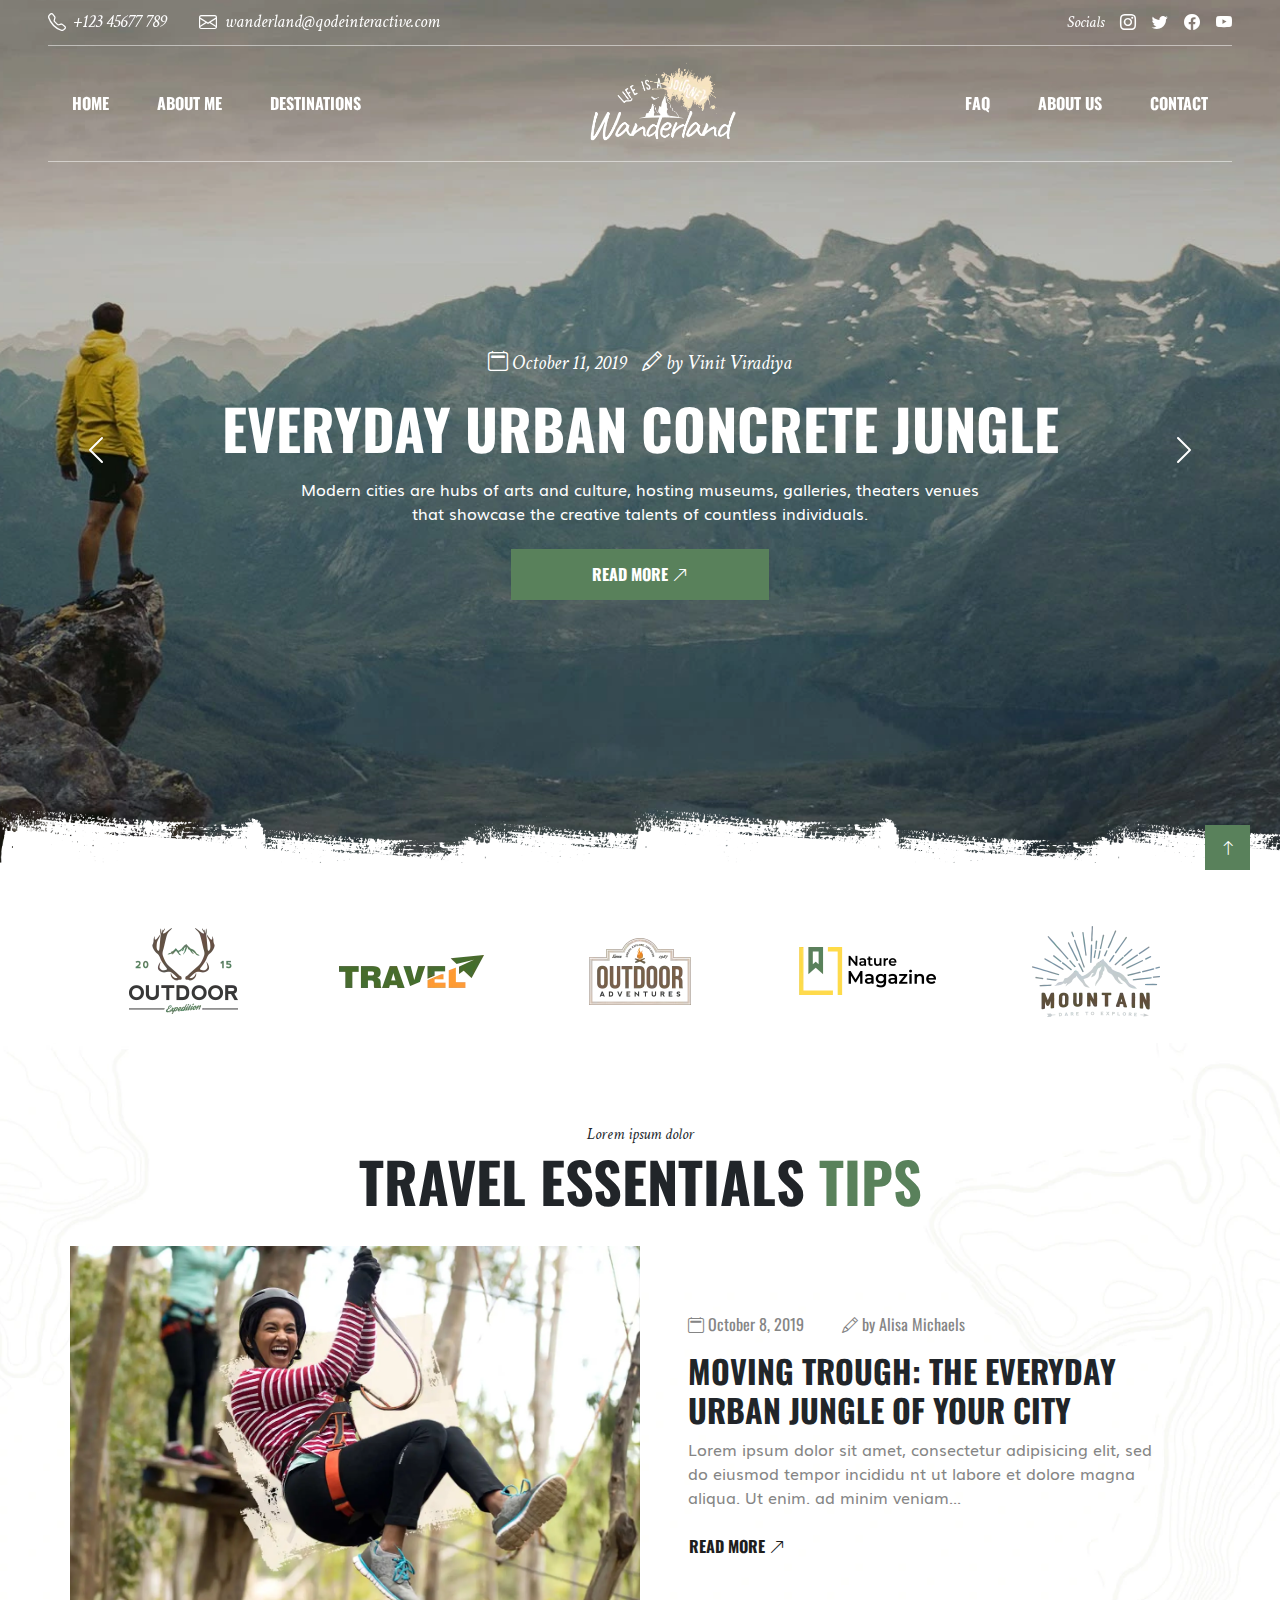
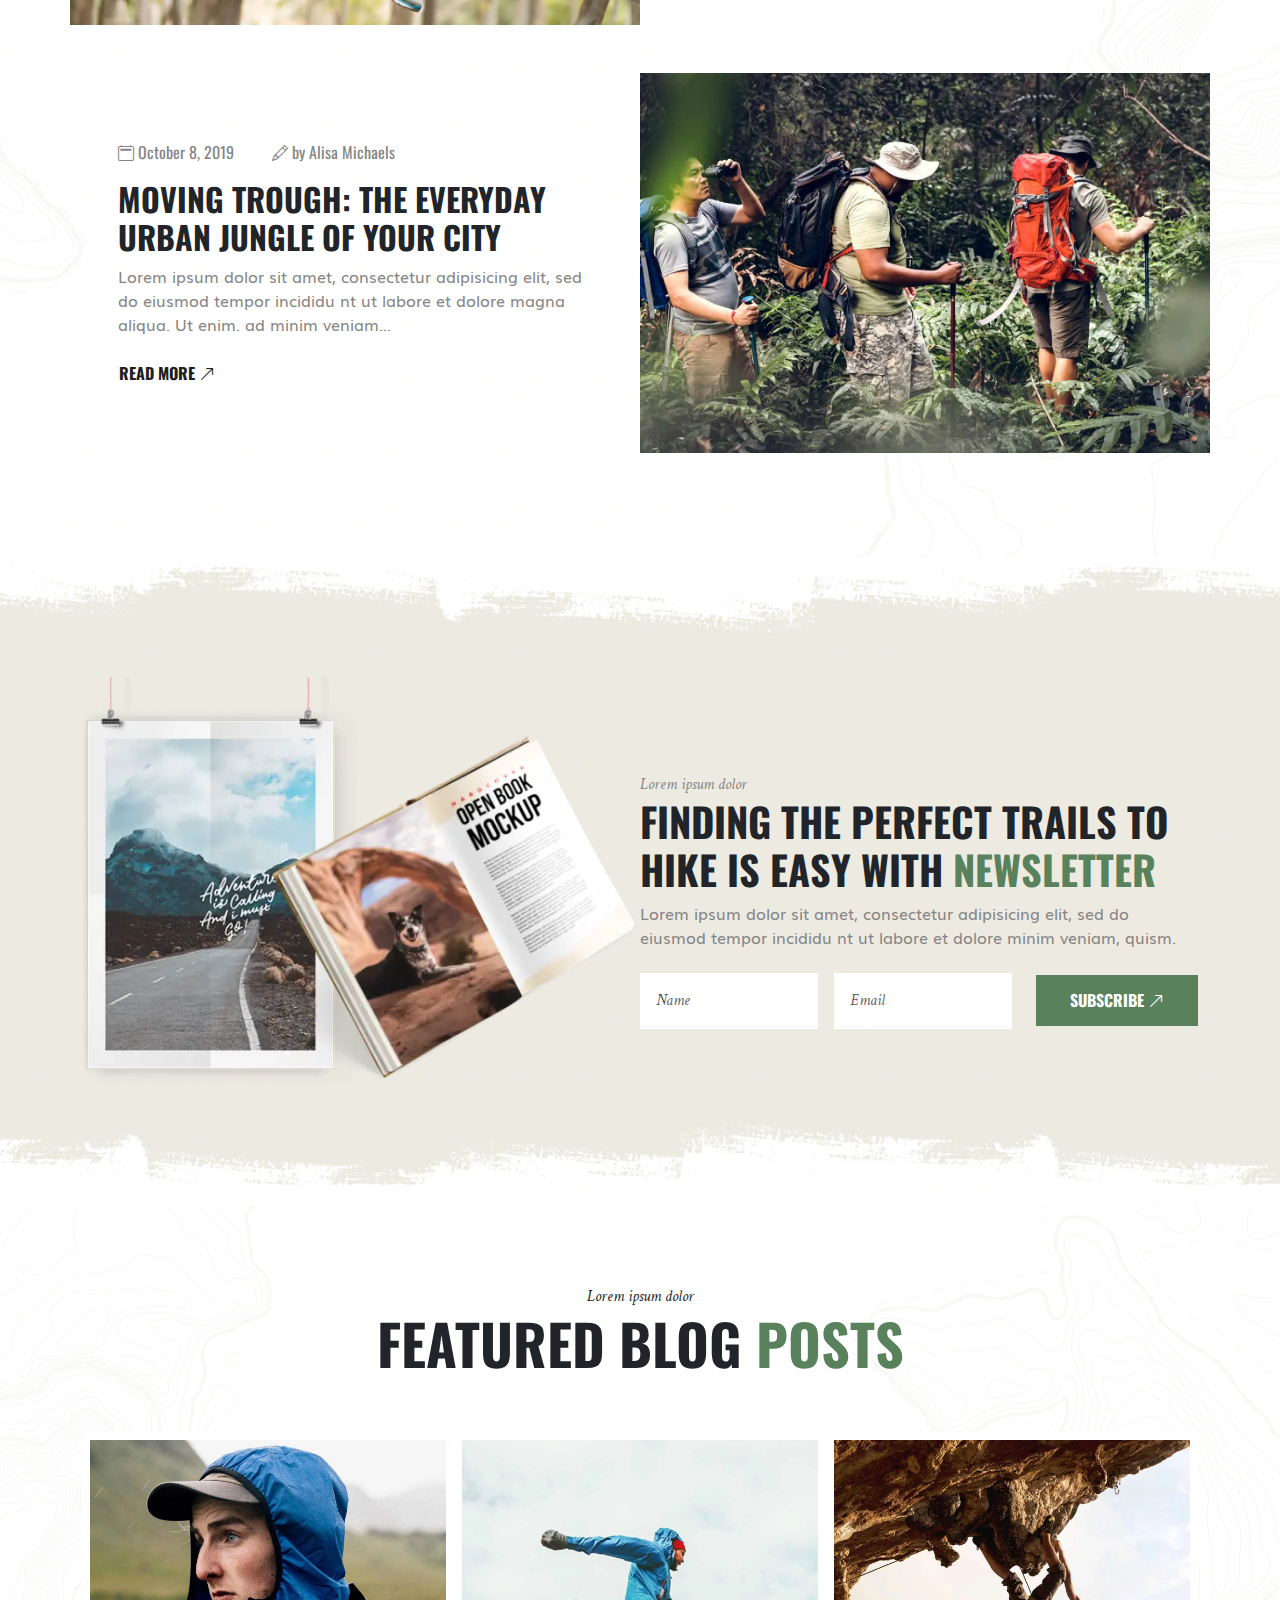
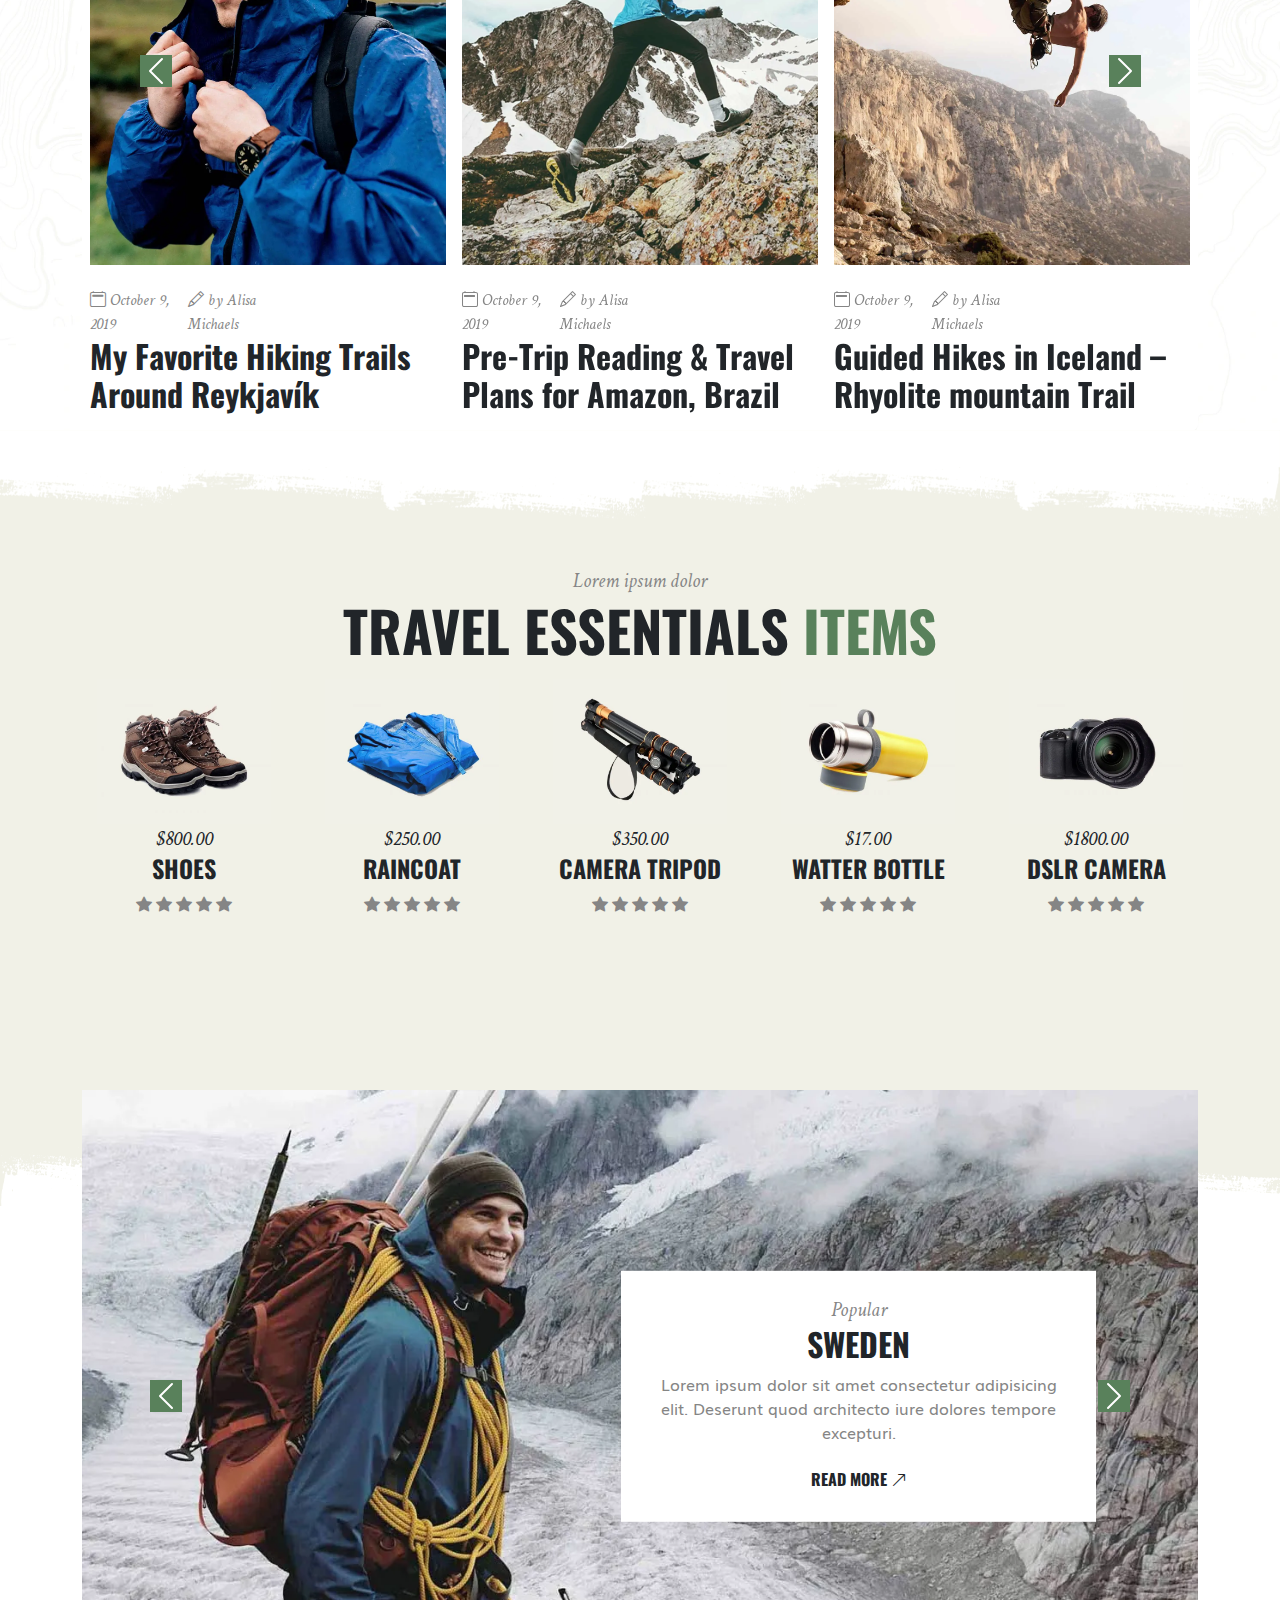
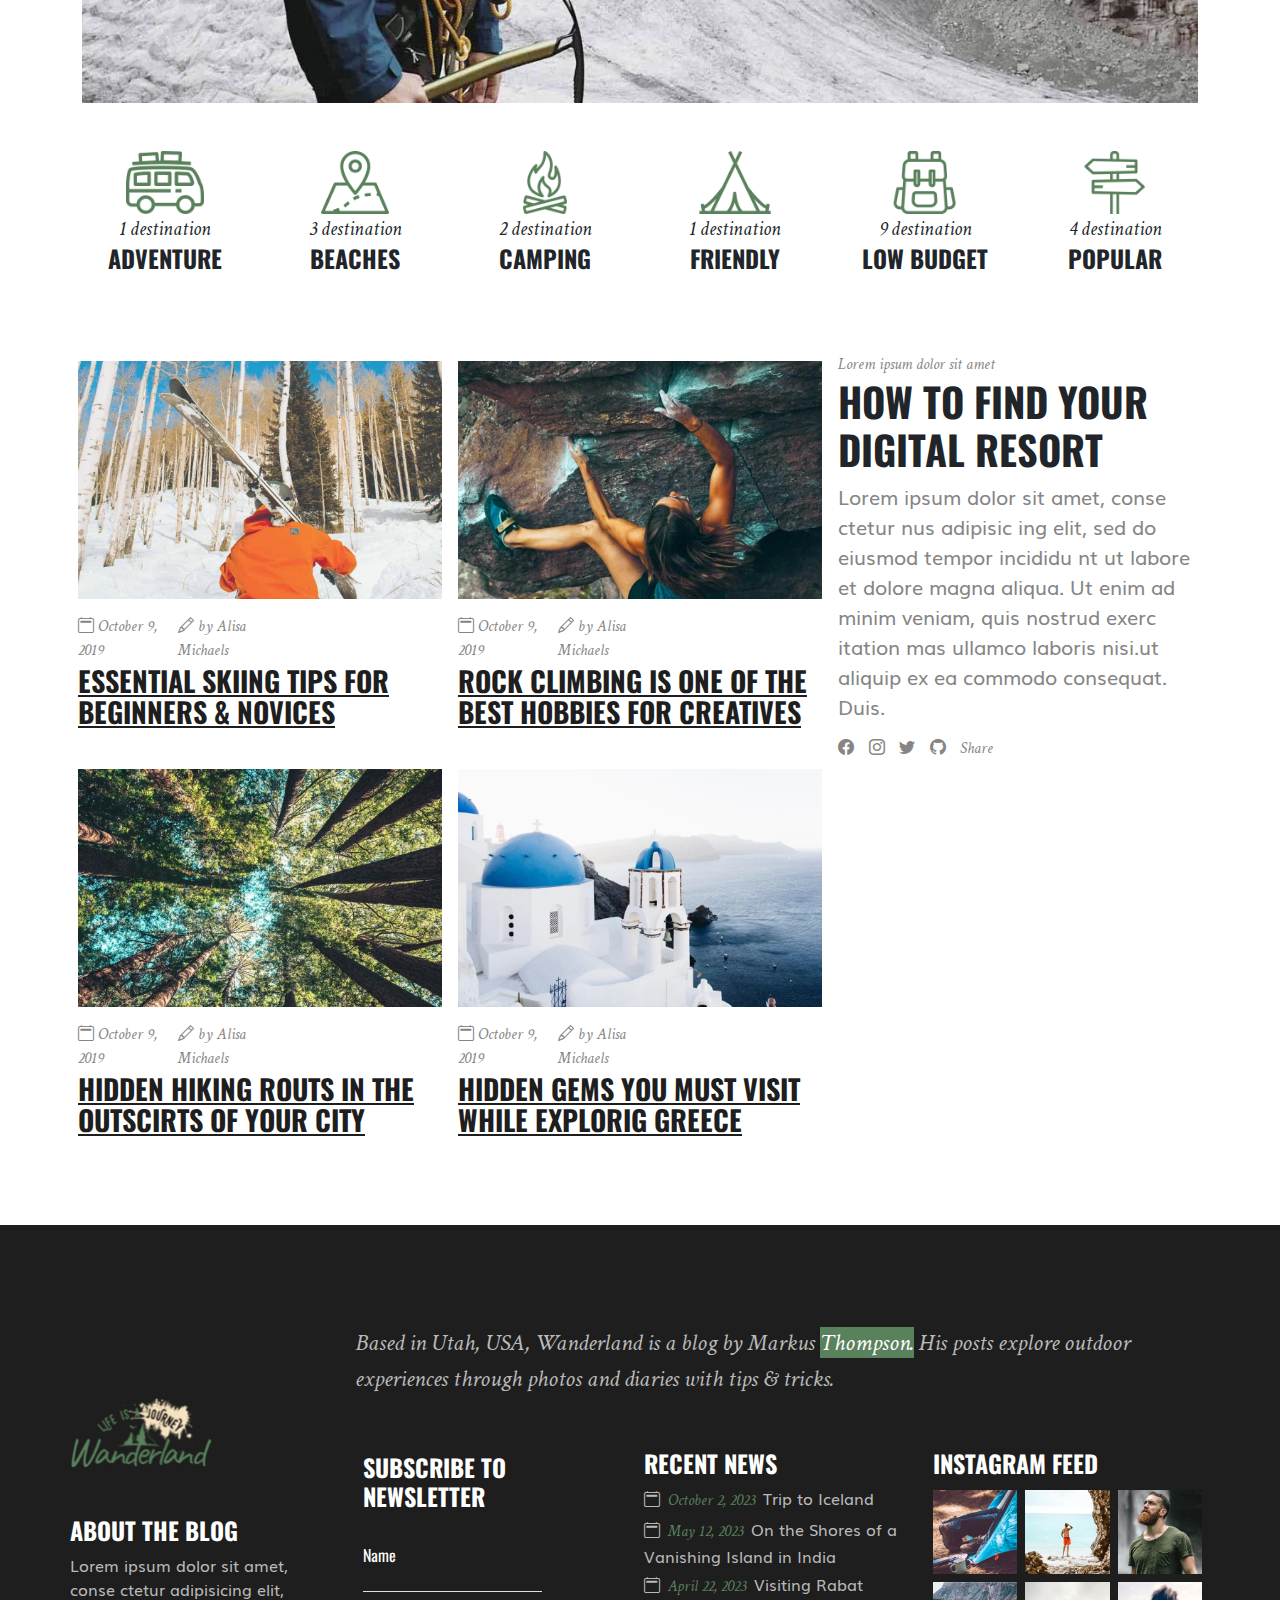
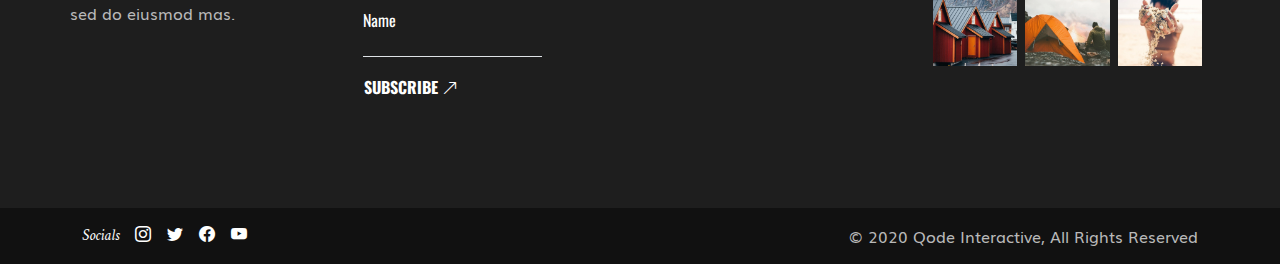
<file: index.html>
<!DOCTYPE html>
<html lang="en">

<head>
    <meta charset="UTF-8">
    <meta http-equiv="X-UA-Compatible" content="IE=edge">
    <meta name="viewport" content="width=device-width, initial-scale=1.0">
    <meta name="description"
        content="Discover your next adventure with our website. Explore destinations, book flights, and plan unforgettable journeys. Start your trip today!">
    <meta name="keywords"
        content="Travel,Adventure,Explore,Vacation,Destination,Tourism,Wanderlust,Backpacking,Journey,Trip,Itinerary,Travel tips,Travel guide,Travel inspiration,Travel photography,Budget travel,Solo travel,Family travel,Luxury travel,Adventure travel,Road trip,Beach vacation,City break,Cultural experiences,Outdoor adventures,Hiking,Camping,Backpacker's paradise,Wanderer,Globetrotter,Nomad,Jetsetter,Staycation,World exploration,Hidden gems,Off the beaten path,Travelogue,Travel memories,Travel essentials,Packing tips,Travel hacks,Sustainable travel,Eco-friendly travel,Responsible tourism,Adventure sports,Wildlife tourism,Historical sites,Cultural festivals,Foodie destinations,Food travel,Local cuisine,Street food,Travel gear,Travel insurance,Travel safety,Travel gadgets,Travel apps,Travel quotes,Travel with pets,Travel with kids,Travel for seniors,Travel planning,Travel budgeting,Travel visas,Travel documents,Travel photography tips,Travel vlogs,Travel writing,Travel stories,Travel adventures,Passport,Visas,Luggage,Travel fashion,Airport tips,Travel resources,Travel blog,Travel website,Travel community,Travel forums,Travel destinations,Travel experiences,Travel diaries,Travel reviews,Travel trends,Travel culture,Travel accommodation,Hostels,Hotels,Airbnb,Couchsurfing,Luxury resorts,Budget hostels,Travel deals,Travel discounts,Travel contests,Travel challenges,Travel health,Travel insurance,Travel souvenirs">
    <meta name="author" content="Vinit Viradiya">
    <title>Wanderland || Travel Blog</title>
    <link rel="icon" href="images/favicon.webp" type="image/webp" />
    <link rel="stylesheet" href="css/fonts.css" type="text/css" />
    <link rel="stylesheet" href="css/bootstrap-icons.css" type="text/css" />
    <link rel="stylesheet" href="css/bootstrap.min.css" type="text/css" />
    <link rel="stylesheet" href="css/style.css" type="text/css" />
</head>
<a href="#top" class="back-to-top">
    <i class="bi bi-arrow-up"></i>
</a>
<div class="offcanvas offcanvas-top bg-pink" data-bs-scroll="true" data-bs-backdrop="false" tabindex="-1"
    id="offcanvasScrolling" aria-labelledby="offcanvasScrollingLabel">
    <div class="offcanvas-body bg-light p-5 pt-3">
        <ul class="nav flex-column text-uppercase muli fw-bold lh-lg">
            <li><a class="nav-item text-primary text-decoration-none border-bottom pb-1" href="index.html"><span>Main
                        home</span></a></li>
            <li><a class="nav-item text-primary text-decoration-none border-bottom pb-1"
                    href="about-me.html"><span>About Me</span></a></li>
            <li><a class="nav-item text-primary text-decoration-none border-bottom pb-1" href="contact.html"><span>Get
                        in touch</span></a></li>
            <li><a class="nav-item text-primary text-decoration-none border-bottom pb-1"
                    href="faq.html"><span>FAQ</span></a></li>
            <li><a class="nav-item text-primary text-decoration-none border-bottom pb-1"
                    href="about-us.html"><span>About us</span></a></li>
            <li><a class="nav-item text-primary text-decoration-none border-bottom pb-1"
                    href="d-list.html"><span>Destination List</span></a>
        </ul>
    </div>
</div>

<body id="top">
    <header class="position-absolute w-100" style="z-index: 999;">
        <div class="topbar font-monospace fst-italic d-none d-xl-block">
            <div class="container-fluid ps-5 pe-5">
                <div class="row align-items-center g-0 border-bottom border-white border-opacity-50 text-white">
                    <ul class="nav col">
                        <li class="nav-item">
                            <a class="nav-link link-hover ps-0 text-white" href="Tel:+123 45677 789"><i
                                    class="bi bi-telephone pe-2 align-middle"></i>+123 45677 789</a>
                        </li>
                        <li class="nav-item">
                            <a class="nav-link link-hover text-white" href="mailto:wanderland@qodeinteractive.com"><i
                                    class="bi bi-envelope pe-2 align-middle"></i>wanderland@qodeinteractive.com</a>
                        </li>
                    </ul>
                    <ul class="nav col justify-content-end fs-6 align-items-center">
                        <li class="nav-item">
                            <h6 class="mb-0">Socials</h6>
                        </li>
                        <li class="nav-item ps-3 pt-1">
                            <a href="https://www.instagram.com/" target="_blank" class="text-white"><i
                                    class="bi bi-instagram"></i></a>
                        </li>
                        <li class="nav-item ps-3 pt-1">
                            <a href="https://www.twitter.com/" target="_blank" class="text-white"><i
                                    class="bi bi-twitter"></i></a>
                        </li>
                        <li class="nav-item ps-3 pt-1">
                            <a href="https://www.facebook.com/" target="_blank" class="text-white"><i
                                    class="bi bi-facebook"></i></a>
                        </li>
                        <li class="nav-item ps-3 pt-1">
                            <a href="https://www.youtube.com/" target="_blank" class="text-white"><i
                                    class="bi bi-youtube"></i></a>
                        </li>
                    </ul>
                </div>
            </div>
        </div>
        <div class="main-header text-white bg-light">
            <div class="container-fluid ps-5 pe-5 fw-bold">
                <div class="row pt-3 pb-3 border-bottom border-white border-opacity-50 g-0 justify-content-between">
                    <div class="p-left col-1 d-flex align-items-center d-none d-xxl-flex">
                        <i class="bi bi-globe-central-south-asia pe-3"></i> DESTINATIONS
                    </div>
                    <div class=" col-xxl-8 d-flex justify-content-between">
                        <ul class="nav align-items-center d-none d-xl-flex">
                            <li class="nav-item dropdown">
                                <a class="nav-link text-white p-4" href="index.html">HOME</a>
                                <!-- <ul class="dropdown-menu border-0 rounded-0 fst-italic font-monospace">
                                    <li><a class="dropdown-item" href="about-me.html"><span>About Me</span></a></li>
                                    <li><a class="dropdown-item" href="contact.html"><span>Get in touch</span></a></li>
                                    <li><a class="dropdown-item" href="faq.html"><span>FAQ</span></a></li>
                                </ul> -->
                            </li>
                            <li class="nav-item dropdown">
                                <a class="nav-link text-white p-4" href="about-me.html">ABOUT ME</a>
                                <!-- <ul class="dropdown-menu border-0 rounded-0 fst-italic font-monospace">
                                    <li><a class="dropdown-item" href="#"><span>Main Home</span></a></li>
                                    <li><a class="dropdown-item" href="#"><span>Alternating Posts</span></a></li>
                                    <li><a class="dropdown-item" href="#"><span>Travelogue Home</span></a></li>
                                </ul> -->
                            </li>
                            <li class="nav-item dropdown">
                                <a class="nav-link text-white p-4" href="d-list.html">DESTINATIONS</a>
                                <!-- <ul class="dropdown-menu border-0 rounded-0 fst-italic font-monospace">
                                    <li><a class="dropdown-item" href="#"><span>Main Home</span></a></li>
                                    <li><a class="dropdown-item" href="#"><span>Alternating Posts</span></a></li>
                                    <li><a class="dropdown-item" href="#"><span>Travelogue Home</span></a></li>
                                </ul> -->
                            </li>
                        </ul>
                        <div class="logo col-2 d-flex justify-content-center">
                            <img src="images/logo.webp" alt="logo" class="img-fluid d-none d-xl-block col-9" />
                            <img src="images/dark-logo.webp" alt="logo" class="img-fluid col-lg-8 d-xl-none" />
                        </div>
                        <div class="ham-burger d-flex align-items-center d-xl-none text-dark fw-bolder"
                            data-bs-toggle="offcanvas" data-bs-target="#offcanvasScrolling"
                            aria-controls="offcanvasScrolling">
                            <p class="mb-0 d-flex align-items-center">MENU<i class="bi bi-list-nested fs-4 ps-2"></i>
                            </p>
                        </div>
                        <ul class="nav d-flex justify-content-end align-items-center d-none d-xl-flex">
                            <li class="nav-item dropdown">
                                <a class="nav-link text-white p-4" href="faq.html">FAQ</a>
                                <!-- <ul class="dropdown-menu border-0 rounded-0 fst-italic font-monospace">
                                    <li><a class="dropdown-item" href="#"><span>Main Home</span></a></li>
                                    <li><a class="dropdown-item" href="#"><span>Alternating Posts</span></a></li>
                                    <li><a class="dropdown-item" href="#"><span>Travelogue Home</span></a></li>
                                </ul> -->
                            </li>
                            <li class="nav-item dropdown">
                                <a class="nav-link text-white p-4" href="about-us.html">ABOUT US</a>
                                <!-- <ul class="dropdown-menu border-0 rounded-0 fst-italic font-monospace">
                                    <li><a class="dropdown-item" href="#"><span>Main Home</span></a></li>
                                    <li><a class="dropdown-item" href="#"><span>Alternating Posts</span></a></li>
                                    <li><a class="dropdown-item" href="#"><span>Travelogue Home</span></a></li>
                                </ul> -->
                            </li>
                            <li class="nav-item dropdown">
                                <a class="nav-link text-white p-4" href="contact.html">CONTACT</a>
                            </li>
                        </ul>
                    </div>
                    <div class="p-left col-1 d-flex align-items-center d-none d-xxl-flex justify-content-end">
                        SEARCH<i class="bi bi-search ps-3"></i>
                    </div>
                </div>
            </div>
        </div>
    </header>
    <main>
        <div id="banner" class="carousel slide carousel-fade position-relative">
            <div class="carousel-inner">
                <div class="carousel-item active">
                    <div class="banner d-flex justify-content-center align-items-center bg-pro pt-5"
                        style="background-image: url('images/slide1.webp'); height: 100vh;">
                        <div class="card bg-transparent border-0 text-center text-white col-10 col-lg-8 col-xl-10">
                            <div class="card-body">
                                <div class="d-md-flex justify-content-center font-monospace fst-italic fs-5">
                                    <p class="m-0 pe-md-2"><i class="bi bi-calendar2"></i> October 11, 2019</p>
                                    <p class="ps-md-2"><i class="bi bi-pencil"></i> by Vinit Viradiya</p>
                                </div>
                                <h2 class="display-4 fw-bold">EVERYDAY URBAN CONCRETE JUNGLE</h2>
                                <p class="muli py-4 pt-2 col-12 col-xl-8 col-xxl-6 m-auto">Modern cities are hubs of
                                    arts and culture,
                                    hosting museums, galleries, theaters venues that showcase the creative
                                    talents of countless individuals.</p>
                                <a href="#"
                                    class="btn bg-primary text-white fw-bold rounded-0 col-5 col-md-4 col-xl-3 col-xxl-2 p-3 lh-1 mt-xxl-3">READ
                                    MORE <i class="bi bi-arrow-up-right"></i></a>
                            </div>
                        </div>
                    </div>
                </div>
                <div class="carousel-item">
                    <div class="banner d-flex justify-content-center align-items-center bg-pro pt-5"
                        style="background-image: url('images/slide2.webp'); height: 100vh;">
                        <div class="card bg-transparent border-0 text-center text-white col-10 col-lg-8 col-xl-10">
                            <div class="card-body">
                                <div class="d-md-flex justify-content-center font-monospace fst-italic fs-5">
                                    <p class="m-0 pe-md-2"><i class="bi bi-calendar2"></i> October 11, 2019</p>
                                    <p class="ps-md-2"><i class="bi bi-pencil"></i> by Tirth Kakadiya</p>
                                </div>
                                <h2 class="display-4 fw-bold">AMAZON RAINFOREST EXPERIENCE</h2>
                                <p class="muli py-4 pt-2 col-12 col-xl-8 col-xxl-6 m-auto">The Amazon Rainforest
                                    Experience is an awe-inspiring journey into the heart of one of the world's most
                                    biodiverse and ecologically significant regions.</p>
                                <a href="#"
                                    class="btn bg-primary text-white fw-bold rounded-0 col-5 col-md-4 col-xl-3 col-xxl-2 p-3 lh-1 mt-xxl-3">READ
                                    MORE <i class="bi bi-arrow-up-right"></i></a>
                            </div>
                        </div>
                    </div>
                </div>
                <div class="carousel-item">
                    <div class="banner d-flex justify-content-center align-items-center bg-pro pt-5"
                        style="background-image: url('images/slide3.webp'); height: 100vh;">
                        <div class="card bg-transparent border-0 text-center text-white col-10 col-lg-8 col-xl-10">
                            <div class="card-body">
                                <div class="d-md-flex justify-content-center font-monospace fst-italic fs-5">
                                    <p class="m-0 pe-md-2"><i class="bi bi-calendar2"></i> October 11, 2019</p>
                                    <p class="ps-md-2"><i class="bi bi-pencil"></i> by Tirth Kakadiya</p>
                                </div>
                                <h2 class="display-4 fw-bold">CLIMBNG IN THE SWISS ALPS</h2>
                                <p class="muli py-4 pt-2 col-12 col-xl-8 col-xxl-6 m-auto">Climbing in the Swiss Alps
                                    offers breathtaking summits and diverse challenges in a stunning alpine landscape.
                                </p>
                                <a href="#"
                                    class="btn bg-primary text-white fw-bold rounded-0 col-5 col-md-4 col-xl-3 col-xxl-2 p-3 lh-1 mt-xxl-3">READ
                                    MORE <i class="bi bi-arrow-up-right"></i></a>
                            </div>
                        </div>
                    </div>
                </div>
            </div>
            <button class="carousel-control-prev" type="button" data-bs-target="#banner" data-bs-slide="prev">
                <span class="carousel-control-prev-icon" aria-hidden="true"></span>
            </button>
            <button class="carousel-control-next" type="button" data-bs-target="#banner" data-bs-slide="next">
                <span class="carousel-control-next-icon" aria-hidden="true"></span>
            </button>
            <img src="images/bottom_bg.webp" alt="bg" class="position-absolute bottom-0 start-0 img-fluid w-100"
                style=" z-index: 1;">
        </div>
        <section class="position-relative z-1">
            <div class="container">
                <div class="row">
                    <div class="client col-12 col-md-6 col-lg py-4 d-flex justify-content-center">
                        <img src="images/client-1.1.webp" class="img-fluid" alt="c-1">
                    </div>
                    <div class="client col-12 col-md-6 col-lg py-4 d-flex justify-content-center">
                        <img src="images/client-2.2.webp" class="img-fluid" alt="c-2">
                    </div>
                    <div class="client col-12 col-md-6 col-lg py-4 d-flex justify-content-center">
                        <img src="images/client-3.1.webp" class="img-fluid" alt="c-3">
                    </div>
                    <div class="client col-12 col-md-6 col-lg py-4 d-flex justify-content-center">
                        <img src="images/client-4.1.webp" class="img-fluid" alt="c-4">
                    </div>
                    <div class="client col-12 col-md-6 col-lg py-4 d-flex justify-content-center">
                        <img src="images/client-5.1.webp" class="img-fluid" alt="c-5">
                    </div>
                </div>
            </div>
        </section>
        <section class="tips bg-pro" style="background-image: url('images/bg_2.webp');">
            <div class="container py-80">
                <div class="row g-0">
                    <div class="title text-center">
                        <p class="font-monospace fst-italic m-0">Lorem ipsum dolor</p>
                        <h2 class="display-4 fw-bold">TRAVEL ESSENTIALS <span class="text-primary">TIPS</span></h2>
                    </div>
                </div>
                <div class="row g-0 py-4">
                    <div class="col-9 m-auto col-xl-6">
                        <img src="images/b-post-1.webp" class="img-fluid" alt="blog-post">
                    </div>
                    <div class="col-11 m-auto p-5 col-xl-6">
                        <div class="card bg-transparent border-0">
                            <div class="card-body p-0">
                                <div class="d-flex justify-content-between col-7 gray">
                                    <p><i class="bi bi-calendar2"></i> October 8, 2019</p>
                                    <p><i class="bi bi-pencil"></i> by Alisa Michaels</p>
                                </div>
                                <h2 class="fw-bold">MOVING TROUGH: THE EVERYDAY URBAN JUNGLE OF YOUR CITY</h2>
                                <p class="muli gray">Lorem ipsum dolor sit amet, consectetur adipisicing elit, sed do
                                    eiusmod tempor incididu nt ut labore et dolore magna aliqua. Ut enim. ad minim
                                    veniam...</p>
                                <a href="#" class="btn text-dark fw-bold mt-2 p-0 m-0">READ MORE <i
                                        class="bi bi-arrow-up-right"></i></a>
                            </div>
                        </div>
                    </div>
                </div>
                <div class="row g-0 py-4">
                    <div class="col-9 m-auto col-xl-6 d-xl-none">
                        <img src="images/b-post-2.webp" class="img-fluid" alt="blog-post">
                    </div>
                    <div class="col-11 m-auto p-5 col-xl-6">
                        <div class="card bg-transparent border-0">
                            <div class="card-body p-0">
                                <div class="d-flex justify-content-between col-7 gray">
                                    <p><i class="bi bi-calendar2"></i> October 8, 2019</p>
                                    <p><i class="bi bi-pencil"></i> by Alisa Michaels</p>
                                </div>
                                <h2 class="fw-bold">MOVING TROUGH: THE EVERYDAY URBAN JUNGLE OF YOUR CITY</h2>
                                <p class="muli gray">Lorem ipsum dolor sit amet, consectetur adipisicing elit, sed do
                                    eiusmod tempor incididu nt ut labore et dolore magna aliqua. Ut enim. ad minim
                                    veniam...</p>
                                <a href="#" class="btn text-dark fw-bold mt-2 p-0 m-0">READ MORE <i
                                        class="bi bi-arrow-up-right"></i></a>
                            </div>
                        </div>
                    </div>
                    <div class="d-none d-xl-block col-6">
                        <img src="images/b-post-2.webp" class="img-fluid" alt="blog-post">
                    </div>
                </div>
            </div>
        </section>
        <section class="news py-120 bg-pro" style="background-image: url('images/bg_design.webp');">
            <div class="container">
                <div class="row g-0">
                    <div class="col-10 m-auto col-xl-6">
                        <img src="images/news.webp" class="img-fluid" alt="news">
                    </div>
                    <div class="col-10 m-auto pt-5 col-xl-6">
                        <div class="card bg-transparent border-0">
                            <div class="card-body p-0">
                                <p class="gray font-monospace fst-italic m-0">Lorem ipsum dolor</p>
                                <h2 class="fw-bold fs-1">FINDING THE PERFECT TRAILS TO HIKE IS EASY WITH <span
                                        class="text-primary">NEWSLETTER</span></h2>
                                <p class="muli gray">Lorem ipsum dolor sit amet, consectetur adipisicing elit, sed do
                                    eiusmod tempor incididu nt ut labore et dolore minim veniam, quism.</p>
                                <div class="d-flex flex-wrap align-items-center">
                                    <div class="my-2 col-12 col-md-4 pe-md-2">
                                        <input type="text"
                                            class="form-control shadow-none p-3 rounded-0 border-0 font-monospace fst-italic"
                                            id="name" placeholder="Name">
                                    </div>
                                    <div class="my-2 col-12 col-md-4 ps-md-2">
                                        <input type="email"
                                            class="form-control shadow-none p-3 rounded-0 border-0 font-monospace fst-italic"
                                            id="email" placeholder="Email">
                                    </div>
                                    <div class="my-2 col-12 col-md-4 ps-md-4">
                                        <a href="#"
                                            class="btn bg-primary text-white fw-bold rounded-0 d-block p-3 lh-1">SUBSCRIBE
                                            <i class="bi bi-arrow-up-right"></i></a>
                                    </div>
                                </div>
                            </div>
                        </div>
                    </div>
                </div>
            </div>
        </section>
        <section class="blogs py-80 bg-pro position-relative pb-0" style="background-image: url('images/bg_2.webp');">
            <div class="container">
                <div class="row">
                    <div class="title text-center">
                        <p class="font-monospace fst-italic m-0">Lorem ipsum dolor</p>
                        <h2 class="display-4 fw-bold">FEATURED BLOG <span class="text-primary">POSTS</span></h2>
                    </div>
                </div>
                <div class="row mt-5">
                    <div id="blogs" class="carousel slide">
                        <div class="carousel-inner">
                            <div class="carousel-item active">
                                <div class="d-flex">
                                    <div class="card p-2 col-10 col-lg-6 m-auto border-0 col-xl-4">
                                        <div class="overflow-hidden">
                                            <img src="images/blog-1.webp" class="img-fluid" alt="blog-1">
                                        </div>
                                        <div class="card-body p-0">
                                            <div
                                                class="d-flex justify-content-between col-7 gray font-monospace fst-italic pt-4">
                                                <p class="m-0"><i class="bi bi-calendar2"></i> October 9, 2019</p>
                                                <p class="m-0"><i class="bi bi-pencil"></i> by Alisa Michaels</p>
                                            </div>
                                            <h2 class="fw-bold">My Favorite Hiking Trails Around Reykjavík</h2>
                                        </div>
                                    </div>
                                    <div class="card p-2 col-6 border-0 d-none d-lg-block col-xl-4">
                                        <div class="overflow-hidden">
                                            <img src="images/blog-2.webp" class="img-fluid" alt="blog-2">
                                        </div>
                                        <div class="card-body p-0">
                                            <div
                                                class="d-flex justify-content-between col-7 gray font-monospace fst-italic pt-4">
                                                <p class="m-0"><i class="bi bi-calendar2"></i> October 9, 2019</p>
                                                <p class="m-0"><i class="bi bi-pencil"></i> by Alisa Michaels</p>
                                            </div>
                                            <h2 class="fw-bold">Pre-Trip Reading & Travel Plans for Amazon, Brazil </h2>
                                        </div>
                                    </div>
                                    <div class="card p-2 col-4 border-0 d-none d-xl-block">
                                        <div class="overflow-hidden">
                                            <img src="images/blog-3.webp" class="img-fluid" alt="blog-3">
                                        </div>
                                        <div class="card-body p-0">
                                            <div
                                                class="d-flex justify-content-between col-7 gray font-monospace fst-italic pt-4">
                                                <p class="m-0"><i class="bi bi-calendar2"></i> October 9, 2019</p>
                                                <p class="m-0"><i class="bi bi-pencil"></i> by Alisa Michaels</p>
                                            </div>
                                            <h2 class="fw-bold">Guided Hikes in Iceland – Rhyolite mountain Trail</h2>
                                        </div>
                                    </div>
                                </div>
                            </div>
                            <div class="carousel-item">
                                <div class="d-flex">
                                    <div class="card p-2 col-10 col-lg-6 m-auto border-0 col-xl-4">
                                        <div class="overflow-hidden">
                                            <img src="images/blog-4.webp" class="img-fluid" alt="blog-4">
                                        </div>
                                        <div class="card-body p-0">
                                            <div
                                                class="d-flex justify-content-between col-7 gray font-monospace fst-italic pt-4">
                                                <p class="m-0"><i class="bi bi-calendar2"></i> October 9, 2019</p>
                                                <p class="m-0"><i class="bi bi-pencil"></i> by Alisa Michaels</p>
                                            </div>
                                            <h2 class="fw-bold">My Favorite Hiking Trails Around Reykjavík</h2>
                                        </div>
                                    </div>
                                    <div class="card p-2 col-6 border-0 d-none d-lg-block col-xl-4">
                                        <div class="overflow-hidden">
                                            <img src="images/blog-3.webp" class="img-fluid" alt="blog-5">
                                        </div>
                                        <div class="card-body p-0">
                                            <div
                                                class="d-flex justify-content-between col-7 gray font-monospace fst-italic pt-4">
                                                <p class="m-0"><i class="bi bi-calendar2"></i> October 9, 2019</p>
                                                <p class="m-0"><i class="bi bi-pencil"></i> by Alisa Michaels</p>
                                            </div>
                                            <h2 class="fw-bold">My Favorite Hiking Trails Around Reykjavík</h2>
                                        </div>
                                    </div>
                                    <div class="card p-2 col-4 border-0 d-none d-xl-block">
                                        <div class="overflow-hidden">
                                            <img src="images/blog-2.webp" class="img-fluid" alt="blog-6">
                                        </div>
                                        <div class="card-body p-0">
                                            <div
                                                class="d-flex justify-content-between col-7 gray font-monospace fst-italic pt-4">
                                                <p class="m-0"><i class="bi bi-calendar2"></i> October 9, 2019</p>
                                                <p class="m-0"><i class="bi bi-pencil"></i> by Alisa Michaels</p>
                                            </div>
                                            <h2 class="fw-bold">My Favorite Hiking Trails Around Reykjavík</h2>
                                        </div>
                                    </div>
                                </div>
                            </div>
                        </div>
                        <button class="carousel-control-prev" type="button" data-bs-target="#blogs"
                            data-bs-slide="prev">
                            <span class="carousel-control-prev-icon" style="background-color: #59815B;"
                                aria-hidden="true"></span>
                            <span class="visually-hidden">Previous</span>
                        </button>
                        <button class="carousel-control-next" type="button" data-bs-target="#blogs"
                            data-bs-slide="next">
                            <span class="carousel-control-next-icon" style="background-color: #59815B;"
                                aria-hidden="true"></span>
                            <span class="visually-hidden">Next</span>
                        </button>
                    </div>
                </div>
            </div>
            <img src="images/top_bg.webp" alt="bg" class="position-absolute top-100 start-0 w-100" style=" z-index: 1;">
        </section>
        <section class="items py-80 py-xl-120 position-relative" style="background-color: #f1f1e7;">
            <div class="container pt-5">
                <div class="row pt-2">
                    <div class="title text-center">
                        <p class="font-monospace fst-italic m-0 gray fs-5">Lorem ipsum dolor</p>
                        <h2 class="display-4 fw-bold">TRAVEL ESSENTIALS <span class="text-primary">ITEMS</span></h2>
                    </div>
                </div>
                <div class="row">
                    <div class="card p-2 col-8 m-auto border-0 bg-transparent p-0 col-md-6 col-lg-4 col-xl-2">
                        <img src="images/item-1.webp" class="img-fluid" alt="blog-1">
                        <div class="card-body p-0 text-center">
                            <p class="font-monospace fst-italic m-0 fs-5">$800.00</p>
                            <h4 class="fw-bold">SHOES</h4>
                            <div class="stars gray">
                                <span><i class="bi bi-star-fill"></i></span>
                                <span><i class="bi bi-star-fill"></i></span>
                                <span><i class="bi bi-star-fill"></i></span>
                                <span><i class="bi bi-star-fill"></i></span>
                                <span><i class="bi bi-star-fill"></i></span>
                            </div>
                        </div>
                    </div>
                    <div class="card p-2 col-8 m-auto border-0 bg-transparent p-0 col-md-6 col-lg-4 col-xl-2">
                        <img src="images/item-2.webp" class="img-fluid" alt="blog-2">
                        <div class="card-body p-0 text-center">
                            <p class="font-monospace fst-italic m-0 fs-5">$250.00</p>
                            <h4 class="fw-bold">RAINCOAT</h4>
                            <div class="stars gray">
                                <span><i class="bi bi-star-fill"></i></span>
                                <span><i class="bi bi-star-fill"></i></span>
                                <span><i class="bi bi-star-fill"></i></span>
                                <span><i class="bi bi-star-fill"></i></span>
                                <span><i class="bi bi-star-fill"></i></span>
                            </div>
                        </div>
                    </div>
                    <div class="card p-2 col-8 m-auto border-0 bg-transparent p-0 col-md-6 col-lg-4 col-xl-2">
                        <img src="images/item-3.webp" class="img-fluid" alt="blog-3">
                        <div class="card-body p-0 text-center">
                            <p class="font-monospace fst-italic m-0 fs-5">$350.00</p>
                            <h4 class="fw-bold">CAMERA TRIPOD</h4>
                            <div class="stars gray">
                                <span><i class="bi bi-star-fill"></i></span>
                                <span><i class="bi bi-star-fill"></i></span>
                                <span><i class="bi bi-star-fill"></i></span>
                                <span><i class="bi bi-star-fill"></i></span>
                                <span><i class="bi bi-star-fill"></i></span>
                            </div>
                        </div>
                    </div>
                    <div class="card p-2 col-8 m-auto border-0 bg-transparent p-0 col-md-6 col-lg-4 col-xl-2">
                        <img src="images/item-4.webp" class="img-fluid" alt="blog-4">
                        <div class="card-body p-0 text-center">
                            <p class="font-monospace fst-italic m-0 fs-5">$17.00</p>
                            <h4 class="fw-bold">WATTER BOTTLE</h4>
                            <div class="stars gray">
                                <span><i class="bi bi-star-fill"></i></span>
                                <span><i class="bi bi-star-fill"></i></span>
                                <span><i class="bi bi-star-fill"></i></span>
                                <span><i class="bi bi-star-fill"></i></span>
                                <span><i class="bi bi-star-fill"></i></span>
                            </div>
                        </div>
                    </div>
                    <div class="card p-2 col-8 m-auto border-0 bg-transparent p-0 col-md-6 col-lg-4 col-xl-2">
                        <img src="images/item-5.webp" class="img-fluid" alt="blog-5">
                        <div class="card-body p-0 text-center">
                            <p class="font-monospace fst-italic m-0 fs-5">$1800.00</p>
                            <h4 class="fw-bold">DSLR CAMERA</h4>
                            <div class="stars gray">
                                <span><i class="bi bi-star-fill"></i></span>
                                <span><i class="bi bi-star-fill"></i></span>
                                <span><i class="bi bi-star-fill"></i></span>
                                <span><i class="bi bi-star-fill"></i></span>
                                <span><i class="bi bi-star-fill"></i></span>
                            </div>
                        </div>
                    </div>
                </div>
            </div>
            <div class="py-xl-120"></div>
            <img src="images/bottom_bg.webp" alt="bottom-bg" class="position-absolute bottom-0 start-0 w-100">
        </section>
        <section class="py-80 py-xl-0">
            <div class="container mb-5" style="margin-top: -12%;">
                <div id="destinations" class="carousel slide">
                    <div class="carousel-inner">
                        <div class="carousel-item active">
                            <div class="row position-relative">
                                <img src="images/dest-2.webp" alt="dest-1" class="img-fluid">
                                <div class="title text-center bg-white col-5 position-absolute top-50 end-0 translate-middle-y p-4"
                                    style="margin-right: 10%;">
                                    <p class="font-monospace fst-italic m-0 gray fs-5">Popular</p>
                                    <h2 class="fs-2 fw-bold">SWEDEN</h2>
                                    <p class="muli gray d-none d-lg-block">Lorem ipsum dolor sit amet consectetur
                                        adipisicing elit. Deserunt quod architecto iure dolores tempore excepturi.</p>
                                    <a href="#" class="btn fw-bold">READ MORE <i class="bi bi-arrow-up-right"></i></a>
                                </div>
                            </div>
                        </div>
                        <div class="carousel-item">
                            <div class="row position-relative">
                                <img src="images/dest-1.webp" alt="dest-2" class="img-fluid">
                                <div class="title text-center bg-white col-5 position-absolute top-50 end-0 translate-middle-y p-4"
                                    style="margin-right: 10%;">
                                    <p class="font-monospace fst-italic m-0 gray fs-5">Popular</p>
                                    <h2 class="fs-2 fw-bold">NORWAY</h2>
                                    <p class="muli gray d-none d-lg-block">Lorem ipsum dolor sit amet consectetur
                                        adipisicing elit. Deserunt quod architecto iure dolores tempore excepturi.</p>
                                    <a href="#" class="btn fw-bold">READ MORE <i class="bi bi-arrow-up-right"></i></a>
                                </div>
                            </div>
                        </div>
                        <div class="carousel-item">
                            <div class="row position-relative">
                                <img src="images/dest-3.webp" alt="dest-3" class="img-fluid">
                                <div class="title text-center bg-white col-5 position-absolute top-50 end-0 translate-middle-y p-4"
                                    style="margin-right: 10%;">
                                    <p class="font-monospace fst-italic m-0 gray fs-5">Popular</p>
                                    <h2 class="fs-2 fw-bold">COLORADO</h2>
                                    <p class="muli gray d-none d-lg-block">Lorem ipsum dolor sit amet consectetur
                                        adipisicing elit. Deserunt quod architecto iure dolores tempore excepturi.</p>
                                    <a href="#" class="btn fw-bold">READ MORE <i class="bi bi-arrow-up-right"></i></a>
                                </div>
                            </div>
                        </div>
                        <div class="carousel-item">
                            <div class="row position-relative">
                                <img src="images/dest-4.webp" alt="dest-4" class="img-fluid">
                                <div class="title text-center bg-white col-5 position-absolute top-50 end-0 translate-middle-y p-4"
                                    style="margin-right: 10%;">
                                    <p class="font-monospace fst-italic m-0 gray fs-5">Popular</p>
                                    <h2 class="fs-2 fw-bold">STOCKWOLM</h2>
                                    <p class="muli gray d-none d-lg-block">Lorem ipsum dolor sit amet consectetur
                                        adipisicing elit. Deserunt quod architecto iure dolores tempore excepturi.</p>
                                    <a href="#" class="btn fw-bold col-4">READ MORE <i
                                            class="bi bi-arrow-up-right"></i></a>
                                </div>
                            </div>
                        </div>
                    </div>
                    <button class="carousel-control-prev" type="button" data-bs-target="#destinations"
                        data-bs-slide="prev">
                        <span class="carousel-control-prev-icon" aria-hidden="true"
                            style="background-color: #59815B;"></span>
                        <span class="visually-hidden">Previous</span>
                    </button>
                    <button class="carousel-control-next" type="button" data-bs-target="#destinations"
                        data-bs-slide="next">
                        <span class="carousel-control-next-icon" aria-hidden="true"
                            style="background-color: #59815B;"></span>
                        <span class="visually-hidden">Next</span>
                    </button>
                </div>
            </div>
        </section>
        <section>
            <div class="position-relative d-none">
                <img src="images/h1-img-30.webp" class="img-fluid w-100" alt="image">
                <div class="timeline position-absolute top-50 start-50 translate-middle w-100">
                    <img src="images/timeline.webp" class="img-fluid w-100">
                    <div class="position-absolute" style="top: 28%;">
                        <div class="position-relative d-flex pb-4">
                            <img src="images/des-1.webp" class="img-fluid col me-3">
                            <div class="content col">
                                <h4 class="fw-bold m-0">SWEDEN</h4>
                                <h6 class="m-0 gray">47.1388422</h6>
                                <h6 class="m-0 gray">47.1388422</h6>
                            </div>
                            <div class="position-absolute rounded-circle bg-primary bottom-0 start-50"
                                style="width: 20px; height: 20px;"></div>
                        </div>
                    </div>
                    <div class="position-absolute" style="top: 23%; left: 25%;">
                        <div class="position-relative d-flex pb-4">
                            <img src="images/des-2.webp" alt="Image" class="img-fluid col me-3">
                            <div class="content col">
                                <h4 class="fw-bold m-0">USA</h4>
                                <h6 class="m-0 gray">47.1388422</h6>
                                <h6 class="m-0 gray">47.1388422</h6>
                            </div>
                            <div class="position-absolute rounded-circle bg-primary bottom-0 start-50"
                                style="width: 20px; height: 20px;"></div>
                        </div>
                    </div>
                    <div class="position-absolute" style="top: -23%; left: 41%;">
                        <div class="position-relative d-flex pb-4">
                            <img src="images/des-3.webp" alt="Image" class="img-fluid col me-3">
                            <div class="content col">
                                <h4 class="fw-bold m-0">SPAIN</h4>
                                <h6 class="m-0 gray">47.1388422</h6>
                                <h6 class="m-0 gray">47.1388422</h6>
                            </div>
                            <div class="position-absolute rounded-circle bg-primary bottom-0 start-50"
                                style="width: 20px; height: 20px;"></div>
                        </div>
                    </div>
                    <div class="position-absolute" style="top: 70%; left: 61%;">
                        <div class="position-relative d-flex pb-4">
                            <img src="images/des-4.webp" class="img-fluid col me-3" alt="Image">
                            <div class="content col">
                                <h4 class="fw-bold m-0">BRAZIL</h4>
                                <h6 class="m-0 gray">47.1388422</h6>
                                <h6 class="m-0 gray">47.1388422</h6>
                            </div>
                            <div class="position-absolute rounded-circle bg-primary bottom-0 start-50"
                                style="width: 20px; height: 20px;"></div>
                        </div>
                    </div>
                    <div class="position-absolute" style="top: 19%; left: 81%;">
                        <div class="position-relative d-flex pb-4">
                            <img src="images/des-9.webp" class="img-fluid col me-3" alt="Image">
                            <div class="content col">
                                <h4 class="fw-bold m-0">MEXICO</h4>
                                <h6 class="m-0 gray">47.1388422</h6>
                                <h6 class="m-0 gray">47.1388422</h6>
                            </div>
                            <div class="position-absolute rounded-circle bg-primary bottom-0 start-50"
                                style="width: 20px; height: 20px;"></div>
                        </div>
                    </div>
                    <div class="position-absolute" style="top: -14%; left: 88%;">
                        <div class="position-relative d-flex pb-4">
                            <img src="images/des-8.webp" class="img-fluid col me-3" alt="Image">
                            <div class="content col">
                                <h4 class="fw-bold m-0">GERMANY</h4>
                                <h6 class="m-0 gray">47.1388422</h6>
                                <h6 class="m-0 gray">47.1388422</h6>
                            </div>
                            <div class="position-absolute rounded-circle bg-primary bottom-0 start-50"
                                style="width: 20px; height: 20px;"></div>
                        </div>
                    </div>
                </div>
            </div>
            <div class="container">
                <div class="row">
                    <div
                        class="card p-2 m-auto border-0 bg-transparent col-6 col-md-4 col-lg-3 col-xl p-5 p-md-4 p-xl-0 p-xxl-2">
                        <img src="images/advanture.webp" class="img-fluid ps-5 pe-5 ms-2 me-2" alt="Image">
                        <div class="card-body p-0 text-center">
                            <p class="font-monospace fst-italic m-0 fs-5">1 destination</p>
                            <h4 class="fw-bold m-0">ADVENTURE</h4>
                        </div>
                    </div>
                    <div
                        class="card p-2 m-auto border-0 bg-transparent col-6 col-md-4 col-lg-3 col-xl p-5 p-md-4 p-xl-0 p-xxl-2">
                        <img src="images/location.webp" class="img-fluid ps-5 pe-5 ms-2 me-2" alt="Image">
                        <div class="card-body p-0 text-center">
                            <p class="font-monospace fst-italic m-0 fs-5">3 destination</p>
                            <h4 class="fw-bold m-0">BEACHES</h4>
                        </div>
                    </div>
                    <div
                        class="card p-2 m-auto border-0 bg-transparent col-6 col-md-4 col-lg-3 col-xl p-5 p-md-4 p-xl-0 p-xxl-2">
                        <img src="images/fire.webp" class="img-fluid ps-5 pe-5 ms-2 me-2" alt="Image">
                        <div class="card-body p-0 text-center">
                            <p class="font-monospace fst-italic m-0 fs-5">2 destination</p>
                            <h4 class="fw-bold m-0">CAMPING</h4>
                        </div>
                    </div>
                    <div
                        class="card p-2 m-auto border-0 bg-transparent col-6 col-md-4 col-lg-3 col-xl p-5 p-md-4 p-xl-0 p-xxl-2">
                        <img src="images/camp.webp" class="img-fluid ps-5 pe-5 ms-2 me-2" alt="Image">
                        <div class="card-body p-0 text-center">
                            <p class="font-monospace fst-italic m-0 fs-5">1 destination</p>
                            <h4 class="fw-bold m-0">FRIENDLY</h4>
                        </div>
                    </div>
                    <div
                        class="card p-2 m-auto border-0 bg-transparent col-6 col-md-4 col-lg-3 col-xl p-5 p-md-4 p-xl-0 p-xxl-2">
                        <img src="images/bag.webp" class="img-fluid ps-5 pe-5 ms-2 me-2" alt="Image">
                        <div class="card-body p-0 text-center">
                            <p class="font-monospace fst-italic m-0 fs-5">9 destination</p>
                            <h4 class="fw-bold m-0">LOW BUDGET</h4>
                        </div>
                    </div>
                    <div
                        class="card p-2 m-auto border-0 bg-transparent col-6 col-md-4 col-lg-3 col-xl p-5 p-md-4 p-xl-0 p-xxl-2">
                        <img src="images/destination.webp" class="img-fluid ps-5 pe-5 ms-2 me-2" alt="Image">
                        <div class="card-body p-0 text-center">
                            <p class="font-monospace fst-italic m-0 fs-5">4 destination</p>
                            <h4 class="fw-bold m-0">POPULAR</h4>
                        </div>
                    </div>
                </div>
            </div>
        </section>
        <section>
            <div class="container py-80">
                <div class="row g-0">
                    <div class="col-9 col-md-6 m-auto m-xl-0 col-xl-4">
                        <div class="card p-2 mb-4 border-0">
                            <img src="images/resort-1.webp" class="img-fluid" alt="blog-1">
                            <div class="card-body p-0">
                                <div
                                    class="d-flex justify-content-between col-7 gray font-monospace fst-italic pt-3 pb-1">
                                    <p class="m-0"><i class="bi bi-calendar2"></i> October 9, 2019</p>
                                    <p class="m-0"><i class="bi bi-pencil"></i> by Alisa Michaels</p>
                                </div>
                                <a href="#" class="fw-bold text-dark fs-3 lh-1">ESSENTIAL SKIING TIPS FOR BEGINNERS &
                                    NOVICES</a>
                            </div>
                        </div>
                        <div class="card p-2  border-0">
                            <img src="images/resort-2.webp" class="img-fluid" alt="blog-2">
                            <div class="card-body p-0">
                                <div
                                    class="d-flex justify-content-between col-7 gray font-monospace fst-italic pt-3 pb-1">
                                    <p class="m-0"><i class="bi bi-calendar2"></i> October 9, 2019</p>
                                    <p class="m-0"><i class="bi bi-pencil"></i> by Alisa Michaels</p>
                                </div>
                                <a href="#" class="fw-bold text-dark fs-3 lh-1">HIDDEN HIKING ROUTS IN THE OUTSCIRTS OF
                                    YOUR CITY</a>
                            </div>
                        </div>
                    </div>
                    <div class="col-9 m-auto col-md-6 m-xl-0 col-xl-4">
                        <div class="card p-2 mb-4 border-0">
                            <img src="images/resort-3.webp" class="img-fluid" alt="blog-3">
                            <div class="card-body p-0">
                                <div
                                    class="d-flex justify-content-between col-7 gray font-monospace fst-italic pt-3 pb-1">
                                    <p class="m-0"><i class="bi bi-calendar2"></i> October 9, 2019</p>
                                    <p class="m-0"><i class="bi bi-pencil"></i> by Alisa Michaels</p>
                                </div>
                                <a href="#" class="fw-bold text-dark fs-3 lh-1">ROCK CLIMBING IS ONE OF THE BEST HOBBIES
                                    FOR CREATIVES</a>
                            </div>
                        </div>
                        <div class="card p-2  border-0">
                            <img src="images/resort-4.webp" class="img-fluid" alt="blog-4">
                            <div class="card-body p-0">
                                <div
                                    class="d-flex justify-content-between col-7 gray font-monospace fst-italic pt-3 pb-1">
                                    <p class="m-0"><i class="bi bi-calendar2"></i> October 9, 2019</p>
                                    <p class="m-0"><i class="bi bi-pencil"></i> by Alisa Michaels</p>
                                </div>
                                <a href="#" class="fw-bold text-dark fs-3 lh-1">HIDDEN GEMS YOU MUST VISIT WHILE
                                    EXPLORIG GREECE</a>
                            </div>
                        </div>
                    </div>
                    <div class="ps-2 d-none d-xl-block col-xl-4">
                        <p class="gray font-monospace fst-italic m-0">Lorem ipsum dolor sit amet</p>
                        <h2 class="fw-bold fs-1">HOW TO FIND YOUR DIGITAL RESORT</h2>
                        <p class="muli gray fs-5">Lorem ipsum dolor sit amet, conse ctetur nus adipisic ing elit, sed do
                            eiusmod tempor incididu nt ut labore et dolore magna aliqua. Ut enim ad minim veniam, quis
                            nostrud exerc itation mas ullamco laboris nisi.ut aliquip ex ea commodo consequat. Duis.</p>
                        <ul
                            class="nav gray font-monospace fst-italic d-flex justify-content-between col-5 align-items-center">
                            <li class="nav-item">
                                <span>
                                    <i class="bi bi-facebook"></i>
                                </span>
                            </li>
                            <li class="nav-item">
                                <span>
                                    <i class="bi bi-instagram align-middle"></i>
                                </span>
                            </li>
                            <li class="nav-item">
                                <span>
                                    <i class="bi bi-twitter"></i>
                                </span>
                            </li>
                            <li class="nav-item">
                                <span>
                                    <i class="bi bi-github"></i>
                                </span>
                            </li>
                            <li class="nav-item">
                                <span>
                                    Share
                                </span>
                            </li>
                        </ul>
                    </div>
                </div>
            </div>
        </section>
    </main>
    <footer class="bg-dark text-white">
        <div class="container py-100">
            <div class="row g-0 justify-content-between">
                <div class="col-8 m-auto col-md-10 col-lg-3">
                    <img src="images/logo-footer.webp" alt="f-logo" class="img-fluid col-5 mb-5 col-md-3 col-lg-6">
                    <h2 class="fw-bold fs-4">ABOUT THE BLOG</h2>
                    <p class="muli gray text-secondary-emphasis pe-5">Lorem ipsum dolor sit amet, conse ctetur
                        adipisicing elit, sed do eiusmod mas.</p>
                </div>
                <div class="col-8 m-auto col-md-10 col-lg-9">
                    <p class="text-secondary-emphasis font-monospace fst-italic fs-4 mb-5">Based in Utah, USA,
                        Wanderland is a blog by Markus <span style="background-color: #59815B;"
                            class="text-white">Thompson.</span> His posts explore outdoor experiences through photos and
                        diaries with tips & tricks.</p>
                    <div class="d-lg-flex">
                        <div class="col-12 col-md-6 col-lg-4 p-lg-2">
                            <h2 class="fw-bold fs-4">SUBSCRIBE TO NEWSLETTER</h2>
                            <div class="col-8">
                                <label for="name" class="form-label mt-4 m-0">Name</label>
                                <input type="text"
                                    class="form-control shadow-none bg-transparent border-0 border-bottom rounded-0 mb-3 p-0"
                                    id="name">
                                <label for="email" class="form-label m-0">Name</label>
                                <input type="email"
                                    class="form-control shadow-none bg-transparent border-0 border-bottom rounded-0 mb-3 p-0"
                                    id="email">
                            </div>
                            <a href="#" class="btn text-white fw-bold p-0">SUBSCRIBE <i
                                    class="bi bi-arrow-up-right"></i></a>
                        </div>
                        <div class="col-12 col-md-6 col-lg-4 p-lg-1">
                            <h2 class="fw-bold fs-4">RECENT NEWS</h2>
                            <p class="muli text-secondary-emphasis mb-1"><i class="bi bi-calendar2"></i><span
                                    class="text-primary font-monospace fst-italic"> &nbsp;October 2, 2023&nbsp;
                                </span>Trip to Iceland</p>
                            <p class="muli text-secondary-emphasis mb-1"><i class="bi bi-calendar2"></i><span
                                    class="text-primary font-monospace fst-italic"> &nbsp;May 12, 2023&nbsp; </span>On
                                the Shores of a Vanishing Island in India</p>
                            <p class="muli text-secondary-emphasis mb-1"><i class="bi bi-calendar2"></i><span
                                    class="text-primary font-monospace fst-italic"> &nbsp;April 22, 2023&nbsp;
                                </span>Visiting Rabat</p>
                        </div>
                        <div class="col mt-md-5 col-lg-4 p-lg-1 m-lg-0">
                            <h2 class="fw-bold fs-4 ps-1">INSTAGRAM FEED</h2>
                            <div class="d-flex">
                                <div class="col-4 p-1">
                                    <img src="images/f-1.webp" class="img-fluid w-100" alt="Image">
                                </div>
                                <div class="col-4 p-1">
                                    <img src="images/f-2.webp" class="img-fluid w-100" alt="Image">
                                </div>
                                <div class="col-4 p-1">
                                    <img src="images/f-3.webp" class="img-fluid w-100" alt="Image">
                                </div>
                            </div>
                            <div class="d-flex">
                                <div class="col-4 p-1">
                                    <img src="images/f-4.webp" class="img-fluid w-100" alt="Image">
                                </div>
                                <div class="col-4 p-1">
                                    <img src="images/f-5.webp" class="img-fluid w-100" alt="Image">
                                </div>
                                <div class="col-4 p-1">
                                    <img src="images/f-6.webp" class="img-fluid w-100" alt="Image">
                                </div>
                            </div>
                        </div>
                    </div>

                </div>
            </div>
        </div>
        <div style="background-color: #111;" class="py-3">
            <div class="container d-flex justify-content-between align-items-center">
                <ul class="nav align-items-center fs-6 font-monospace fst-italic">
                    <li class="nav-item">
                        <h6 class="mb-0">Socials</h6>
                    </li>
                    <li class="nav-item ps-3">
                        <a href="https://www.instagram.com/" target="_blank" class="text-white"><i
                                class="bi bi-instagram"></i></a>
                    </li>
                    <li class="nav-item ps-3">
                        <a href="https://www.twitter.com/" target="_blank" class="text-white"><i
                                class="bi bi-twitter"></i></a>
                    </li>
                    <li class="nav-item ps-3">
                        <a href="https://www.facebook.com/" target="_blank" class="text-white"><i
                                class="bi bi-facebook"></i></a>
                    </li>
                    <li class="nav-item ps-3">
                        <a href="https://www.youtube.com/" target="_blank" class="text-white"><i
                                class="bi bi-youtube"></i></a>
                    </li>
                </ul>
                <p class="text-secondary-emphasis m-0 muli">© 2020 Qode Interactive, All Rights Reserved </p>
            </div>
        </div>
    </footer>
    <script src="js/bootstrap.bundle.min.js"></script>
    <script src="https://code.jquery.com/jquery-3.7.1.slim.min.js"
        integrity="sha256-kmHvs0B+OpCW5GVHUNjv9rOmY0IvSIRcf7zGUDTDQM8=" crossorigin="anonymous"></script>
    <script>
        $(window).on('load', function () {
            $('#loading').hide();
        }) 
    </script>
</body>

</html>
</file>
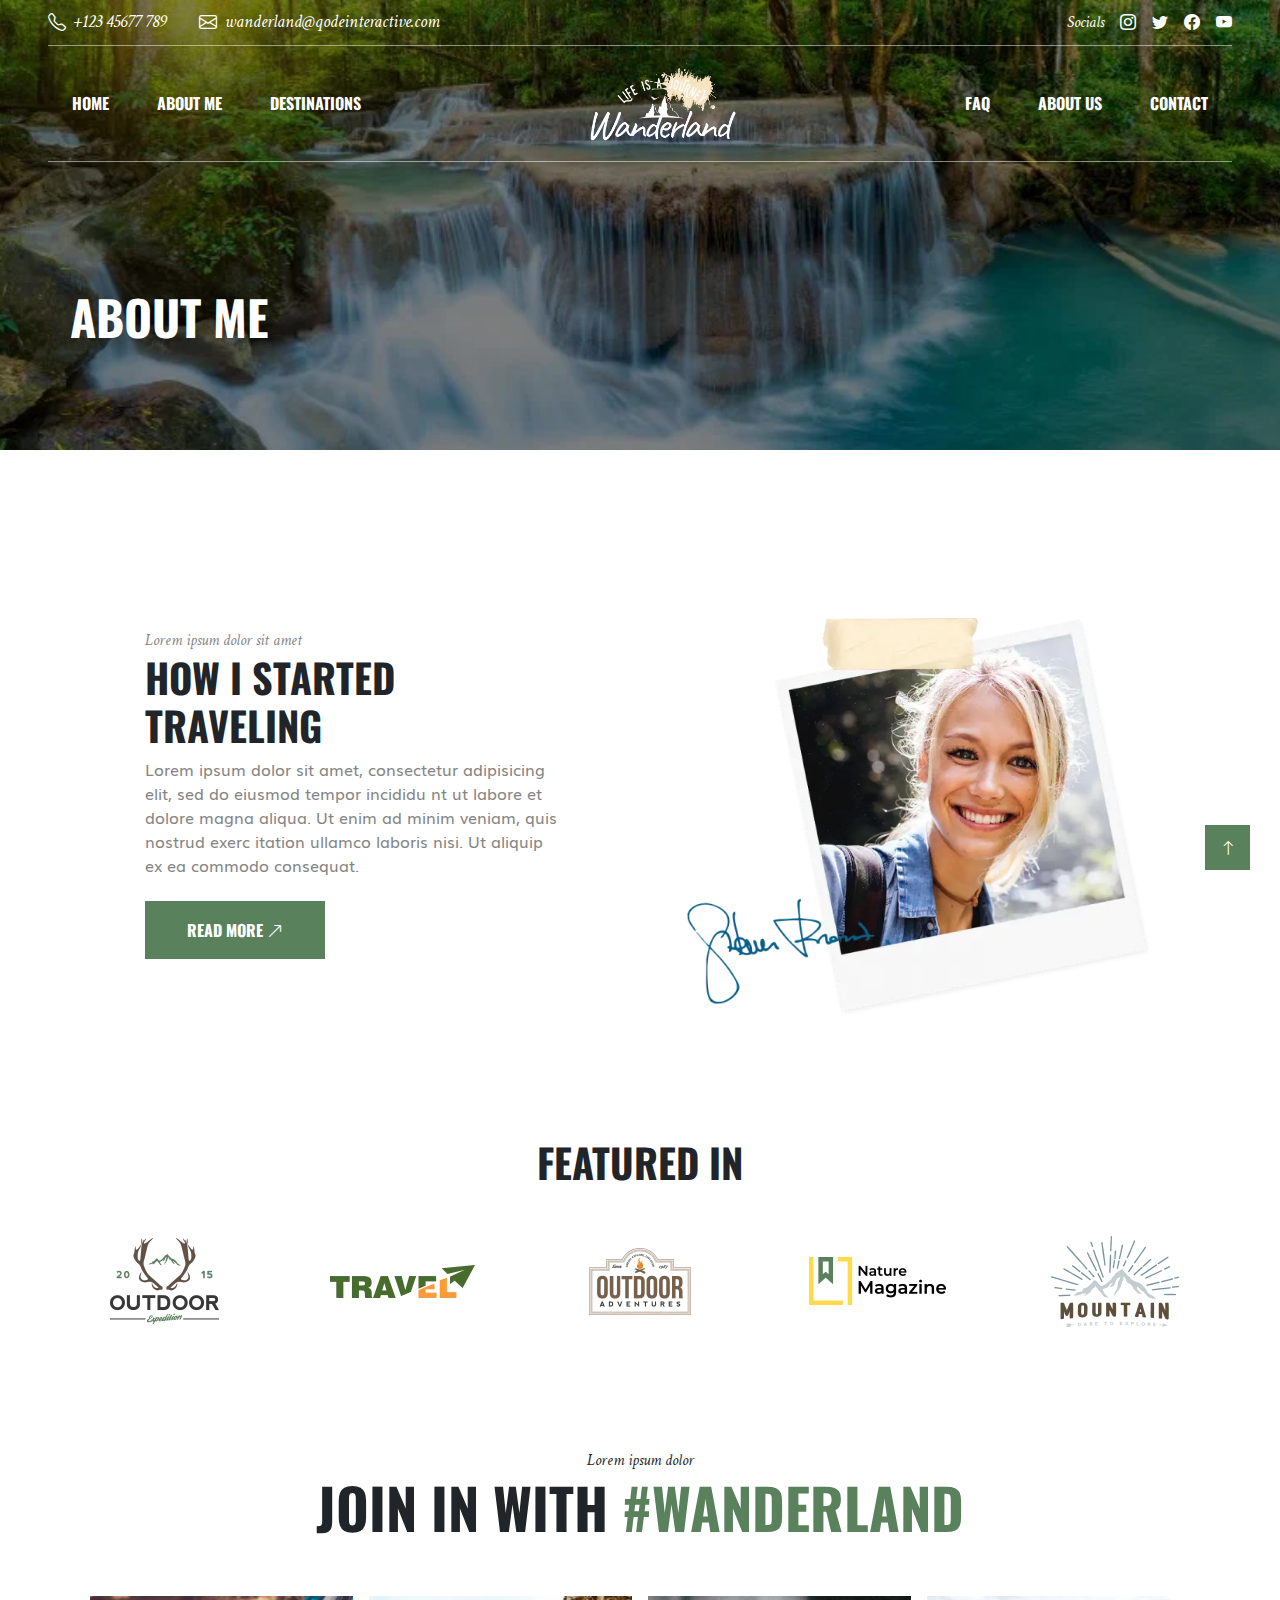
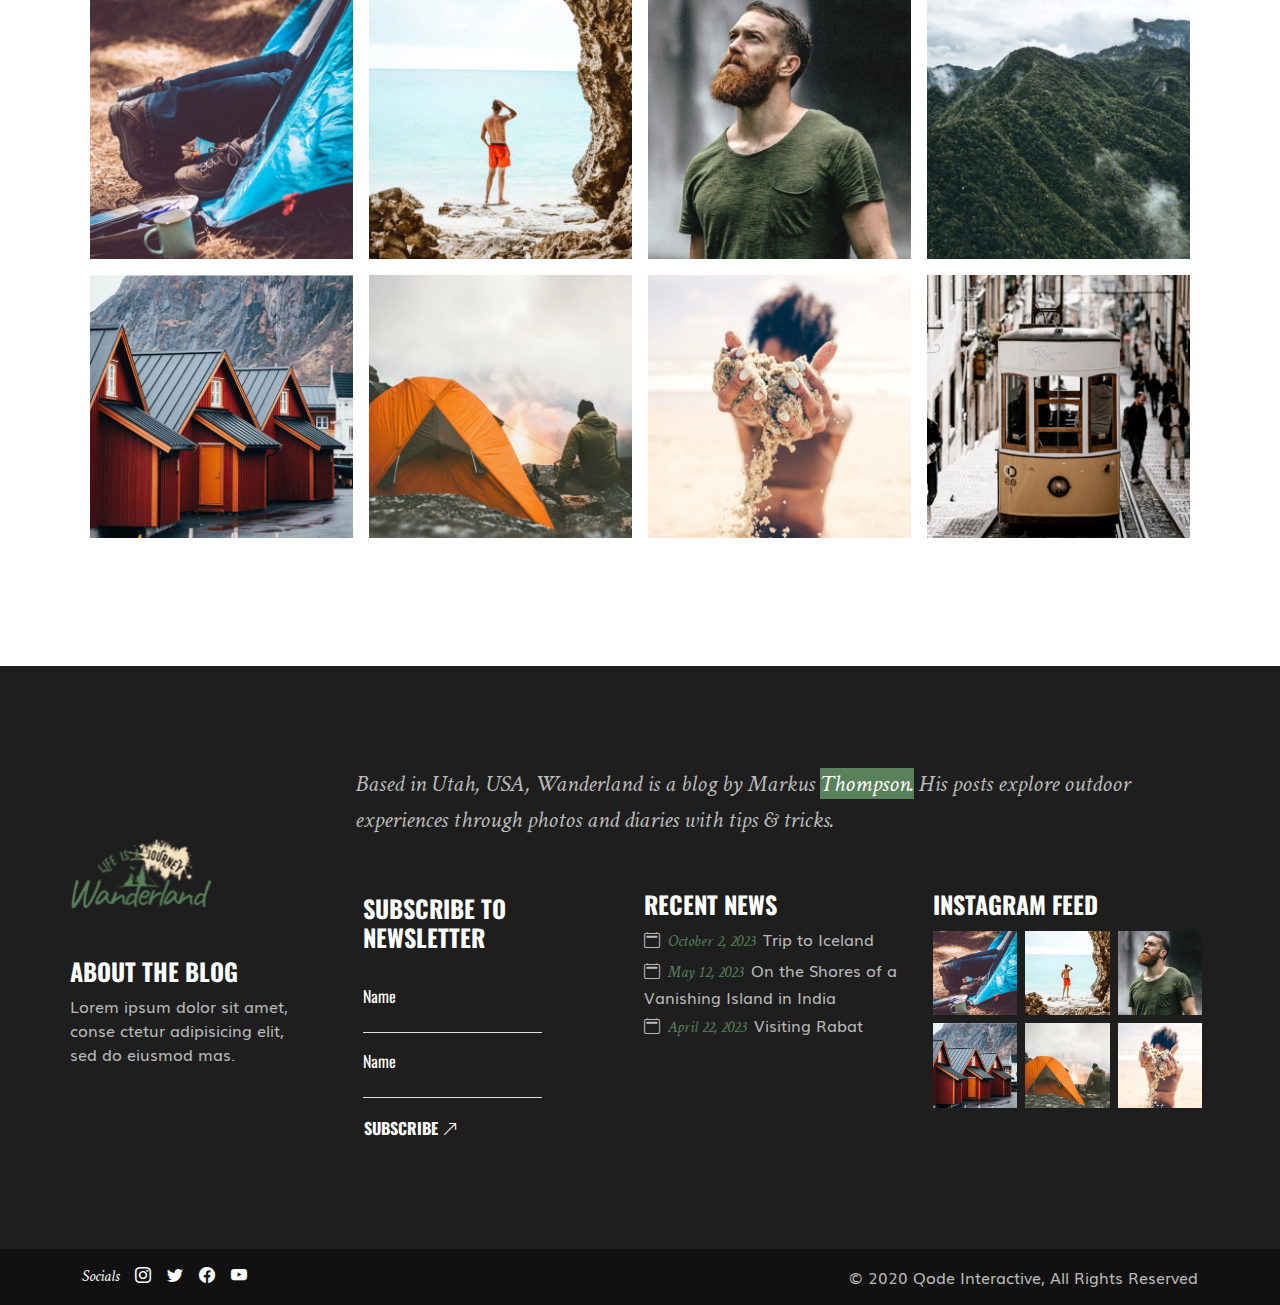
<file: about-me.html>
<!DOCTYPE html>
<html lang="en">
<head>
    <meta charset="UTF-8">
    <meta http-equiv="X-UA-Compatible" content="IE=edge">
    <meta name="viewport" content="width=device-width, initial-scale=1.0">
    <meta name="description"
        content="Discover your next adventure with our website. Explore destinations, book flights, and plan unforgettable journeys. Start your trip today!">
    <meta name="keywords"
        content="About Me,Meet the Blogger,Get to Know Me,Blogger Introduction,My Journey,Travel Enthusiast,Wanderer's Story,Travel Blogger Profile,Blogger Bio,Personal Background,Who I Am,Blog Author,My Adventures,Blog Founder,Life of a Traveler,Passion for Travel,Journey of Exploration,Traveling Nomad,Travel Writer,Explorer's Story,Adventures and Stories,Travel Addict,Wanderlust Chronicles,Globetrotter's Tale,Traveling Spirit,About the Author,Traveling the World,Discovering New Places,Blogger's Perspective,Traveling Passion,Wandering Soul,The Face Behind the Blog,My Travel Story,Blog Creator,Roaming the Globe,My Travel Diaries,Travel Obsessions,Journey of a Blogger,Exploring the World,Travel Passion,On the Road,Adventures and Discoveries,Blog Vision,My Travel Philosophy,Travel Lifestyle,Wanderer's Vision,About the Traveler,My Blog's Purpose,Travel Mission,Storytelling Blogger,Sharing My Experiences,Personal Insights,Inspirations and Motivations,Blogging Beginnings,Traveling Dreams,Aspiring Nomad,Itinerary Explorer,Unveiling the Blogger,My Journey in Travel,Blog's Heart and Soul,Traveling the Globe,Adventures Unveiled,My Traveling Passions,Vision and Mission,Wandering Dreams,Personal Travels,Wanderlust Adventures,Blogging Philosophy,Exploring the Unknown,Traveling Adventures,About My Blog,Travel Storyteller,Blogger's Background,Exploring New Horizons,Unfiltered Travel,On the Travel Trail,The Story So Far,Exploring the Unseen,Sharing My Journey,My Travel Values,Travel Chronicles,Passion for Adventure,My Travels Abroad,Journey Through Cultures,Blogging Vision,Personal Reflections,Blogging Beginnings,Roaming the World,My Travel Experiences,Exploring Destinations,Adventurous Spirit,Life of a Blogger,Travels and Stories,Traveler's Insights,Wanderlust Chronicles,Blogger's Perspective,Blog's Origins,The Travel Blog,My Travels and More,About the Blog">
    <meta name="author" content="Vinit Viradiya">
    <title>About Me - Wanderland</title>
    <link rel="icon" href="images/favicon.webp" type="image/webp" />
    <link rel="stylesheet" href="css/fonts.css" type="text/css" />
    <link rel="stylesheet" href="css/bootstrap-icons.css" type="text/css" />
    <link rel="stylesheet" href="css/bootstrap.min.css" type="text/css" />
    <link rel="stylesheet" href="css/style.css" type="text/css" />
</head>
<a href="#top" class="back-to-top">
    <i class="bi bi-arrow-up"></i>
</a>
<div class="offcanvas offcanvas-top" data-bs-scroll="true" data-bs-backdrop="false" tabindex="-1"
    id="offcanvasScrolling" aria-labelledby="offcanvasScrollingLabel">
    <div class="offcanvas-body bg-light p-5 pt-3">
        <ul class="nav flex-column text-uppercase muli fw-bold lh-lg">
            <li><a class="nav-item text-primary text-decoration-none border-bottom pb-1" href="index.html"><span>Main
                        home</span></a></li>
            <li><a class="nav-item text-primary text-decoration-none border-bottom pb-1"
                    href="about-me.html"><span>About Me</span></a></li>
            <li><a class="nav-item text-primary text-decoration-none border-bottom pb-1" href="contact.html"><span>Get
                        in touch</span></a></li>
            <li><a class="nav-item text-primary text-decoration-none border-bottom pb-1"
                    href="faq.html"><span>FAQ</span></a></li>
            <li><a class="nav-item text-primary text-decoration-none border-bottom pb-1"
                    href="about-us.html"><span>About us</span></a></li>
            <li><a class="nav-item text-primary text-decoration-none border-bottom pb-1"
                    href="d-list.html"><span>Destination List</span></a>
        </ul>
    </div>
</div>
<body id="top">
    <header class="position-absolute w-100" style="z-index: 999;">
        <div class="topbar font-monospace fst-italic d-none d-xl-block">
            <div class="container-fluid ps-5 pe-5">
                <div class="row align-items-center g-0 border-bottom border-white border-opacity-50 text-white">
                    <ul class="nav col">
                        <li class="nav-item">
                            <a class="nav-link link-hover ps-0 text-white" href="Tel:+123 45677 789"><i
                                    class="bi bi-telephone pe-2 align-middle"></i>+123 45677 789</a>
                        </li>
                        <li class="nav-item">
                            <a class="nav-link link-hover text-white" href="mailto:wanderland@qodeinteractive.com"><i
                                    class="bi bi-envelope pe-2 align-middle"></i>wanderland@qodeinteractive.com</a>
                        </li>
                    </ul>
                    <ul class="nav col justify-content-end fs-6 align-items-center">
                        <li class="nav-item">
                            <h6 class="mb-0">Socials</h6>
                        </li>
                        <li class="nav-item ps-3 pt-1">
                            <a href="https://www.instagram.com/" target="_blank" class="text-white"><i
                                    class="bi bi-instagram"></i></a>
                        </li>
                        <li class="nav-item ps-3 pt-1">
                            <a href="https://www.twitter.com/" target="_blank" class="text-white"><i
                                    class="bi bi-twitter"></i></a>
                        </li>
                        <li class="nav-item ps-3 pt-1">
                            <a href="https://www.facebook.com/" target="_blank" class="text-white"><i
                                    class="bi bi-facebook"></i></a>
                        </li>
                        <li class="nav-item ps-3 pt-1">
                            <a href="https://www.youtube.com/" target="_blank" class="text-white"><i
                                    class="bi bi-youtube"></i></a>
                        </li>
                    </ul>
                </div>
            </div>
        </div>
        <div class="main-header text-white bg-light">
            <div class="container-fluid ps-5 pe-5 fw-bold">
                <div class="row pt-3 pb-3 border-bottom border-white border-opacity-50 g-0 justify-content-between">
                    <div class="p-left col-1 d-flex align-items-center d-none d-xxl-flex">
                        <i class="bi bi-globe-central-south-asia pe-3"></i> DESTINATIONS
                    </div>
                    <div class=" col-xxl-8 d-flex justify-content-between">
                        <ul class="nav align-items-center d-none d-xl-flex">
                            <li class="nav-item dropdown">
                                <a class="nav-link text-white p-4" href="index.html">HOME</a>
                                <!-- <ul class="dropdown-menu border-0 rounded-0 fst-italic font-monospace">
                                    <li><a class="dropdown-item" href="about-me.html"><span>About Me</span></a></li>
                                    <li><a class="dropdown-item" href="contact.html"><span>Get in touch</span></a></li>
                                    <li><a class="dropdown-item" href="faq.html"><span>FAQ</span></a></li>
                                </ul> -->
                            </li>
                            <li class="nav-item dropdown">
                                <a class="nav-link text-white p-4" href="about-me.html">ABOUT ME</a>
                                <!-- <ul class="dropdown-menu border-0 rounded-0 fst-italic font-monospace">
                                    <li><a class="dropdown-item" href="#"><span>Main Home</span></a></li>
                                    <li><a class="dropdown-item" href="#"><span>Alternating Posts</span></a></li>
                                    <li><a class="dropdown-item" href="#"><span>Travelogue Home</span></a></li>
                                </ul> -->
                            </li>
                            <li class="nav-item dropdown">
                                <a class="nav-link text-white p-4" href="d-list.html">DESTINATIONS</a>
                                <!-- <ul class="dropdown-menu border-0 rounded-0 fst-italic font-monospace">
                                    <li><a class="dropdown-item" href="#"><span>Main Home</span></a></li>
                                    <li><a class="dropdown-item" href="#"><span>Alternating Posts</span></a></li>
                                    <li><a class="dropdown-item" href="#"><span>Travelogue Home</span></a></li>
                                </ul> -->
                            </li>
                        </ul>
                        <div class="logo col-2 d-flex justify-content-center">
                            <img src="images/logo.webp" alt="logo" class="img-fluid d-none d-xl-block col-9" />
                            <img src="images/dark-logo.webp" alt="logo" class="img-fluid col-lg-8 d-xl-none" />
                        </div>
                        <div class="ham-burger d-flex align-items-center d-xl-none text-dark fw-bolder"
                            data-bs-toggle="offcanvas" data-bs-target="#offcanvasScrolling"
                            aria-controls="offcanvasScrolling">
                            <p class="mb-0 d-flex align-items-center">MENU<i class="bi bi-list-nested fs-4 ps-2"></i>
                            </p>
                        </div>
                        <ul class="nav d-flex justify-content-end align-items-center d-none d-xl-flex">
                            <li class="nav-item dropdown">
                                <a class="nav-link text-white p-4" href="faq.html">FAQ</a>
                                <!-- <ul class="dropdown-menu border-0 rounded-0 fst-italic font-monospace">
                                    <li><a class="dropdown-item" href="#"><span>Main Home</span></a></li>
                                    <li><a class="dropdown-item" href="#"><span>Alternating Posts</span></a></li>
                                    <li><a class="dropdown-item" href="#"><span>Travelogue Home</span></a></li>
                                </ul> -->
                            </li>
                            <li class="nav-item dropdown">
                                <a class="nav-link text-white p-4" href="about-us.html">ABOUT US</a>
                                <!-- <ul class="dropdown-menu border-0 rounded-0 fst-italic font-monospace">
                                    <li><a class="dropdown-item" href="#"><span>Main Home</span></a></li>
                                    <li><a class="dropdown-item" href="#"><span>Alternating Posts</span></a></li>
                                    <li><a class="dropdown-item" href="#"><span>Travelogue Home</span></a></li>
                                </ul> -->
                            </li>
                            <li class="nav-item dropdown">
                                <a class="nav-link text-white p-4" href="contact.html">CONTACT</a>
                            </li>
                        </ul>
                    </div>
                    <div class="p-left col-1 d-flex align-items-center d-none d-xxl-flex justify-content-end">
                        SEARCH<i class="bi bi-search ps-3"></i>
                    </div>
                </div>
            </div>
        </div>
    </header>
    <main>
        <section>
            <div class="banner py-120 bg-pro" style="background-image: url('images/about-me.webp'); height: 50vh;">
                <div class="container py-120 mt-5">
                    <div class="row">
                        <h1 class="text-white fw-bolder display-5">ABOUT ME</h1>
                    </div>
                </div>
            </div>
        </section>
        <section class="news py-120">
            <div class="container">
                <div class="row g-0 justify-content-between">
                    <div class="col-10 m-auto col-xl-5">
                        <div class="card bg-transparent border-0">
                            <div class="card-body">
                                <p class="font-monospace fst-italic m-0 gray">Lorem ipsum dolor sit amet</p>
                                <h2 class="fw-bold fs-1">HOW I STARTED TRAVELING</h2>
                                <p class="muli gray pe-3">Lorem ipsum dolor sit amet, consectetur adipisicing elit, sed do eiusmod tempor incididu nt ut labore et dolore magna aliqua. Ut enim ad minim veniam, quis nostrud exerc itation ullamco laboris nisi. Ut aliquip ex ea commodo consequat.</p>
                                <a href="#" class="btn bg-primary text-white fw-bold rounded-0 col-5 p-3 mt-2">READ MORE <i class="bi bi-arrow-up-right"></i></a>
                            </div>
                        </div>
                    </div>
                    <div class="col-10 m-auto col-lg-6 mt-lg-5 col-xl-5">
                        <img src="images/about.webp" class="img-fluid w-100">
                    </div>
                </div>
            </div>
        </section>
        <section>
            <div class="container">
                <div class="row justify-content-between">
                    <h2 class="fw-bold fs-1 text-center mb-5">FEATURED IN</h2>
                    <div class="client col-7 col-md-6 col-lg-4 col-xl-2 m-xl-0  m-auto mb-5 d-flex justify-content-center">
                        <img src="images/client-1.1.webp" class="img-fluid" alt="c-1">
                    </div>
                    <div class="client col-7 col-md-6 col-lg-4 col-xl-2 m-xl-0  m-auto mb-5 d-flex justify-content-center">
                        <img src="images/client-2.2.webp" class="img-fluid" alt="c-1">
                    </div>
                    <div class="client col-7 col-md-6 col-lg-4 col-xl-2 m-xl-0  m-auto mb-5 d-flex justify-content-center">
                        <img src="images/client-3.1.webp" class="img-fluid" alt="c-1">
                    </div>
                    <div class="client col-7 col-md-6 col-lg-4 col-xl-2 m-xl-0  m-auto mb-5 d-flex justify-content-center">
                        <img src="images/client-4.1.webp" class="img-fluid" alt="c-1">
                    </div>
                    <div class="client col-7 col-md-6 col-lg-4 col-xl-2 m-xl-0  m-auto mb-5 d-flex justify-content-center">
                        <img src="images/client-5.1.webp" class="img-fluid" alt="c-1">
                    </div>
                </div>
            </div>
        </section>
        <section class="py-120">
            <div class="title text-center mb-5">
                <p class="font-monospace fst-italic m-0">Lorem ipsum dolor</p>
                <h2 class="display-4 fw-bold">JOIN IN WITH <span class="text-primary">#WANDERLAND</span></h2>
            </div>
            <div class="container">
                <div class="row g-0">
                    <div class="col-5 col-xl-3 p-2">
                        <img src="images/f-1.webp" class="img-fluid w-100">
                    </div>
                    <div class="col-5 col-xl-3 p-2">
                        <img src="images/f-2.webp" class="img-fluid w-100">
                    </div>
                    <div class="col-5 col-xl-3 p-2">
                        <img src="images/f-3.webp" class="img-fluid w-100">
                    </div>
                    <div class="col-5 col-xl-3 p-2">
                        <img src="images/f-7.webp" class="img-fluid w-100">
                    </div>
                    <div class="col-5 col-xl-3 p-2">
                        <img src="images/f-4.webp" class="img-fluid w-100">
                    </div>
                    <div class="col-5 col-xl-3 p-2">
                        <img src="images/f-5.webp" class="img-fluid w-100">
                    </div>
                    <div class="col-5 col-xl-3 p-2">
                        <img src="images/f-6.webp" class="img-fluid w-100">
                    </div>
                    <div class="col-5 col-xl-3 p-2">
                        <img src="images/f-8.webp" class="img-fluid w-100">
                    </div>
                </div>
            </div>
        </section>
    </main>
    <footer class="bg-dark text-white">
        <div class="container py-100">
            <div class="row g-0 justify-content-between">
                <div class="col-8 m-auto col-md-10 col-lg-3">
                    <img src="images/logo-footer.webp" alt="f-logo" class="img-fluid col-5 mb-5 col-md-3 col-lg-6">
                    <h2 class="fw-bold fs-4">ABOUT THE BLOG</h2>
                    <p class="muli gray text-secondary-emphasis pe-5">Lorem ipsum dolor sit amet, conse ctetur
                        adipisicing elit, sed do eiusmod mas.</p>
                </div>
                <div class="col-8 m-auto col-md-10 col-lg-9">
                    <p class="text-secondary-emphasis font-monospace fst-italic fs-4 mb-5">Based in Utah, USA,
                        Wanderland is a blog by Markus <span style="background-color: #59815B;"
                            class="text-white">Thompson.</span> His posts explore outdoor experiences through photos and
                        diaries with tips & tricks.</p>
                    <div class="d-lg-flex">
                        <div class="col-12 col-md-6 col-lg-4 p-lg-2">
                            <h2 class="fw-bold fs-4">SUBSCRIBE TO NEWSLETTER</h2>
                            <div class="col-8">
                                <label for="name" class="form-label mt-4 m-0">Name</label>
                                <input type="text"
                                    class="form-control shadow-none bg-transparent border-0 border-bottom rounded-0 mb-3 p-0"
                                    id="name">
                                <label for="email" class="form-label m-0">Name</label>
                                <input type="email"
                                    class="form-control shadow-none bg-transparent border-0 border-bottom rounded-0 mb-3 p-0"
                                    id="email">
                            </div>
                            <a href="#" class="btn text-white fw-bold p-0">SUBSCRIBE <i
                                    class="bi bi-arrow-up-right"></i></a>
                        </div>
                        <div class="col-12 col-md-6 col-lg-4 p-lg-1">
                            <h2 class="fw-bold fs-4">RECENT NEWS</h2>
                            <p class="muli text-secondary-emphasis mb-1"><i class="bi bi-calendar2"></i><span
                                    class="text-primary font-monospace fst-italic"> &nbsp;October 2, 2023&nbsp;
                                </span>Trip to Iceland</p>
                            <p class="muli text-secondary-emphasis mb-1"><i class="bi bi-calendar2"></i><span
                                    class="text-primary font-monospace fst-italic"> &nbsp;May 12, 2023&nbsp; </span>On
                                the Shores of a Vanishing Island in India</p>
                            <p class="muli text-secondary-emphasis mb-1"><i class="bi bi-calendar2"></i><span
                                    class="text-primary font-monospace fst-italic"> &nbsp;April 22, 2023&nbsp;
                                </span>Visiting Rabat</p>
                        </div>
                        <div class="col mt-md-5 col-lg-4 p-lg-1 m-lg-0">
                            <h2 class="fw-bold fs-4 ps-1">INSTAGRAM FEED</h2>
                            <div class="d-flex">
                                <div class="col-4 p-1">
                                    <img src="images/f-1.webp" class="img-fluid w-100" alt="Image">
                                </div>
                                <div class="col-4 p-1">
                                    <img src="images/f-2.webp" class="img-fluid w-100" alt="Image">
                                </div>
                                <div class="col-4 p-1">
                                    <img src="images/f-3.webp" class="img-fluid w-100" alt="Image">
                                </div>
                            </div>
                            <div class="d-flex">
                                <div class="col-4 p-1">
                                    <img src="images/f-4.webp" class="img-fluid w-100" alt="Image">
                                </div>
                                <div class="col-4 p-1">
                                    <img src="images/f-5.webp" class="img-fluid w-100" alt="Image">
                                </div>
                                <div class="col-4 p-1">
                                    <img src="images/f-6.webp" class="img-fluid w-100" alt="Image">
                                </div>
                            </div>
                        </div>
                    </div>
                </div>
            </div>
        </div>
        <div style="background-color: #111;" class="py-3">
            <div class="container d-flex justify-content-between align-items-center">
                <ul class="nav align-items-center fs-6 font-monospace fst-italic">
                    <li class="nav-item">
                        <h6 class="mb-0">Socials</h6>
                    </li>
                    <li class="nav-item ps-3">
                        <a href="https://www.instagram.com/" target="_blank" class="text-white"><i
                                class="bi bi-instagram"></i></a>
                    </li>
                    <li class="nav-item ps-3">
                        <a href="https://www.twitter.com/" target="_blank" class="text-white"><i
                                class="bi bi-twitter"></i></a>
                    </li>
                    <li class="nav-item ps-3">
                        <a href="https://www.facebook.com/" target="_blank" class="text-white"><i
                                class="bi bi-facebook"></i></a>
                    </li>
                    <li class="nav-item ps-3">
                        <a href="https://www.youtube.com/" target="_blank" class="text-white"><i
                                class="bi bi-youtube"></i></a>
                    </li>
                </ul>
                <p class="text-secondary-emphasis m-0 muli">© 2020 Qode Interactive, All Rights Reserved </p>
            </div>
        </div>
    </footer>
    <script src="js/bootstrap.bundle.min.js"></script>
</body>

</html>
</file>
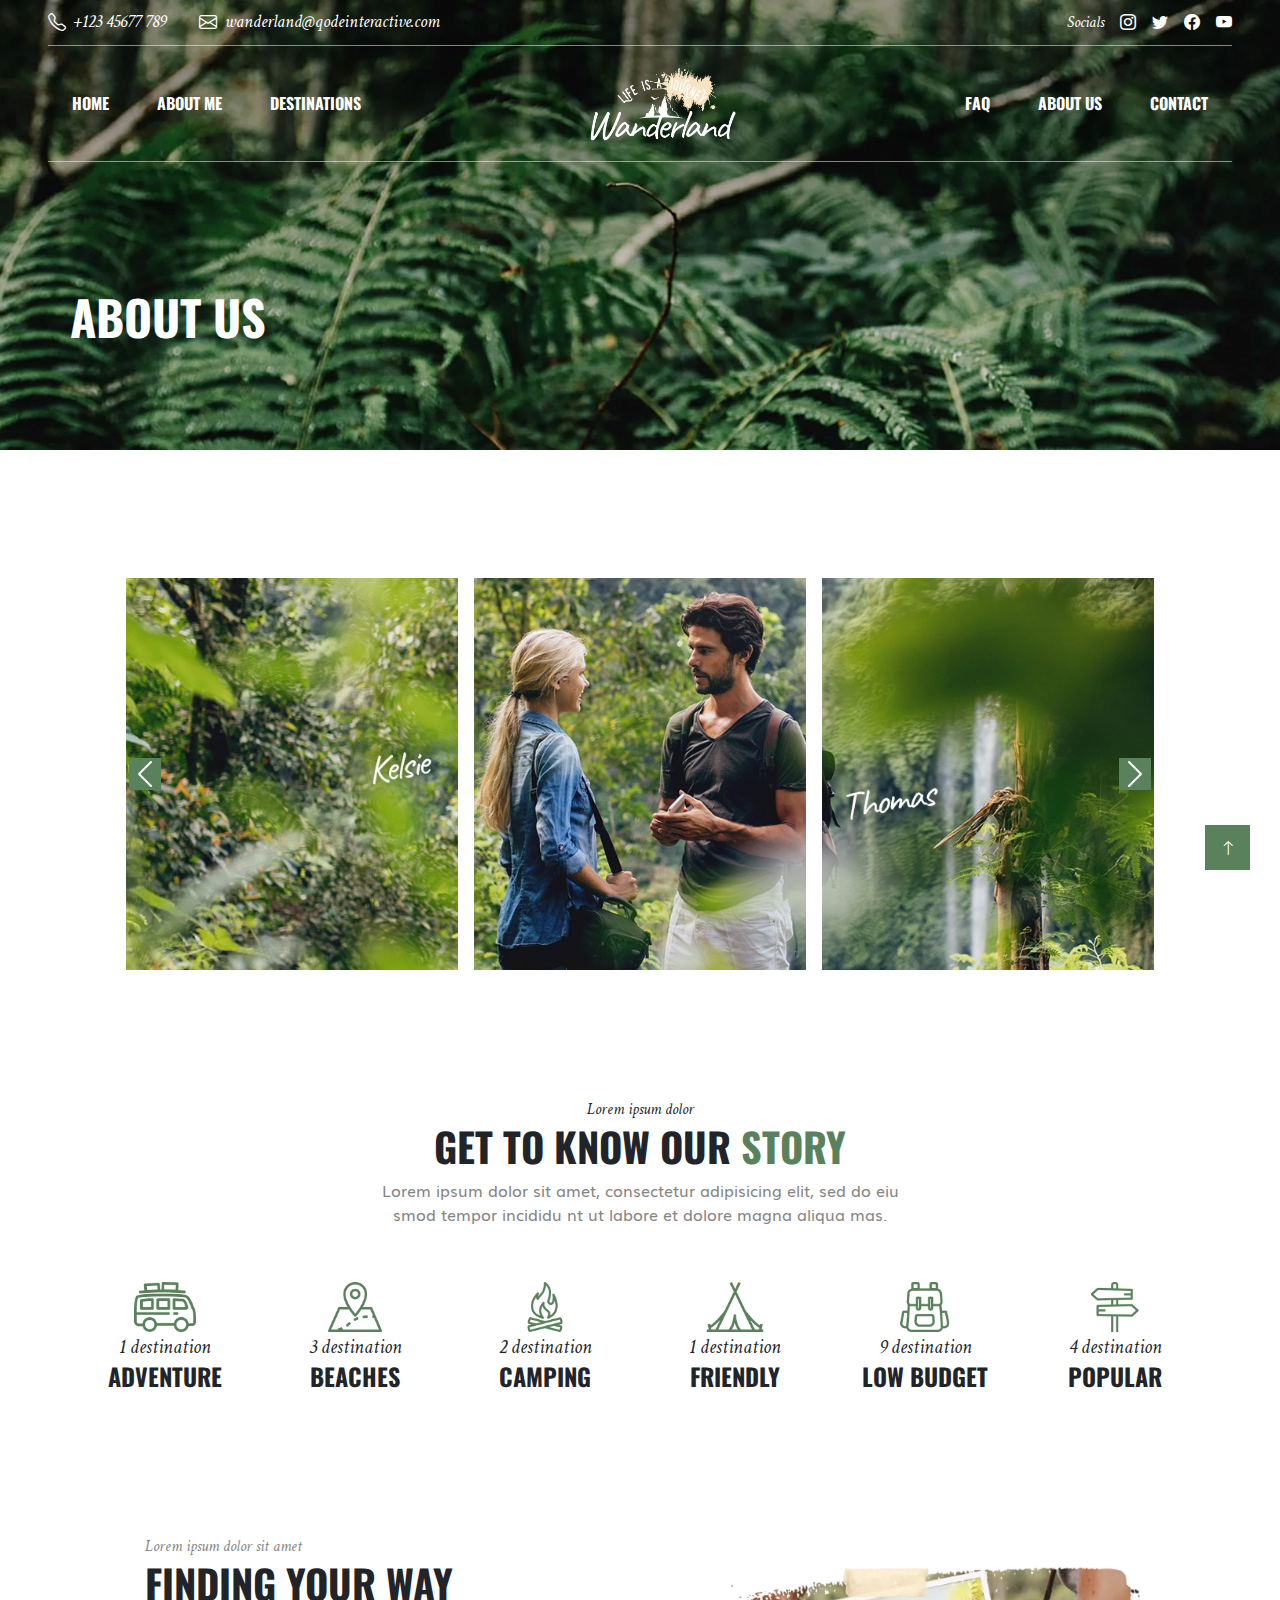
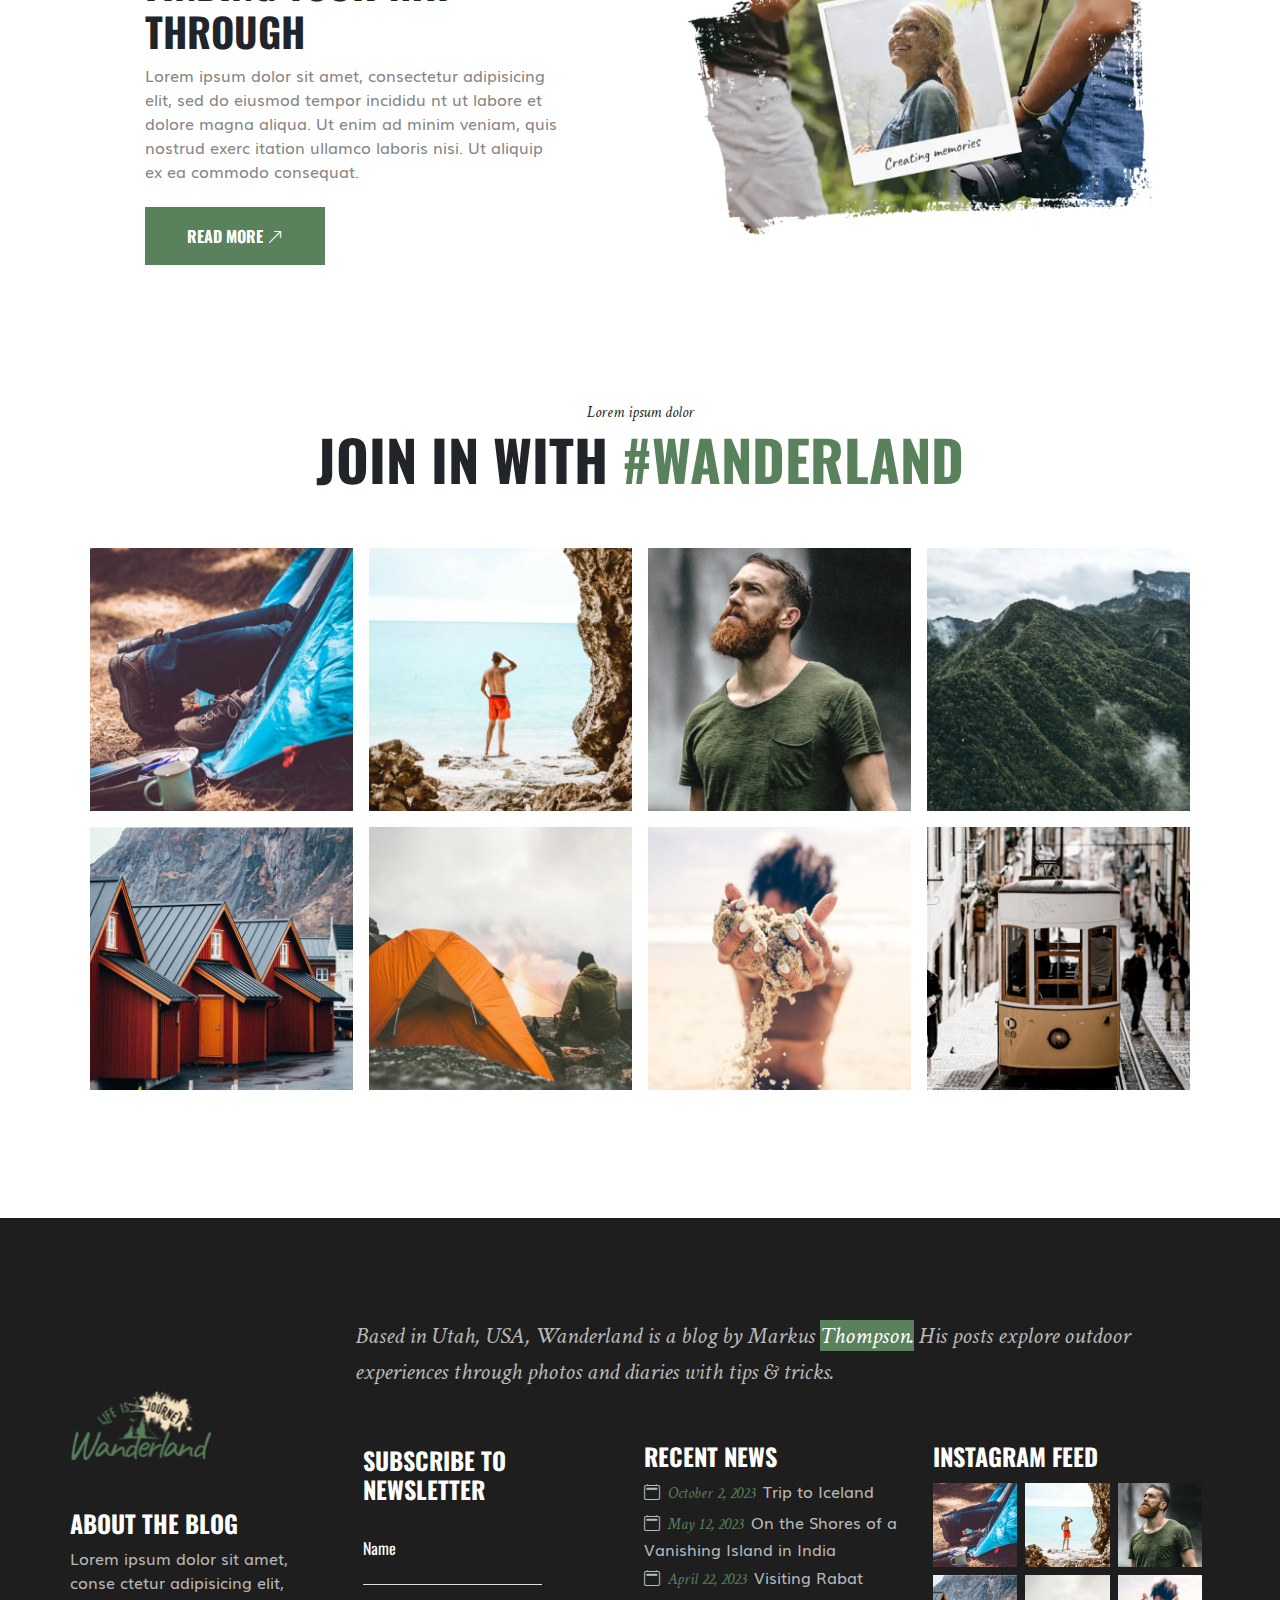
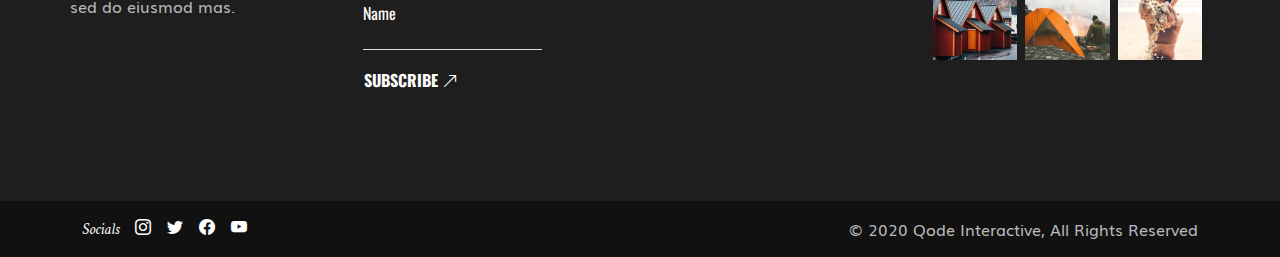
<file: about-us.html>
<!DOCTYPE html>
<html lang="en">
<head>
    <meta charset="UTF-8">
    <meta http-equiv="X-UA-Compatible" content="IE=edge">
    <meta name="viewport" content="width=device-width, initial-scale=1.0">
    <meta name="description"
        content="Discover your next adventure with our website. Explore destinations, book flights, and plan unforgettable journeys. Start your trip today!">
    <meta name="keywords"
        content="About Us,Meet the Team,Our Story,The Creators,Who We Are,Our Journey,The Blogging Team,Passionate Travelers,Wanderlust Chronicles,Travel Enthusiasts,Our Adventure,Blog Founders,Our Travel Tales,Exploring the World,Travel Addicts,The Dreamers,Wanderlust Explorers,Globe-Trotting Team,Meet the Authors,Traveling Nomads,Behind the Blog,Our Travel Diaries,The Traveling Souls,Our Vision,Our Mission,Travel Bloggers,Our Purpose,On the Road,Our Inspirations,Our Beginnings,The Faces Behind the Blog,Our Philosophy,Our Lifestyle,Wanderers' Vision,Our Adventures,Journey of the Team,Our Explorations,Adventure Seekers,Our Blog's Heart,Our Travel Philosophy,Exploring the Globe,Our Traveling Passions,Vision and Mission,Our Wanderlust,About the Team,Our Blog's Purpose,Traveling Storytellers,Sharing Our Experiences,Personal Insights,Inspirations and Motivations,Our Blogging Beginnings,Traveling Dreams,Aspiring Nomads,Itinerary Explorers,Unveiling the Team,Our Journey in Travel,Heart and Soul of the Blog,Our Travels,The Team's Vision,Our Wandering Dreams,Personal Travels,Wanderlust Adventures,Our Blogging Philosophy,Exploring the Unknown,The Team's Missions,Our Traveling Adventures,About Our Blog,Travel Storytelling Team,The Team's Background,Unfiltered Travelers,On the Travel Trail,Our Story So Far,Exploring the Unseen,Sharing Our Journey,Our Travel Values,Travel Chronicles,Adventure Enthusiasts,Our Travels Abroad,Journey Through Cultures,Our Blogging Vision,The Team's Reflections,Blogging Beginnings,Roaming the World,Our Travel Experiences,Exploring Destinations,Adventurous Spirits,The Team's Journey,Life of Bloggers,Travels and Stories,Team's Insights,Wanderlust Chronicles,The Team's Perspective,Blog's Origins,The Travel Blog Team,Our Travels and More,About Our Blog,The Team Behind the Blog,Meet Our Team,Blogging Team's Story,Our Journey Continues">
    <meta name="author" content="Vinit Viradiya">
    <title>About Us - Wanderland</title>
    <link rel="icon" href="images/favicon.webp" type="image/webp" />
    <link rel="stylesheet" href="css/fonts.css" type="text/css" />
    <link rel="stylesheet" href="css/bootstrap-icons.css" type="text/css" />
    <link rel="stylesheet" href="css/bootstrap.min.css" type="text/css" />
    <link rel="stylesheet" href="css/style.css" type="text/css" />
</head>
<a href="#top" class="back-to-top">
    <i class="bi bi-arrow-up"></i>
</a>
<div class="offcanvas offcanvas-top" data-bs-scroll="true" data-bs-backdrop="false" tabindex="-1"
    id="offcanvasScrolling" aria-labelledby="offcanvasScrollingLabel">
    <div class="offcanvas-body bg-light p-5 pt-3">
        <ul class="nav flex-column text-uppercase muli fw-bold lh-lg">
            <li><a class="nav-item text-primary text-decoration-none border-bottom pb-1" href="index.html"><span>Main
                        home</span></a></li>
            <li><a class="nav-item text-primary text-decoration-none border-bottom pb-1"
                    href="about-me.html"><span>About Me</span></a></li>
            <li><a class="nav-item text-primary text-decoration-none border-bottom pb-1" href="contact.html"><span>Get
                        in touch</span></a></li>
            <li><a class="nav-item text-primary text-decoration-none border-bottom pb-1"
                    href="faq.html"><span>FAQ</span></a></li>
            <li><a class="nav-item text-primary text-decoration-none border-bottom pb-1"
                    href="about-us.html"><span>About us</span></a></li>
            <li><a class="nav-item text-primary text-decoration-none border-bottom pb-1"
                    href="d-list.html"><span>Destination List</span></a>
        </ul>
    </div>
</div>
<body id="top">
    <header class="position-absolute w-100" style="z-index: 999;">
        <div class="topbar font-monospace fst-italic d-none d-xl-block">
            <div class="container-fluid ps-5 pe-5">
                <div class="row align-items-center g-0 border-bottom border-white border-opacity-50 text-white">
                    <ul class="nav col">
                        <li class="nav-item">
                            <a class="nav-link link-hover ps-0 text-white" href="Tel:+123 45677 789"><i
                                    class="bi bi-telephone pe-2 align-middle"></i>+123 45677 789</a>
                        </li>
                        <li class="nav-item">
                            <a class="nav-link link-hover text-white" href="mailto:wanderland@qodeinteractive.com"><i
                                    class="bi bi-envelope pe-2 align-middle"></i>wanderland@qodeinteractive.com</a>
                        </li>
                    </ul>
                    <ul class="nav col justify-content-end fs-6 align-items-center">
                        <li class="nav-item">
                            <h6 class="mb-0">Socials</h6>
                        </li>
                        <li class="nav-item ps-3 pt-1">
                            <a href="https://www.instagram.com/" target="_blank" class="text-white"><i
                                    class="bi bi-instagram"></i></a>
                        </li>
                        <li class="nav-item ps-3 pt-1">
                            <a href="https://www.twitter.com/" target="_blank" class="text-white"><i
                                    class="bi bi-twitter"></i></a>
                        </li>
                        <li class="nav-item ps-3 pt-1">
                            <a href="https://www.facebook.com/" target="_blank" class="text-white"><i
                                    class="bi bi-facebook"></i></a>
                        </li>
                        <li class="nav-item ps-3 pt-1">
                            <a href="https://www.youtube.com/" target="_blank" class="text-white"><i
                                    class="bi bi-youtube"></i></a>
                        </li>
                    </ul>
                </div>
            </div>
        </div>
        <div class="main-header text-white bg-light">
            <div class="container-fluid ps-5 pe-5 fw-bold">
                <div class="row pt-3 pb-3 border-bottom border-white border-opacity-50 g-0 justify-content-between">
                    <div class="p-left col-1 d-flex align-items-center d-none d-xxl-flex">
                        <i class="bi bi-globe-central-south-asia pe-3"></i> DESTINATIONS
                    </div>
                    <div class=" col-xxl-8 d-flex justify-content-between">
                        <ul class="nav align-items-center d-none d-xl-flex">
                            <li class="nav-item dropdown">
                                <a class="nav-link text-white p-4" href="index.html">HOME</a>
                                <!-- <ul class="dropdown-menu border-0 rounded-0 fst-italic font-monospace">
                                    <li><a class="dropdown-item" href="about-me.html"><span>About Me</span></a></li>
                                    <li><a class="dropdown-item" href="contact.html"><span>Get in touch</span></a></li>
                                    <li><a class="dropdown-item" href="faq.html"><span>FAQ</span></a></li>
                                </ul> -->
                            </li>
                            <li class="nav-item dropdown">
                                <a class="nav-link text-white p-4" href="about-me.html">ABOUT ME</a>
                                <!-- <ul class="dropdown-menu border-0 rounded-0 fst-italic font-monospace">
                                    <li><a class="dropdown-item" href="#"><span>Main Home</span></a></li>
                                    <li><a class="dropdown-item" href="#"><span>Alternating Posts</span></a></li>
                                    <li><a class="dropdown-item" href="#"><span>Travelogue Home</span></a></li>
                                </ul> -->
                            </li>
                            <li class="nav-item dropdown">
                                <a class="nav-link text-white p-4" href="d-list.html">DESTINATIONS</a>
                                <!-- <ul class="dropdown-menu border-0 rounded-0 fst-italic font-monospace">
                                    <li><a class="dropdown-item" href="#"><span>Main Home</span></a></li>
                                    <li><a class="dropdown-item" href="#"><span>Alternating Posts</span></a></li>
                                    <li><a class="dropdown-item" href="#"><span>Travelogue Home</span></a></li>
                                </ul> -->
                            </li>
                        </ul>
                        <div class="logo col-2 d-flex justify-content-center">
                            <img src="images/logo.webp" alt="logo" class="img-fluid d-none d-xl-block col-9" />
                            <img src="images/dark-logo.webp" alt="logo" class="img-fluid col-lg-8 d-xl-none" />
                        </div>
                        <div class="ham-burger d-flex align-items-center d-xl-none text-dark fw-bolder"
                            data-bs-toggle="offcanvas" data-bs-target="#offcanvasScrolling"
                            aria-controls="offcanvasScrolling">
                            <p class="mb-0 d-flex align-items-center">MENU<i class="bi bi-list-nested fs-4 ps-2"></i>
                            </p>
                        </div>
                        <ul class="nav d-flex justify-content-end align-items-center d-none d-xl-flex">
                            <li class="nav-item dropdown">
                                <a class="nav-link text-white p-4" href="faq.html">FAQ</a>
                                <!-- <ul class="dropdown-menu border-0 rounded-0 fst-italic font-monospace">
                                    <li><a class="dropdown-item" href="#"><span>Main Home</span></a></li>
                                    <li><a class="dropdown-item" href="#"><span>Alternating Posts</span></a></li>
                                    <li><a class="dropdown-item" href="#"><span>Travelogue Home</span></a></li>
                                </ul> -->
                            </li>
                            <li class="nav-item dropdown">
                                <a class="nav-link text-white p-4" href="about-us.html">ABOUT US</a>
                                <!-- <ul class="dropdown-menu border-0 rounded-0 fst-italic font-monospace">
                                    <li><a class="dropdown-item" href="#"><span>Main Home</span></a></li>
                                    <li><a class="dropdown-item" href="#"><span>Alternating Posts</span></a></li>
                                    <li><a class="dropdown-item" href="#"><span>Travelogue Home</span></a></li>
                                </ul> -->
                            </li>
                            <li class="nav-item dropdown">
                                <a class="nav-link text-white p-4" href="contact.html">CONTACT</a>
                            </li>
                        </ul>
                    </div>
                    <div class="p-left col-1 d-flex align-items-center d-none d-xxl-flex justify-content-end">
                        SEARCH<i class="bi bi-search ps-3"></i>
                    </div>
                </div>
            </div>
        </div>
    </header>
    <main>
        <section>
            <div class="banner py-120 bg-pro" style="background-image: url('images/about-us.webp'); height: 50vh;">
                <div class="container py-120 mt-5">
                    <div class="row">
                        <h1 class="text-white fw-bolder display-5">ABOUT US</h1>
                    </div>
                </div>
            </div>
        </section>
        <section>
            <div class="container py-120">
                <div class="row">
                    <div id="about-us" class="carousel slide">
                        <div class="carousel-inner ps-5 pe-5">
                            <div class="carousel-item active">
                                <div class="d-flex">
                                    <div class="col-9 col-md-6 p-2 m-auto col-xl-4">
                                        <img src="images/us-3.webp" class="img-fluid w-100">
                                    </div>
                                    <div class="col col-md-6 d-none d-md-flex p-2 m-auto col-xl-4">
                                        <img src="images/us-1.webp" class="img-fluid w-100">
                                    </div>
                                    <div class="col d-none d-xl-flex col-xl-4 p-2">
                                        <img src="images/us-2.webp" class="img-fluid w-100">
                                    </div>
                                </div>
                            </div>
                            <div class="carousel-item">
                                <div class="d-flex">
                                    <div class="col-9 col-md-6 p-2 m-auto col-xl-4">
                                        <img src="images/us-1.webp" class="img-fluid w-100">
                                    </div>
                                    <div class="col col-md-6 d-none d-md-flex p-2 m-auto col-xl-4">
                                        <img src="images/us-3.webp" class="img-fluid w-100">
                                    </div>
                                    <div class="col d-none d-xl-flex col-xl-4 p-2">
                                        <img src="images/us-1.webp" class="img-fluid w-100">
                                    </div>
                                </div>
                            </div>
                            <div class="carousel-item">
                                <div class="d-flex">
                                    <div class="col-9 col-md-6 p-2 m-auto col-xl-4">
                                        <img src="images/us-2.webp" class="img-fluid w-100">
                                    </div>
                                    <div class="col col-md-6 d-none d-md-flex p-2 m-auto col-xl-4">
                                        <img src="images/us-4.webp" class="img-fluid w-100">
                                    </div>
                                    <div class="col d-none d-xl-flex col-xl-4 p-2">
                                        <img src="images/us-3.webp" class="img-fluid w-100">
                                    </div>
                                </div>
                            </div>
                        </div>
                        <button class="carousel-control-prev" type="button" data-bs-target="#about-us" data-bs-slide="prev">
                            <span class="carousel-control-prev-icon bg-primary" aria-hidden="true"></span>
                            <span class="visually-hidden">Previous</span>
                        </button>
                        <button class="carousel-control-next" type="button" data-bs-target="#about-us" data-bs-slide="next">
                            <span class="carousel-control-next-icon bg-primary" aria-hidden="true"></span>
                            <span class="visually-hidden">Next</span>
                        </button>
                    </div>
                </div>
            </div>
        </section>
        <section>
            <div class="container">
                <div class="title text-center mb-5">
                    <p class="font-monospace fst-italic m-0">Lorem ipsum dolor</p>
                    <h2 class="display-6 fw-bold">GET TO KNOW OUR <span class="text-primary">STORY</span></h2>
                    <P class="muli gray col-6 m-auto">Lorem ipsum dolor sit amet, consectetur adipisicing elit, sed do eiu smod tempor incididu nt ut labore et dolore magna aliqua mas.</P>
                </div>
                <div class="row">
                    <div class="card p-2 m-auto border-0 bg-transparent col-4 col-md-3 col-lg-2">
                        <img src="images/advanture.webp" class="img-fluid ps-5 pe-5 ms-2 me-2">
                        <div class="card-body p-0 text-center">
                            <p class="font-monospace fst-italic m-0 fs-5">1 destination</p>
                            <h4 class="fw-bold m-0">ADVENTURE</h4>
                        </div>
                    </div>
                    <div class="card p-2 m-auto border-0 bg-transparent col-4 col-md-3 col-lg-2">
                        <img src="images/location.webp" class="img-fluid ps-5 pe-5 ms-2 me-2">
                        <div class="card-body p-0 text-center">
                            <p class="font-monospace fst-italic m-0 fs-5">3 destination</p>
                            <h4 class="fw-bold m-0">BEACHES</h4>
                        </div>
                    </div>
                    <div class="card p-2 m-auto border-0 bg-transparent col-4 col-md-3 col-lg-2">
                        <img src="images/fire.webp" class="img-fluid ps-5 pe-5 ms-2 me-2">
                        <div class="card-body p-0 text-center">
                            <p class="font-monospace fst-italic m-0 fs-5">2 destination</p>
                            <h4 class="fw-bold m-0">CAMPING</h4>
                        </div>
                    </div>
                    <div class="card p-2 m-auto border-0 bg-transparent col-4 col-md-3 col-lg-2">
                        <img src="images/camp.webp" class="img-fluid ps-5 pe-5 ms-2 me-2">
                        <div class="card-body p-0 text-center">
                            <p class="font-monospace fst-italic m-0 fs-5">1 destination</p>
                            <h4 class="fw-bold m-0">FRIENDLY</h4>
                        </div>
                    </div>
                    <div class="card p-2 m-auto border-0 bg-transparent col-4 col-md-3 col-lg-2">
                        <img src="images/bag.webp" class="img-fluid ps-5 pe-5 ms-2 me-2">
                        <div class="card-body p-0 text-center">
                            <p class="font-monospace fst-italic m-0 fs-5">9 destination</p>
                            <h4 class="fw-bold m-0">LOW BUDGET</h4>
                        </div>
                    </div>
                    <div class="card p-2 m-auto border-0 bg-transparent col-4 col-md-3 col-lg-2">
                        <img src="images/destination.webp" class="img-fluid ps-5 pe-5 ms-2 me-2">
                        <div class="card-body p-0 text-center">
                            <p class="font-monospace fst-italic m-0 fs-5">4 destination</p>
                            <h4 class="fw-bold m-0">POPULAR</h4>
                        </div>
                    </div>
                </div>
            </div>
        </section>
        <section class="news py-120 pb-0">
            <div class="container">
                <div class="row g-0 justify-content-between">
                    <div class="col-10 m-auto col-xl-5">
                        <div class="card bg-transparent border-0">
                            <div class="card-body">
                                <p class="font-monospace fst-italic m-0 gray">Lorem ipsum dolor sit amet</p>
                                <h2 class="fw-bold fs-1">FINDING YOUR WAY THROUGH</h2>
                                <p class="muli gray pe-3">Lorem ipsum dolor sit amet, consectetur adipisicing elit, sed do eiusmod tempor incididu nt ut labore et dolore magna aliqua. Ut enim ad minim veniam, quis nostrud exerc itation ullamco laboris nisi. Ut aliquip ex ea commodo consequat.</p>
                                <a href="#" class="btn bg-primary text-white fw-bold rounded-0 col-5 p-3 mt-2">READ MORE <i class="bi bi-arrow-up-right"></i></a>
                            </div>
                        </div>
                    </div>
                    <div class="col-10 m-auto col-lg-6 mt-lg-5 col-xl-5">
                        <img src="images/us-5.webp" class="img-fluid w-100">
                    </div>
                </div>
            </div>
        </section>
        <section class="py-120">
            <div class="title text-center mb-5">
                <p class="font-monospace fst-italic m-0">Lorem ipsum dolor</p>
                <h2 class="display-4 fw-bold">JOIN IN WITH <span class="text-primary">#WANDERLAND</span></h2>
            </div>
            <div class="container">
                <div class="row g-0 justify-content-center">
                    <div class="col-5 col-xl-3 p-2">
                        <img src="images/f-1.webp" class="img-fluid w-100">
                    </div>
                    <div class="col-5 col-xl-3 p-2">
                        <img src="images/f-2.webp" class="img-fluid w-100">
                    </div>
                    <div class="col-5 col-xl-3 p-2">
                        <img src="images/f-3.webp" class="img-fluid w-100">
                    </div>
                    <div class="col-5 col-xl-3 p-2">
                        <img src="images/f-7.webp" class="img-fluid w-100">
                    </div>
                    <div class="col-5 col-xl-3 p-2">
                        <img src="images/f-4.webp" class="img-fluid w-100">
                    </div>
                    <div class="col-5 col-xl-3 p-2">
                        <img src="images/f-5.webp" class="img-fluid w-100">
                    </div>
                    <div class="col-5 col-xl-3 p-2">
                        <img src="images/f-6.webp" class="img-fluid w-100">
                    </div>
                    <div class="col-5 col-xl-3 p-2">
                        <img src="images/f-8.webp" class="img-fluid w-100">
                    </div>
                </div>
            </div>
        </section>
    </main>
    <footer class="bg-dark text-white">
        <div class="container py-100">
            <div class="row g-0 justify-content-between">
                <div class="col-8 m-auto col-md-10 col-lg-3">
                    <img src="images/logo-footer.webp" alt="f-logo" class="img-fluid col-5 mb-5 col-md-3 col-lg-6">
                    <h2 class="fw-bold fs-4">ABOUT THE BLOG</h2>
                    <p class="muli gray text-secondary-emphasis pe-5">Lorem ipsum dolor sit amet, conse ctetur
                        adipisicing elit, sed do eiusmod mas.</p>
                </div>
                <div class="col-8 m-auto col-md-10 col-lg-9">
                    <p class="text-secondary-emphasis font-monospace fst-italic fs-4 mb-5">Based in Utah, USA,
                        Wanderland is a blog by Markus <span style="background-color: #59815B;"
                            class="text-white">Thompson.</span> His posts explore outdoor experiences through photos and
                        diaries with tips & tricks.</p>
                    <div class="d-lg-flex">
                        <div class="col-12 col-md-6 col-lg-4 p-lg-2">
                            <h2 class="fw-bold fs-4">SUBSCRIBE TO NEWSLETTER</h2>
                            <div class="col-8">
                                <label for="name" class="form-label mt-4 m-0">Name</label>
                                <input type="text"
                                    class="form-control shadow-none bg-transparent border-0 border-bottom rounded-0 mb-3 p-0"
                                    id="name">
                                <label for="email" class="form-label m-0">Name</label>
                                <input type="email"
                                    class="form-control shadow-none bg-transparent border-0 border-bottom rounded-0 mb-3 p-0"
                                    id="email">
                            </div>
                            <a href="#" class="btn text-white fw-bold p-0">SUBSCRIBE <i
                                    class="bi bi-arrow-up-right"></i></a>
                        </div>
                        <div class="col-12 col-md-6 col-lg-4 p-lg-1">
                            <h2 class="fw-bold fs-4">RECENT NEWS</h2>
                            <p class="muli text-secondary-emphasis mb-1"><i class="bi bi-calendar2"></i><span
                                    class="text-primary font-monospace fst-italic"> &nbsp;October 2, 2023&nbsp;
                                </span>Trip to Iceland</p>
                            <p class="muli text-secondary-emphasis mb-1"><i class="bi bi-calendar2"></i><span
                                    class="text-primary font-monospace fst-italic"> &nbsp;May 12, 2023&nbsp; </span>On
                                the Shores of a Vanishing Island in India</p>
                            <p class="muli text-secondary-emphasis mb-1"><i class="bi bi-calendar2"></i><span
                                    class="text-primary font-monospace fst-italic"> &nbsp;April 22, 2023&nbsp;
                                </span>Visiting Rabat</p>
                        </div>
                        <div class="col mt-md-5 col-lg-4 p-lg-1 m-lg-0">
                            <h2 class="fw-bold fs-4 ps-1">INSTAGRAM FEED</h2>
                            <div class="d-flex">
                                <div class="col-4 p-1">
                                    <img src="images/f-1.webp" class="img-fluid w-100" alt="Image">
                                </div>
                                <div class="col-4 p-1">
                                    <img src="images/f-2.webp" class="img-fluid w-100" alt="Image">
                                </div>
                                <div class="col-4 p-1">
                                    <img src="images/f-3.webp" class="img-fluid w-100" alt="Image">
                                </div>
                            </div>
                            <div class="d-flex">
                                <div class="col-4 p-1">
                                    <img src="images/f-4.webp" class="img-fluid w-100" alt="Image">
                                </div>
                                <div class="col-4 p-1">
                                    <img src="images/f-5.webp" class="img-fluid w-100" alt="Image">
                                </div>
                                <div class="col-4 p-1">
                                    <img src="images/f-6.webp" class="img-fluid w-100" alt="Image">
                                </div>
                            </div>
                        </div>
                    </div>
                </div>
            </div>
        </div>
        <div style="background-color: #111;" class="py-3">
            <div class="container d-flex justify-content-between align-items-center">
                <ul class="nav align-items-center fs-6 font-monospace fst-italic">
                    <li class="nav-item">
                        <h6 class="mb-0">Socials</h6>
                    </li>
                    <li class="nav-item ps-3">
                        <a href="https://www.instagram.com/" target="_blank" class="text-white"><i
                                class="bi bi-instagram"></i></a>
                    </li>
                    <li class="nav-item ps-3">
                        <a href="https://www.twitter.com/" target="_blank" class="text-white"><i
                                class="bi bi-twitter"></i></a>
                    </li>
                    <li class="nav-item ps-3">
                        <a href="https://www.facebook.com/" target="_blank" class="text-white"><i
                                class="bi bi-facebook"></i></a>
                    </li>
                    <li class="nav-item ps-3">
                        <a href="https://www.youtube.com/" target="_blank" class="text-white"><i
                                class="bi bi-youtube"></i></a>
                    </li>
                </ul>
                <p class="text-secondary-emphasis m-0 muli">© 2020 Qode Interactive, All Rights Reserved </p>
            </div>
        </div>
    </footer>
    <script src="js/bootstrap.bundle.min.js"></script>
</body>

</html>
</file>
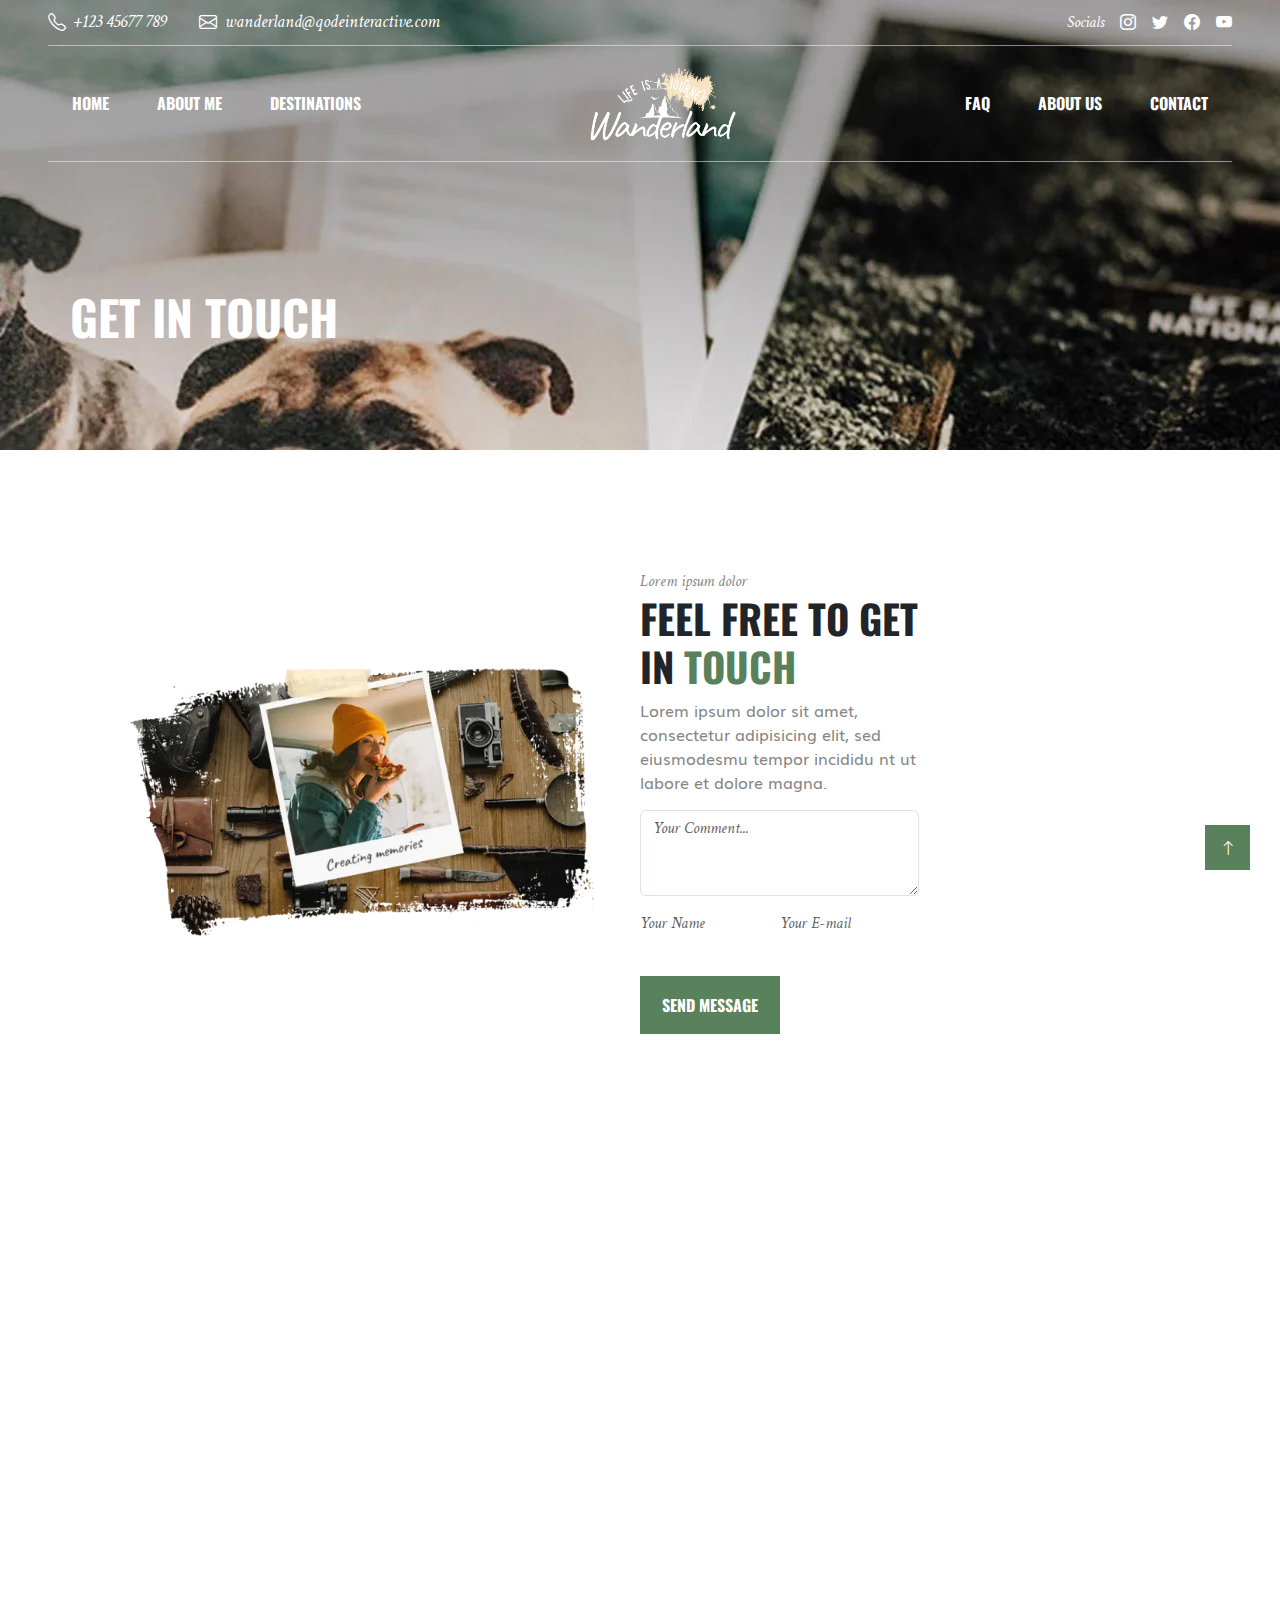
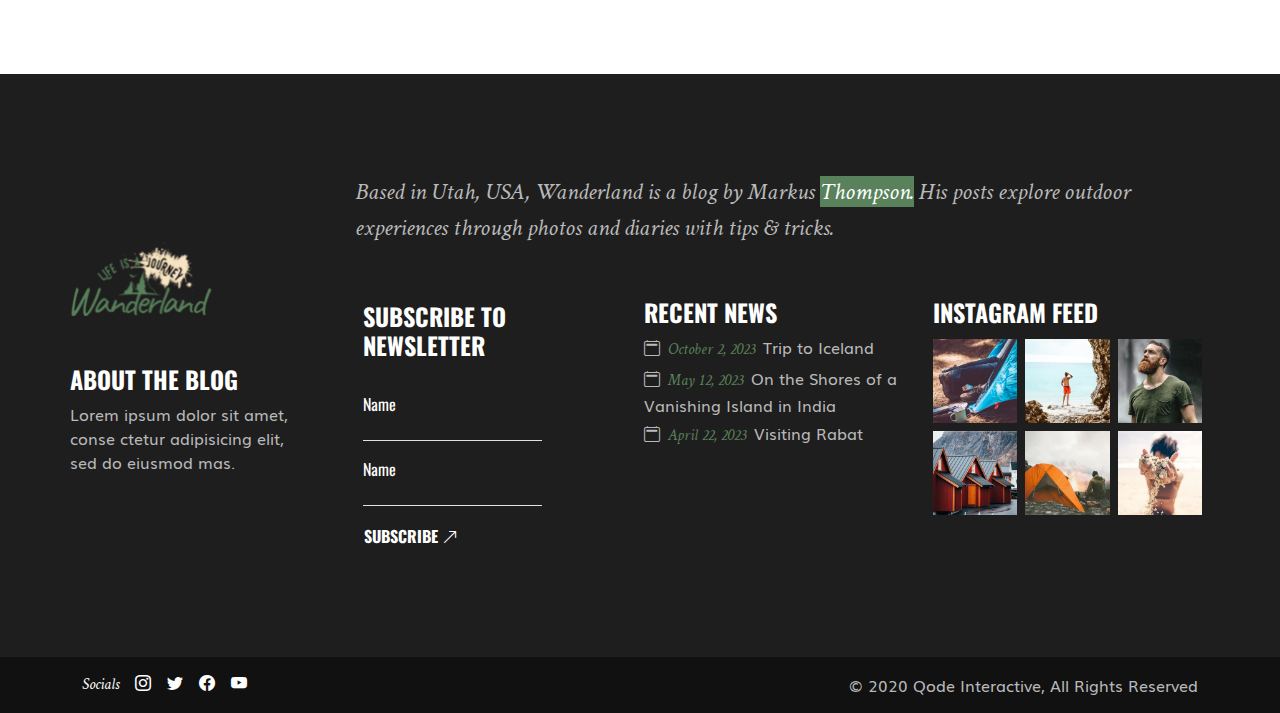
<file: contact.html>
<!DOCTYPE html>
<html lang="en">

<head>
    <meta charset="UTF-8">
    <meta http-equiv="X-UA-Compatible" content="IE=edge">
    <meta name="viewport" content="width=device-width, initial-scale=1.0">
    <meta name="description"
        content="Discover your next adventure with our website. Explore destinations, book flights, and plan unforgettable journeys. Start your trip today!">
    <meta name="keywords"
        content="Contact,Get in touch,Contact us,Reach out,Connect,Send a message,Drop us a line,Reach us,Say hello,Contact information,Contact details,Contact form,Contact options,Email us,Email contact,Message us,Contact form submission,Connect with us,Contacting the team,Get in contact,Reach our team,Get in touch with us,Contact page,Customer support,Support email,General inquiries,Travel questions,Website feedback,Comments or suggestions,Inquiry form,Ask a question,Report an issue,Give us your feedback,Share your thoughts,Get answers,Request information,Seek assistance,Ask for help,Assistance form,Contact options,Contact methods,Contact details,Contact email,Contact form submission,Message submission,Inquiry submission,Request assistance,Ask for advice,Send a query,Contact form fields,Contact form submission,Contact form layout,Contact form design,Send a message,Contact team,Reach customer support,Contact support,Support options,Contact us page,Travel blog contact,Reach out to the blog,Send a travel query,Contact the author,Blogger contact,Connect with the author,Blogger inquiry,Travel partnership,Collaborate with us,Advertise with us,Sponsorship inquiries,Media inquiries,Interview requests,Guest post submissions,Blog contribution,Write for us,Partner with us,Advertising opportunities,Business inquiries,Work with us,Travel opportunities,Join our team,Professional contact,Travel collaboration,Promotions and marketing,Content submission,Content requests,Link requests,Affiliate partnerships,Product reviews,Marketing inquiries,Blog services,Blog support,Travel advice,Booking assistance,Consultation requests,Speaker inquiries,Event participation,Sponsorship opportunities,Newsletter sign-up,Social media links">
    <meta name="author" content="Vinit Viradiya">
    <title>Get In Touch - Wanderland</title>
    <link rel="icon" href="images/favicon.webp" type="image/webp" />
    <link rel="stylesheet" href="css/fonts.css" type="text/css" />
    <link rel="stylesheet" href="css/bootstrap-icons.css" type="text/css" />
    <link rel="stylesheet" href="css/bootstrap.min.css" type="text/css" />
    <link rel="stylesheet" href="css/style.css" type="text/css" />
</head>
<a href="#top" class="back-to-top">
    <i class="bi bi-arrow-up"></i>
</a>
<div class="offcanvas offcanvas-top" data-bs-scroll="true" data-bs-backdrop="false" tabindex="-1"
    id="offcanvasScrolling" aria-labelledby="offcanvasScrollingLabel">
    <div class="offcanvas-body bg-light p-5 pt-3">
        <ul class="nav flex-column text-uppercase muli fw-bold lh-lg">
            <li><a class="nav-item text-primary text-decoration-none border-bottom pb-1" href="index.html"><span>Main
                        home</span></a></li>
            <li><a class="nav-item text-primary text-decoration-none border-bottom pb-1"
                    href="about-me.html"><span>About Me</span></a></li>
            <li><a class="nav-item text-primary text-decoration-none border-bottom pb-1" href="contact.html"><span>Get
                        in touch</span></a></li>
            <li><a class="nav-item text-primary text-decoration-none border-bottom pb-1"
                    href="faq.html"><span>FAQ</span></a></li>
            <li><a class="nav-item text-primary text-decoration-none border-bottom pb-1"
                    href="about-us.html"><span>About us</span></a></li>
            <li><a class="nav-item text-primary text-decoration-none border-bottom pb-1"
                    href="d-list.html"><span>Destination List</span></a>
        </ul>
    </div>
</div>

<body id="top">
    <header class="position-absolute w-100" style="z-index: 999;">
        <div class="topbar font-monospace fst-italic d-none d-xl-block">
            <div class="container-fluid ps-5 pe-5">
                <div class="row align-items-center g-0 border-bottom border-white border-opacity-50 text-white">
                    <ul class="nav col">
                        <li class="nav-item">
                            <a class="nav-link link-hover ps-0 text-white" href="Tel:+123 45677 789"><i
                                    class="bi bi-telephone pe-2 align-middle"></i>+123 45677 789</a>
                        </li>
                        <li class="nav-item">
                            <a class="nav-link link-hover text-white" href="mailto:wanderland@qodeinteractive.com"><i
                                    class="bi bi-envelope pe-2 align-middle"></i>wanderland@qodeinteractive.com</a>
                        </li>
                    </ul>
                    <ul class="nav col justify-content-end fs-6 align-items-center">
                        <li class="nav-item">
                            <h6 class="mb-0">Socials</h6>
                        </li>
                        <li class="nav-item ps-3 pt-1">
                            <a href="https://www.instagram.com/" target="_blank" class="text-white"><i
                                    class="bi bi-instagram"></i></a>
                        </li>
                        <li class="nav-item ps-3 pt-1">
                            <a href="https://www.twitter.com/" target="_blank" class="text-white"><i
                                    class="bi bi-twitter"></i></a>
                        </li>
                        <li class="nav-item ps-3 pt-1">
                            <a href="https://www.facebook.com/" target="_blank" class="text-white"><i
                                    class="bi bi-facebook"></i></a>
                        </li>
                        <li class="nav-item ps-3 pt-1">
                            <a href="https://www.youtube.com/" target="_blank" class="text-white"><i
                                    class="bi bi-youtube"></i></a>
                        </li>
                    </ul>
                </div>
            </div>
        </div>
        <div class="main-header text-white bg-light">
            <div class="container-fluid ps-5 pe-5 fw-bold">
                <div class="row pt-3 pb-3 border-bottom border-white border-opacity-50 g-0 justify-content-between">
                    <div class="p-left col-1 d-flex align-items-center d-none d-xxl-flex">
                        <i class="bi bi-globe-central-south-asia pe-3"></i> DESTINATIONS
                    </div>
                    <div class=" col-xxl-8 d-flex justify-content-between">
                        <ul class="nav align-items-center d-none d-xl-flex">
                            <li class="nav-item dropdown">
                                <a class="nav-link text-white p-4" href="index.html">HOME</a>
                                <!-- <ul class="dropdown-menu border-0 rounded-0 fst-italic font-monospace">
                                    <li><a class="dropdown-item" href="about-me.html"><span>About Me</span></a></li>
                                    <li><a class="dropdown-item" href="contact.html"><span>Get in touch</span></a></li>
                                    <li><a class="dropdown-item" href="faq.html"><span>FAQ</span></a></li>
                                </ul> -->
                            </li>
                            <li class="nav-item dropdown">
                                <a class="nav-link text-white p-4" href="about-me.html">ABOUT ME</a>
                                <!-- <ul class="dropdown-menu border-0 rounded-0 fst-italic font-monospace">
                                    <li><a class="dropdown-item" href="#"><span>Main Home</span></a></li>
                                    <li><a class="dropdown-item" href="#"><span>Alternating Posts</span></a></li>
                                    <li><a class="dropdown-item" href="#"><span>Travelogue Home</span></a></li>
                                </ul> -->
                            </li>
                            <li class="nav-item dropdown">
                                <a class="nav-link text-white p-4" href="d-list.html">DESTINATIONS</a>
                                <!-- <ul class="dropdown-menu border-0 rounded-0 fst-italic font-monospace">
                                    <li><a class="dropdown-item" href="#"><span>Main Home</span></a></li>
                                    <li><a class="dropdown-item" href="#"><span>Alternating Posts</span></a></li>
                                    <li><a class="dropdown-item" href="#"><span>Travelogue Home</span></a></li>
                                </ul> -->
                            </li>
                        </ul>
                        <div class="logo col-2 d-flex justify-content-center">
                            <img src="images/logo.webp" alt="logo" class="img-fluid d-none d-xl-block col-9" />
                            <img src="images/dark-logo.webp" alt="logo" class="img-fluid col-lg-8 d-xl-none" />
                        </div>
                        <div class="ham-burger d-flex align-items-center d-xl-none text-dark fw-bolder"
                            data-bs-toggle="offcanvas" data-bs-target="#offcanvasScrolling"
                            aria-controls="offcanvasScrolling">
                            <p class="mb-0 d-flex align-items-center">MENU<i class="bi bi-list-nested fs-4 ps-2"></i>
                            </p>
                        </div>
                        <ul class="nav d-flex justify-content-end align-items-center d-none d-xl-flex">
                            <li class="nav-item dropdown">
                                <a class="nav-link text-white p-4" href="faq.html">FAQ</a>
                                <!-- <ul class="dropdown-menu border-0 rounded-0 fst-italic font-monospace">
                                    <li><a class="dropdown-item" href="#"><span>Main Home</span></a></li>
                                    <li><a class="dropdown-item" href="#"><span>Alternating Posts</span></a></li>
                                    <li><a class="dropdown-item" href="#"><span>Travelogue Home</span></a></li>
                                </ul> -->
                            </li>
                            <li class="nav-item dropdown">
                                <a class="nav-link text-white p-4" href="about-us.html">ABOUT US</a>
                                <!-- <ul class="dropdown-menu border-0 rounded-0 fst-italic font-monospace">
                                    <li><a class="dropdown-item" href="#"><span>Main Home</span></a></li>
                                    <li><a class="dropdown-item" href="#"><span>Alternating Posts</span></a></li>
                                    <li><a class="dropdown-item" href="#"><span>Travelogue Home</span></a></li>
                                </ul> -->
                            </li>
                            <li class="nav-item dropdown">
                                <a class="nav-link text-white p-4" href="contact.html">CONTACT</a>
                            </li>
                        </ul>
                    </div>
                    <div class="p-left col-1 d-flex align-items-center d-none d-xxl-flex justify-content-end">
                        SEARCH<i class="bi bi-search ps-3"></i>
                    </div>
                </div>
            </div>
        </div>
    </header>
    <main>
        <section>
            <div class="banner py-120" style="background-image: url('images/c-banner.webp'); height: 50vh;">
                <div class="container py-120 mt-5">
                    <div class="row">
                        <h1 class="text-white fw-bolder display-5">GET IN TOUCH</h1>
                    </div>
                </div>
            </div>
        </section>
        <section class="news py-120">
            <div class="container">
                <div class="row g-0 justify-content-center">
                    <div class="col-9 col-xl-5 col-xxl-6 m-auto">
                        <img src="images/c-image.webp" class="img-fluid w-100">
                    </div>
                    <div class="col-12 col-xl-6 col-xxl-6">
                        <div class="card bg-transparent border-0 col-xl-6 col-xxl-12 p-xxl-5">
                            <div class="card-body p-0">
                                <p class="gray font-monospace fst-italic m-0">Lorem ipsum dolor</p>
                                <h2 class="fw-bold fs-1">FEEL FREE TO GET IN <span class="text-primary">TOUCH</span></h2>
                                <p class="muli gray">Lorem ipsum dolor sit amet, consectetur adipisicing elit, sed eiusmodesmu tempor incididu nt ut labore et dolore magna.</p>
                                <textarea class="form-control font-monospace fst-italic" placeholder="Your Comment..." rows="3"></textarea>
                                <div class="d-flex">
                                    <input type="text" class="form-control shadow-none p-3 rounded-0 border-0 w-50 me-4 ps-0 font-monospace fst-italic" id="name" placeholder="Your Name">
                                    <input type="email" class="form-control shadow-none p-3 rounded-0 border-0 w-50 me-4 ps-0 font-monospace fst-italic" id="email" placeholder="Your E-mail">
                                </div>
                                <a href="#" class="btn bg-primary text-white fw-bold rounded-0 col-5 col-lg-3 col-xl-6 p-3 mt-4">SEND MESSAGE</a>
                            </div>
                        </div>
                    </div>
                </div>
            </div>
        </section>
        <section>
            <div class="container py-120 pt-0">
                <div class="row">
                    <iframe src="https://www.google.com/maps/embed?pb=!1m18!1m12!1m3!1d15281460.907549841!2d72.10890787332099!3d20.757869068510853!2m3!1f0!2f0!3f0!3m2!1i1024!2i768!4f13.1!3m3!1m2!1s0x30635ff06b92b791%3A0xd78c4fa1854213a6!2sIndia!5e0!3m2!1sen!2sin!4v1694747758572!5m2!1sen!2sin" width="600" height="400" style="border:0;" allowfullscreen="" loading="lazy" referrerpolicy="no-referrer-when-downgrade"></iframe>
                </div>
            </div>
        </section>
    </main>
    <footer class="bg-dark text-white">
        <div class="container py-100">
            <div class="row g-0 justify-content-between">
                <div class="col-8 m-auto col-md-10 col-lg-3">
                    <img src="images/logo-footer.webp" alt="f-logo" class="img-fluid col-5 mb-5 col-md-3 col-lg-6">
                    <h2 class="fw-bold fs-4">ABOUT THE BLOG</h2>
                    <p class="muli gray text-secondary-emphasis pe-5">Lorem ipsum dolor sit amet, conse ctetur
                        adipisicing elit, sed do eiusmod mas.</p>
                </div>
                <div class="col-8 m-auto col-md-10 col-lg-9">
                    <p class="text-secondary-emphasis font-monospace fst-italic fs-4 mb-5">Based in Utah, USA,
                        Wanderland is a blog by Markus <span style="background-color: #59815B;"
                            class="text-white">Thompson.</span> His posts explore outdoor experiences through photos and
                        diaries with tips & tricks.</p>
                    <div class="d-lg-flex">
                        <div class="col-12 col-md-6 col-lg-4 p-lg-2">
                            <h2 class="fw-bold fs-4">SUBSCRIBE TO NEWSLETTER</h2>
                            <div class="col-8">
                                <label for="name" class="form-label mt-4 m-0">Name</label>
                                <input type="text"
                                    class="form-control shadow-none bg-transparent border-0 border-bottom rounded-0 mb-3 p-0"
                                    id="name">
                                <label for="email" class="form-label m-0">Name</label>
                                <input type="email"
                                    class="form-control shadow-none bg-transparent border-0 border-bottom rounded-0 mb-3 p-0"
                                    id="email">
                            </div>
                            <a href="#" class="btn text-white fw-bold p-0">SUBSCRIBE <i
                                    class="bi bi-arrow-up-right"></i></a>
                        </div>
                        <div class="col-12 col-md-6 col-lg-4 p-lg-1">
                            <h2 class="fw-bold fs-4">RECENT NEWS</h2>
                            <p class="muli text-secondary-emphasis mb-1"><i class="bi bi-calendar2"></i><span
                                    class="text-primary font-monospace fst-italic"> &nbsp;October 2, 2023&nbsp;
                                </span>Trip to Iceland</p>
                            <p class="muli text-secondary-emphasis mb-1"><i class="bi bi-calendar2"></i><span
                                    class="text-primary font-monospace fst-italic"> &nbsp;May 12, 2023&nbsp; </span>On
                                the Shores of a Vanishing Island in India</p>
                            <p class="muli text-secondary-emphasis mb-1"><i class="bi bi-calendar2"></i><span
                                    class="text-primary font-monospace fst-italic"> &nbsp;April 22, 2023&nbsp;
                                </span>Visiting Rabat</p>
                        </div>
                        <div class="col mt-md-5 col-lg-4 p-lg-1 m-lg-0">
                            <h2 class="fw-bold fs-4 ps-1">INSTAGRAM FEED</h2>
                            <div class="d-flex">
                                <div class="col-4 p-1">
                                    <img src="images/f-1.webp" class="img-fluid w-100" alt="Image">
                                </div>
                                <div class="col-4 p-1">
                                    <img src="images/f-2.webp" class="img-fluid w-100" alt="Image">
                                </div>
                                <div class="col-4 p-1">
                                    <img src="images/f-3.webp" class="img-fluid w-100" alt="Image">
                                </div>
                            </div>
                            <div class="d-flex">
                                <div class="col-4 p-1">
                                    <img src="images/f-4.webp" class="img-fluid w-100" alt="Image">
                                </div>
                                <div class="col-4 p-1">
                                    <img src="images/f-5.webp" class="img-fluid w-100" alt="Image">
                                </div>
                                <div class="col-4 p-1">
                                    <img src="images/f-6.webp" class="img-fluid w-100" alt="Image">
                                </div>
                            </div>
                        </div>
                    </div>
                </div>
            </div>
        </div>
        <div style="background-color: #111;" class="py-3">
            <div class="container d-flex justify-content-between align-items-center">
                <ul class="nav align-items-center fs-6 font-monospace fst-italic">
                    <li class="nav-item">
                        <h6 class="mb-0">Socials</h6>
                    </li>
                    <li class="nav-item ps-3">
                        <a href="https://www.instagram.com/" target="_blank" class="text-white"><i
                                class="bi bi-instagram"></i></a>
                    </li>
                    <li class="nav-item ps-3">
                        <a href="https://www.twitter.com/" target="_blank" class="text-white"><i
                                class="bi bi-twitter"></i></a>
                    </li>
                    <li class="nav-item ps-3">
                        <a href="https://www.facebook.com/" target="_blank" class="text-white"><i
                                class="bi bi-facebook"></i></a>
                    </li>
                    <li class="nav-item ps-3">
                        <a href="https://www.youtube.com/" target="_blank" class="text-white"><i
                                class="bi bi-youtube"></i></a>
                    </li>
                </ul>
                <p class="text-secondary-emphasis m-0 muli">© 2020 Qode Interactive, All Rights Reserved </p>
            </div>
        </div>
    </footer>
    <script src="js/bootstrap.bundle.min.js"></script>
</body>

</html>
</file>
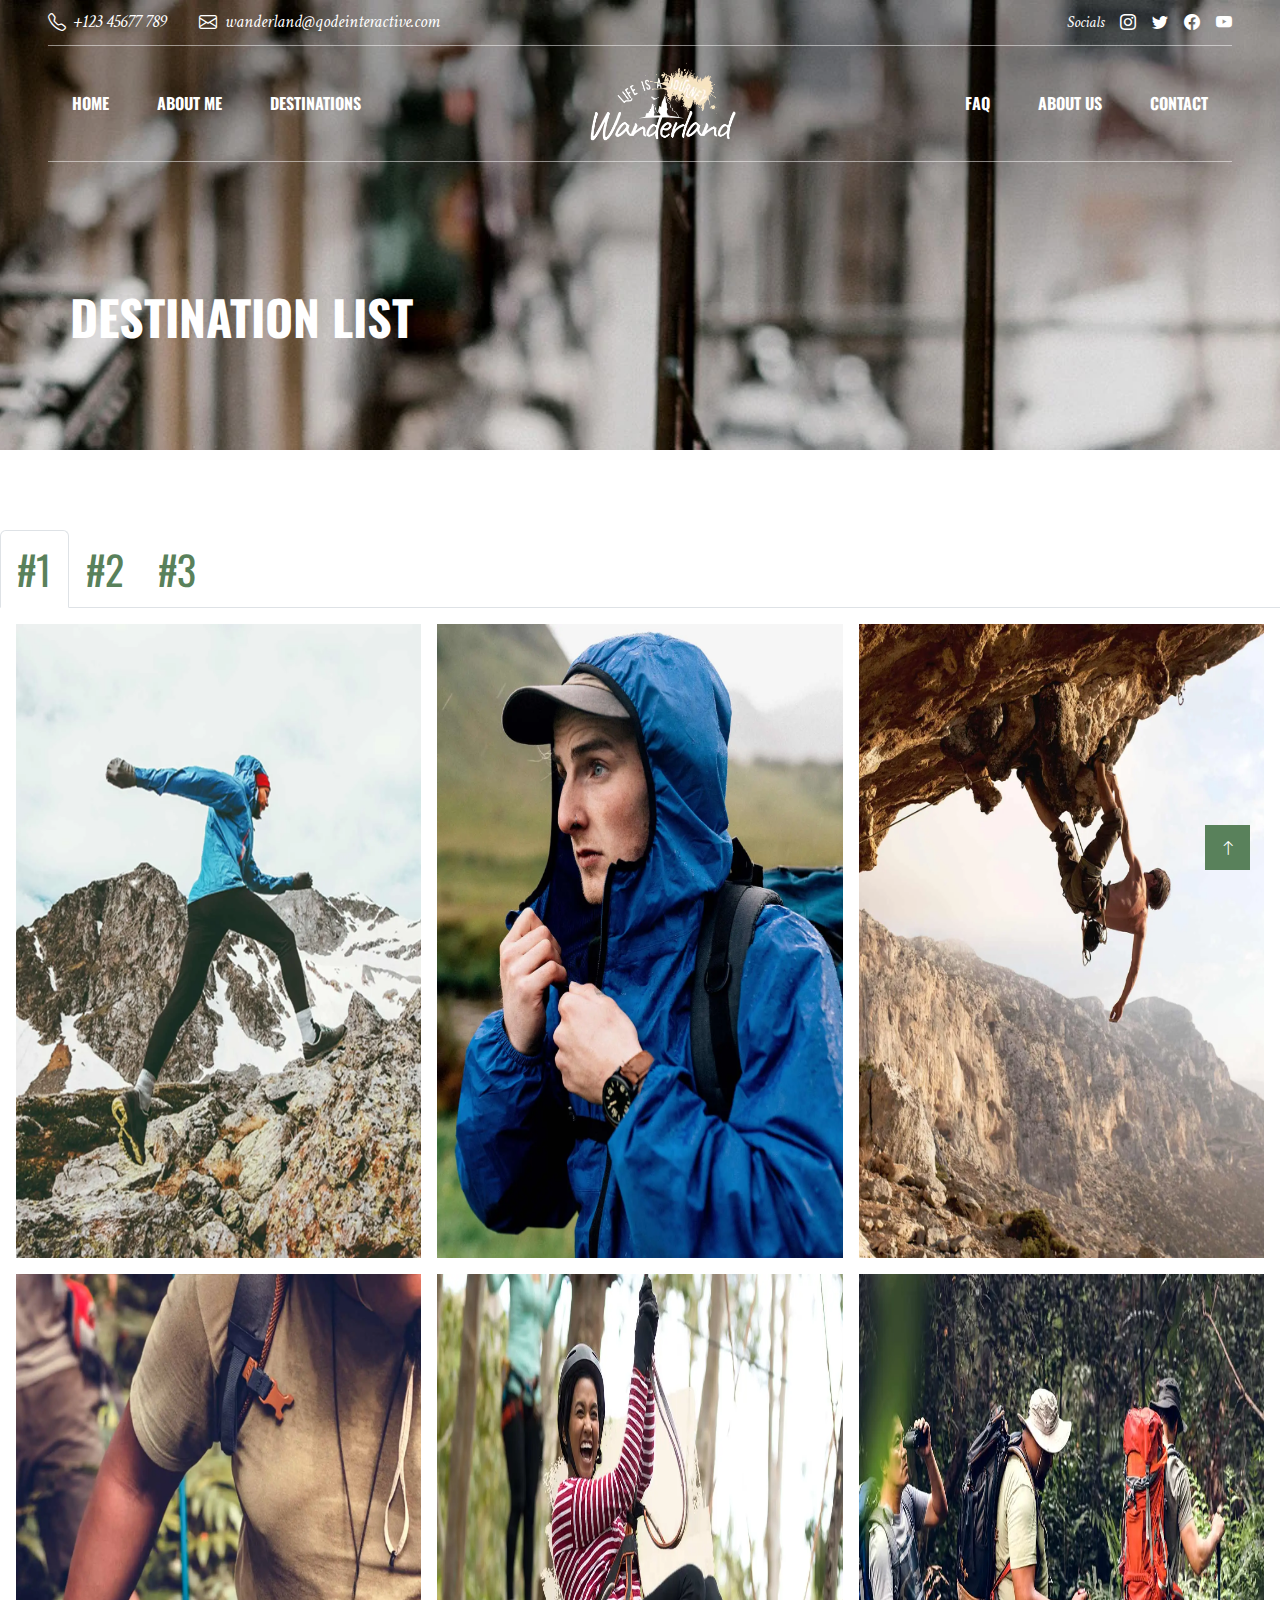
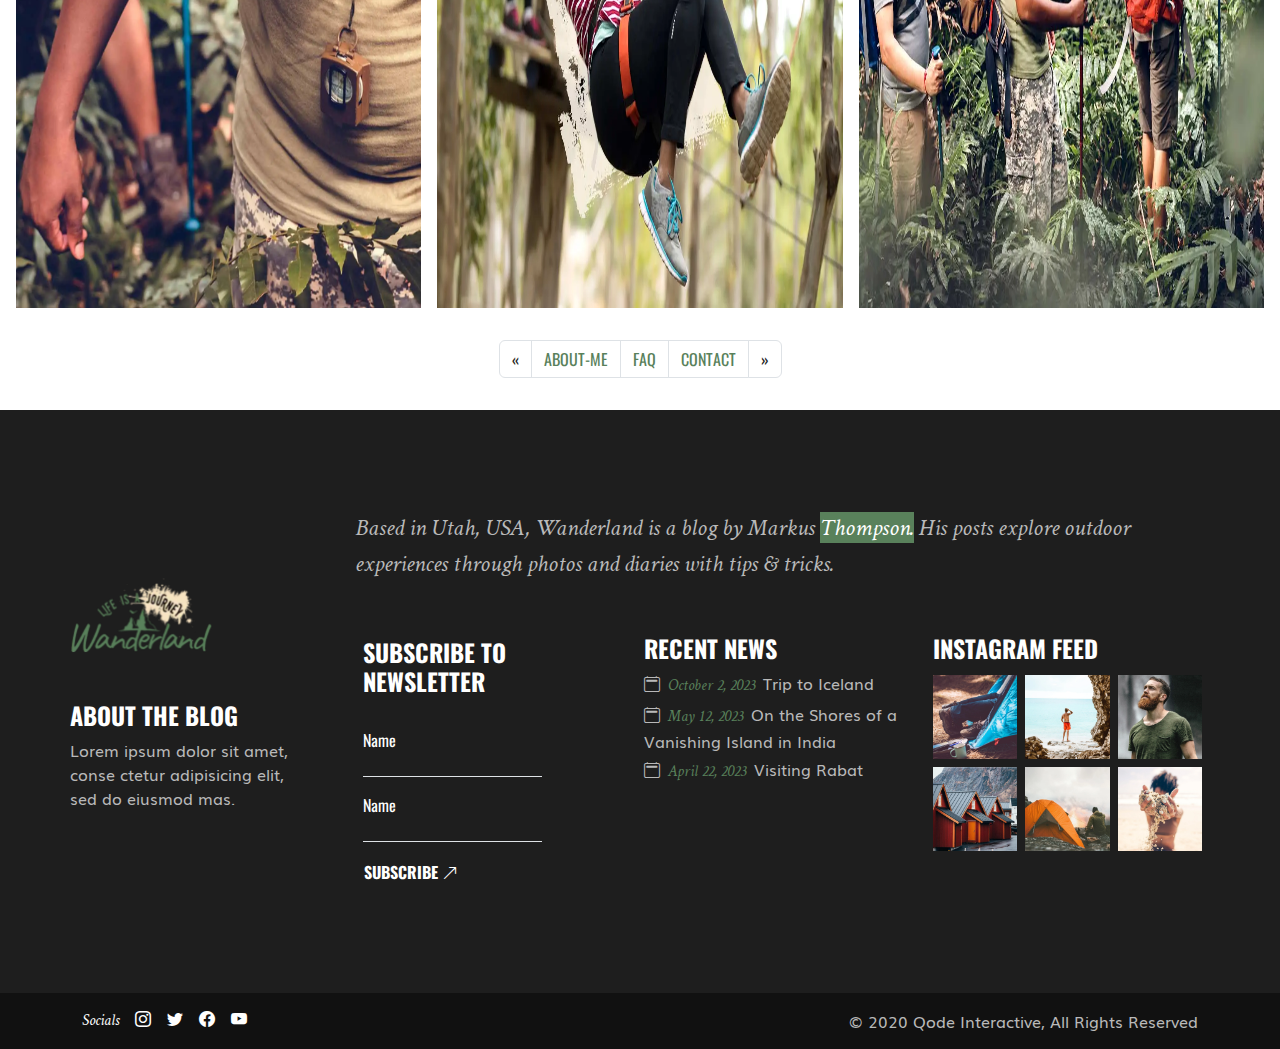
<file: d-list.html>
<!DOCTYPE html>
<html lang="en">

<head>
    <meta charset="UTF-8">
    <meta http-equiv="X-UA-Compatible" content="IE=edge">
    <meta name="viewport" content="width=device-width, initial-scale=1.0">
    <meta name="description"
        content="Discover your next adventure with our website. Explore destinations, book flights, and plan unforgettable journeys. Start your trip today!">
    <meta name="keywords"
        content="Destination List,Travel Destinations,Places to Visit,Travel Bucket List,Explore Locations,Wanderlust Destinations,Must-See Places,Travel Itineraries,Dream Destinations,Top Travel Spots,Exotic Locations,Hidden Gems,Adventure Hotspots,Best Getaways,Scenic Spots,Off the Beaten Path,Cultural Destinations,Historic Sites,Natural Wonders,Urban Explorations,Beach Destinations,Mountain Retreats,Island Getaways,Desert Adventures,City Breaks,Coastal Escapes,Rural Retreats,Jungle Adventures,Safari Destinations,Ski Resorts,Hiking Trails,Camping Spots,Foodie Havens,Wine Regions,Local Cuisine,Street Food Delights,Culinary Adventures,Food and Travel,Cultural Experiences,Festivals and Events,Historic Landmarks,Architectural Wonders,Museums and Galleries,Art and Culture,Nature Escapes,Wildlife Encounters,Birdwatching Locations,Underwater Treasures,Coral Reefs,Rainforests,Lakes and Rivers,Waterfalls,Hot Springs,Volcanoes,Caves and Caverns,Historical Ruins,Castles and Palaces,Temples and Shrines,Monuments,Churches and Cathedrals,Vibrant Cities,Metropolises,Small Town Charm,Quaint Villages,Island Paradises,Coastal Towns,Mountain Villages,Desert Oases,Lakeside Retreats,Countryside Beauty,Wildlife Safaris,Birdwatching Sanctuaries,Marine Reserves,Hiking Routes,Camping Sites,Adventure Sports,Diving Spots,Surfing Beaches,Skiing Destinations,Cultural Festivals,Music and Dance,Arts and Crafts,Historical Celebrations,Local Traditions,Authentic Experiences,Outdoor Adventures,Water Adventures,Romantic Getaways,Family-Friendly Places,Solo Travel Spots,LGBTQ+ Friendly Destinations,Accessibility-Friendly Places,Luxury Escapes,Budget Travel Spots,Sustainable Tourism,Eco-Friendly Destinations,Adventure Hubs,Spiritual Retreats,Yoga and Wellness,Unforgettable Memories">
    <meta name="author" content="Vinit Viradiya">
    <title>FAQs Wanderland</title>
    <link rel="icon" href="images/favicon.webp" type="image/webp" />
    <link rel="stylesheet" href="css/fonts.css" type="text/css" />
    <link rel="stylesheet" href="css/bootstrap-icons.css" type="text/css" />
    <link rel="stylesheet" href="css/bootstrap.min.css" type="text/css" />
    <link rel="stylesheet" href="css/style.css" type="text/css" />
</head>
<a href="#top" class="back-to-top">
    <i class="bi bi-arrow-up"></i>
</a>
<div class="offcanvas offcanvas-top" data-bs-scroll="true" data-bs-backdrop="false" tabindex="-1"
    id="offcanvasScrolling" aria-labelledby="offcanvasScrollingLabel">
    <div class="offcanvas-body bg-light p-5 pt-3">
        <ul class="nav flex-column text-uppercase muli fw-bold lh-lg">
            <li><a class="nav-item text-primary text-decoration-none border-bottom pb-1" href="index.html"><span>Main
                        home</span></a></li>
            <li><a class="nav-item text-primary text-decoration-none border-bottom pb-1"
                    href="about-me.html"><span>About Me</span></a></li>
            <li><a class="nav-item text-primary text-decoration-none border-bottom pb-1" href="contact.html"><span>Get
                        in touch</span></a></li>
            <li><a class="nav-item text-primary text-decoration-none border-bottom pb-1"
                    href="faq.html"><span>FAQ</span></a></li>
            <li><a class="nav-item text-primary text-decoration-none border-bottom pb-1"
                    href="about-us.html"><span>About us</span></a></li>
            <li><a class="nav-item text-primary text-decoration-none border-bottom pb-1"
                    href="d-list.html"><span>Destination List</span></a>
        </ul>
    </div>
</div>

<body id="top">
    <header class="position-absolute w-100" style="z-index: 999;">
        <div class="topbar font-monospace fst-italic d-none d-xl-block">
            <div class="container-fluid ps-5 pe-5">
                <div class="row align-items-center g-0 border-bottom border-white border-opacity-50 text-white">
                    <ul class="nav col">
                        <li class="nav-item">
                            <a class="nav-link link-hover ps-0 text-white" href="Tel:+123 45677 789"><i
                                    class="bi bi-telephone pe-2 align-middle"></i>+123 45677 789</a>
                        </li>
                        <li class="nav-item">
                            <a class="nav-link link-hover text-white" href="mailto:wanderland@qodeinteractive.com"><i
                                    class="bi bi-envelope pe-2 align-middle"></i>wanderland@qodeinteractive.com</a>
                        </li>
                    </ul>
                    <ul class="nav col justify-content-end fs-6 align-items-center">
                        <li class="nav-item">
                            <h6 class="mb-0">Socials</h6>
                        </li>
                        <li class="nav-item ps-3 pt-1">
                            <a href="https://www.instagram.com/" target="_blank" class="text-white"><i
                                    class="bi bi-instagram"></i></a>
                        </li>
                        <li class="nav-item ps-3 pt-1">
                            <a href="https://www.twitter.com/" target="_blank" class="text-white"><i
                                    class="bi bi-twitter"></i></a>
                        </li>
                        <li class="nav-item ps-3 pt-1">
                            <a href="https://www.facebook.com/" target="_blank" class="text-white"><i
                                    class="bi bi-facebook"></i></a>
                        </li>
                        <li class="nav-item ps-3 pt-1">
                            <a href="https://www.youtube.com/" target="_blank" class="text-white"><i
                                    class="bi bi-youtube"></i></a>
                        </li>
                    </ul>
                </div>
            </div>
        </div>
        <div class="main-header text-white bg-light">
            <div class="container-fluid ps-5 pe-5 fw-bold">
                <div class="row pt-3 pb-3 border-bottom border-white border-opacity-50 g-0 justify-content-between">
                    <div class="p-left col-1 d-flex align-items-center d-none d-xxl-flex">
                        <i class="bi bi-globe-central-south-asia pe-3"></i> DESTINATIONS
                    </div>
                    <div class=" col-xxl-8 d-flex justify-content-between">
                        <ul class="nav align-items-center d-none d-xl-flex">
                            <li class="nav-item dropdown">
                                <a class="nav-link text-white p-4" href="index.html">HOME</a>
                                <!-- <ul class="dropdown-menu border-0 rounded-0 fst-italic font-monospace">
                                    <li><a class="dropdown-item" href="about-me.html"><span>About Me</span></a></li>
                                    <li><a class="dropdown-item" href="contact.html"><span>Get in touch</span></a></li>
                                    <li><a class="dropdown-item" href="faq.html"><span>FAQ</span></a></li>
                                </ul> -->
                            </li>
                            <li class="nav-item dropdown">
                                <a class="nav-link text-white p-4" href="about-me.html">ABOUT ME</a>
                                <!-- <ul class="dropdown-menu border-0 rounded-0 fst-italic font-monospace">
                                    <li><a class="dropdown-item" href="#"><span>Main Home</span></a></li>
                                    <li><a class="dropdown-item" href="#"><span>Alternating Posts</span></a></li>
                                    <li><a class="dropdown-item" href="#"><span>Travelogue Home</span></a></li>
                                </ul> -->
                            </li>
                            <li class="nav-item dropdown">
                                <a class="nav-link text-white p-4" href="d-list.html">DESTINATIONS</a>
                                <!-- <ul class="dropdown-menu border-0 rounded-0 fst-italic font-monospace">
                                    <li><a class="dropdown-item" href="#"><span>Main Home</span></a></li>
                                    <li><a class="dropdown-item" href="#"><span>Alternating Posts</span></a></li>
                                    <li><a class="dropdown-item" href="#"><span>Travelogue Home</span></a></li>
                                </ul> -->
                            </li>
                        </ul>
                        <div class="logo col-2 d-flex justify-content-center">
                            <img src="images/logo.webp" alt="logo" class="img-fluid d-none d-xl-block col-9" />
                            <img src="images/dark-logo.webp" alt="logo" class="img-fluid col-lg-8 d-xl-none" />
                        </div>
                        <div class="ham-burger d-flex align-items-center d-xl-none text-dark fw-bolder"
                            data-bs-toggle="offcanvas" data-bs-target="#offcanvasScrolling"
                            aria-controls="offcanvasScrolling">
                            <p class="mb-0 d-flex align-items-center">MENU<i class="bi bi-list-nested fs-4 ps-2"></i>
                            </p>
                        </div>
                        <ul class="nav d-flex justify-content-end align-items-center d-none d-xl-flex">
                            <li class="nav-item dropdown">
                                <a class="nav-link text-white p-4" href="faq.html">FAQ</a>
                                <!-- <ul class="dropdown-menu border-0 rounded-0 fst-italic font-monospace">
                                    <li><a class="dropdown-item" href="#"><span>Main Home</span></a></li>
                                    <li><a class="dropdown-item" href="#"><span>Alternating Posts</span></a></li>
                                    <li><a class="dropdown-item" href="#"><span>Travelogue Home</span></a></li>
                                </ul> -->
                            </li>
                            <li class="nav-item dropdown">
                                <a class="nav-link text-white p-4" href="about-us.html">ABOUT US</a>
                                <!-- <ul class="dropdown-menu border-0 rounded-0 fst-italic font-monospace">
                                    <li><a class="dropdown-item" href="#"><span>Main Home</span></a></li>
                                    <li><a class="dropdown-item" href="#"><span>Alternating Posts</span></a></li>
                                    <li><a class="dropdown-item" href="#"><span>Travelogue Home</span></a></li>
                                </ul> -->
                            </li>
                            <li class="nav-item dropdown">
                                <a class="nav-link text-white p-4" href="contact.html">CONTACT</a>
                            </li>
                        </ul>
                    </div>
                    <div class="p-left col-1 d-flex align-items-center d-none d-xxl-flex justify-content-end">
                        SEARCH<i class="bi bi-search ps-3"></i>
                    </div>
                </div>
            </div>
        </div>
    </header>
    <main>
        <section>
            <div class="banner py-120 bg-pro" style="background-image: url('images/d-list.webp'); height: 50vh;">
                <div class="container py-120 mt-5">
                    <div class="row">
                        <h1 class="text-white fw-bolder display-5">DESTINATION LIST</h1>
                    </div>
                </div>
            </div>
        </section>
        <section class="py-80 pb-0">
            <ul class="nav nav-tabs" id="myTab" role="tablist">
                <li class="nav-item" role="presentation">
                    <button class="nav-link active fs-1 text-primary" id="home-tab" data-bs-toggle="tab"
                        data-bs-target="#home-tab-pane" type="button" role="tab" aria-controls="home-tab-pane"
                        aria-selected="true">#1</button>
                </li>
                <li class="nav-item" role="presentation">
                    <button class="nav-link fs-1 text-primary" id="profile-tab" data-bs-toggle="tab"
                        data-bs-target="#profile-tab-pane" type="button" role="tab" aria-controls="profile-tab-pane"
                        aria-selected="false">#2</button>
                </li>
                <li class="nav-item" role="presentation">
                    <button class="nav-link fs-1 text-primary" id="contact-tab" data-bs-toggle="tab"
                        data-bs-target="#contact-tab-pane" type="button" role="tab" aria-controls="contact-tab-pane"
                        aria-selected="false">#3</button>
                </li>
            </ul>
            <div class="tab-content" id="myTabContent">
                <div class="tab-pane fade show active" id="home-tab-pane" role="tabpanel" aria-labelledby="home-tab"
                    tabindex="0">
                    <div class="row g-0 p-2">
                        <img style="height: 650px;" class="img-fluid col-4 p-2" src="images/blog-2.webp">
                        <img style="height: 650px;" class="img-fluid col-4 p-2" src="images/blog-1.webp">
                        <img style="height: 650px;" class="img-fluid col-4 p-2" src="images/blog-3.webp">
                        <img style="height: 650px;" class="img-fluid col-4 p-2" src="images/blog-4.webp">
                        <img style="height: 650px;" class="img-fluid col-4 p-2" src="images/b-post-1.webp">
                        <img style="height: 650px;" class="img-fluid col-4 p-2" src="images/b-post-2.webp">
                    </div>
                </div>
                <div class="tab-pane fade" id="profile-tab-pane" role="tabpanel" aria-labelledby="profile-tab"
                    tabindex="0">
                    <div class="row g-0 p-2">
                        <img style="height: 650px;" class="img-fluid col-4 p-2" src="images/f-1.webp">
                        <img style="height: 650px;" class="img-fluid col-4 p-2" src="images/f-2.webp">
                        <img style="height: 650px;" class="img-fluid col-4 p-2" src="images/f-3.webp">
                    </div>
                </div>
                <div class="tab-pane fade" id="contact-tab-pane" role="tabpanel" aria-labelledby="contact-tab"
                    tabindex="0">
                    <div class="row g-0 p-2">
                        <img style="height: 650px;" class="img-fluid col-4 p-2" src="images/f-4.webp">
                        <img style="height: 650px;" class="img-fluid col-4 p-2" src="images/f-5.webp">
                        <img style="height: 650px;" class="img-fluid col-4 p-2" src="images/f-6.webp">
                        <img style="height: 650px;" class="img-fluid col-4 p-2" src="images/f-7.webp">
                        <img style="height: 650px;" class="img-fluid col-4 p-2" src="images/f-8.webp">
                        <img style="height: 650px;" class="img-fluid col-4 p-2" src="images/resort-3.webp">
                    </div>
                </div>
            </div>
        </section>
        <nav aria-label="Page navigation example">
            <ul class="pagination justify-content-center p-3">
                <li class="page-item">
                    <a class="page-link text-dark" href="#" aria-label="Previous">
                        <span aria-hidden="true">&laquo;</span>
                    </a>
                </li>
                <li class="page-item"><a class="page-link text-primary" href="about-me.html"
                        target="_blank">ABOUT-ME</a></li>
                <li class="page-item"><a class="page-link text-primary" href="faq.html" target="_blank">FAQ</a></li>
                <li class="page-item"><a class="page-link text-primary" href="contact.html" target="_blank">CONTACT</a>
                </li>
                <li class="page-item">
                    <a class="page-link text-dark" href="#" aria-label="Next">
                        <span aria-hidden="true">&raquo;</span>
                    </a>
                </li>
            </ul>
        </nav>
    </main>
    <footer class="bg-dark text-white">
        <div class="container py-100">
            <div class="row g-0 justify-content-between">
                <div class="col-8 m-auto col-md-10 col-lg-3">
                    <img src="images/logo-footer.webp" alt="f-logo" class="img-fluid col-5 mb-5 col-md-3 col-lg-6">
                    <h2 class="fw-bold fs-4">ABOUT THE BLOG</h2>
                    <p class="muli gray text-secondary-emphasis pe-5">Lorem ipsum dolor sit amet, conse ctetur
                        adipisicing elit, sed do eiusmod mas.</p>
                </div>
                <div class="col-8 m-auto col-md-10 col-lg-9">
                    <p class="text-secondary-emphasis font-monospace fst-italic fs-4 mb-5">Based in Utah, USA,
                        Wanderland is a blog by Markus <span style="background-color: #59815B;"
                            class="text-white">Thompson.</span> His posts explore outdoor experiences through photos and
                        diaries with tips & tricks.</p>
                    <div class="d-lg-flex">
                        <div class="col-12 col-md-6 col-lg-4 p-lg-2">
                            <h2 class="fw-bold fs-4">SUBSCRIBE TO NEWSLETTER</h2>
                            <div class="col-8">
                                <label for="name" class="form-label mt-4 m-0">Name</label>
                                <input type="text"
                                    class="form-control shadow-none bg-transparent border-0 border-bottom rounded-0 mb-3 p-0"
                                    id="name">
                                <label for="email" class="form-label m-0">Name</label>
                                <input type="email"
                                    class="form-control shadow-none bg-transparent border-0 border-bottom rounded-0 mb-3 p-0"
                                    id="email">
                            </div>
                            <a href="#" class="btn text-white fw-bold p-0">SUBSCRIBE <i
                                    class="bi bi-arrow-up-right"></i></a>
                        </div>
                        <div class="col-12 col-md-6 col-lg-4 p-lg-1">
                            <h2 class="fw-bold fs-4">RECENT NEWS</h2>
                            <p class="muli text-secondary-emphasis mb-1"><i class="bi bi-calendar2"></i><span
                                    class="text-primary font-monospace fst-italic"> &nbsp;October 2, 2023&nbsp;
                                </span>Trip to Iceland</p>
                            <p class="muli text-secondary-emphasis mb-1"><i class="bi bi-calendar2"></i><span
                                    class="text-primary font-monospace fst-italic"> &nbsp;May 12, 2023&nbsp; </span>On
                                the Shores of a Vanishing Island in India</p>
                            <p class="muli text-secondary-emphasis mb-1"><i class="bi bi-calendar2"></i><span
                                    class="text-primary font-monospace fst-italic"> &nbsp;April 22, 2023&nbsp;
                                </span>Visiting Rabat</p>
                        </div>
                        <div class="col mt-md-5 col-lg-4 p-lg-1 m-lg-0">
                            <h2 class="fw-bold fs-4 ps-1">INSTAGRAM FEED</h2>
                            <div class="d-flex">
                                <div class="col-4 p-1">
                                    <img src="images/f-1.webp" class="img-fluid w-100" alt="Image">
                                </div>
                                <div class="col-4 p-1">
                                    <img src="images/f-2.webp" class="img-fluid w-100" alt="Image">
                                </div>
                                <div class="col-4 p-1">
                                    <img src="images/f-3.webp" class="img-fluid w-100" alt="Image">
                                </div>
                            </div>
                            <div class="d-flex">
                                <div class="col-4 p-1">
                                    <img src="images/f-4.webp" class="img-fluid w-100" alt="Image">
                                </div>
                                <div class="col-4 p-1">
                                    <img src="images/f-5.webp" class="img-fluid w-100" alt="Image">
                                </div>
                                <div class="col-4 p-1">
                                    <img src="images/f-6.webp" class="img-fluid w-100" alt="Image">
                                </div>
                            </div>
                        </div>
                    </div>
                </div>
            </div>
        </div>
        <div style="background-color: #111;" class="py-3">
            <div class="container d-flex justify-content-between align-items-center">
                <ul class="nav align-items-center fs-6 font-monospace fst-italic">
                    <li class="nav-item">
                        <h6 class="mb-0">Socials</h6>
                    </li>
                    <li class="nav-item ps-3">
                        <a href="https://www.instagram.com/" target="_blank" class="text-white"><i
                                class="bi bi-instagram"></i></a>
                    </li>
                    <li class="nav-item ps-3">
                        <a href="https://www.twitter.com/" target="_blank" class="text-white"><i
                                class="bi bi-twitter"></i></a>
                    </li>
                    <li class="nav-item ps-3">
                        <a href="https://www.facebook.com/" target="_blank" class="text-white"><i
                                class="bi bi-facebook"></i></a>
                    </li>
                    <li class="nav-item ps-3">
                        <a href="https://www.youtube.com/" target="_blank" class="text-white"><i
                                class="bi bi-youtube"></i></a>
                    </li>
                </ul>
                <p class="text-secondary-emphasis m-0 muli">© 2020 Qode Interactive, All Rights Reserved </p>
            </div>
        </div>
    </footer>
    <script src="js/bootstrap.bundle.min.js"></script>
</body>

</html>
</file>
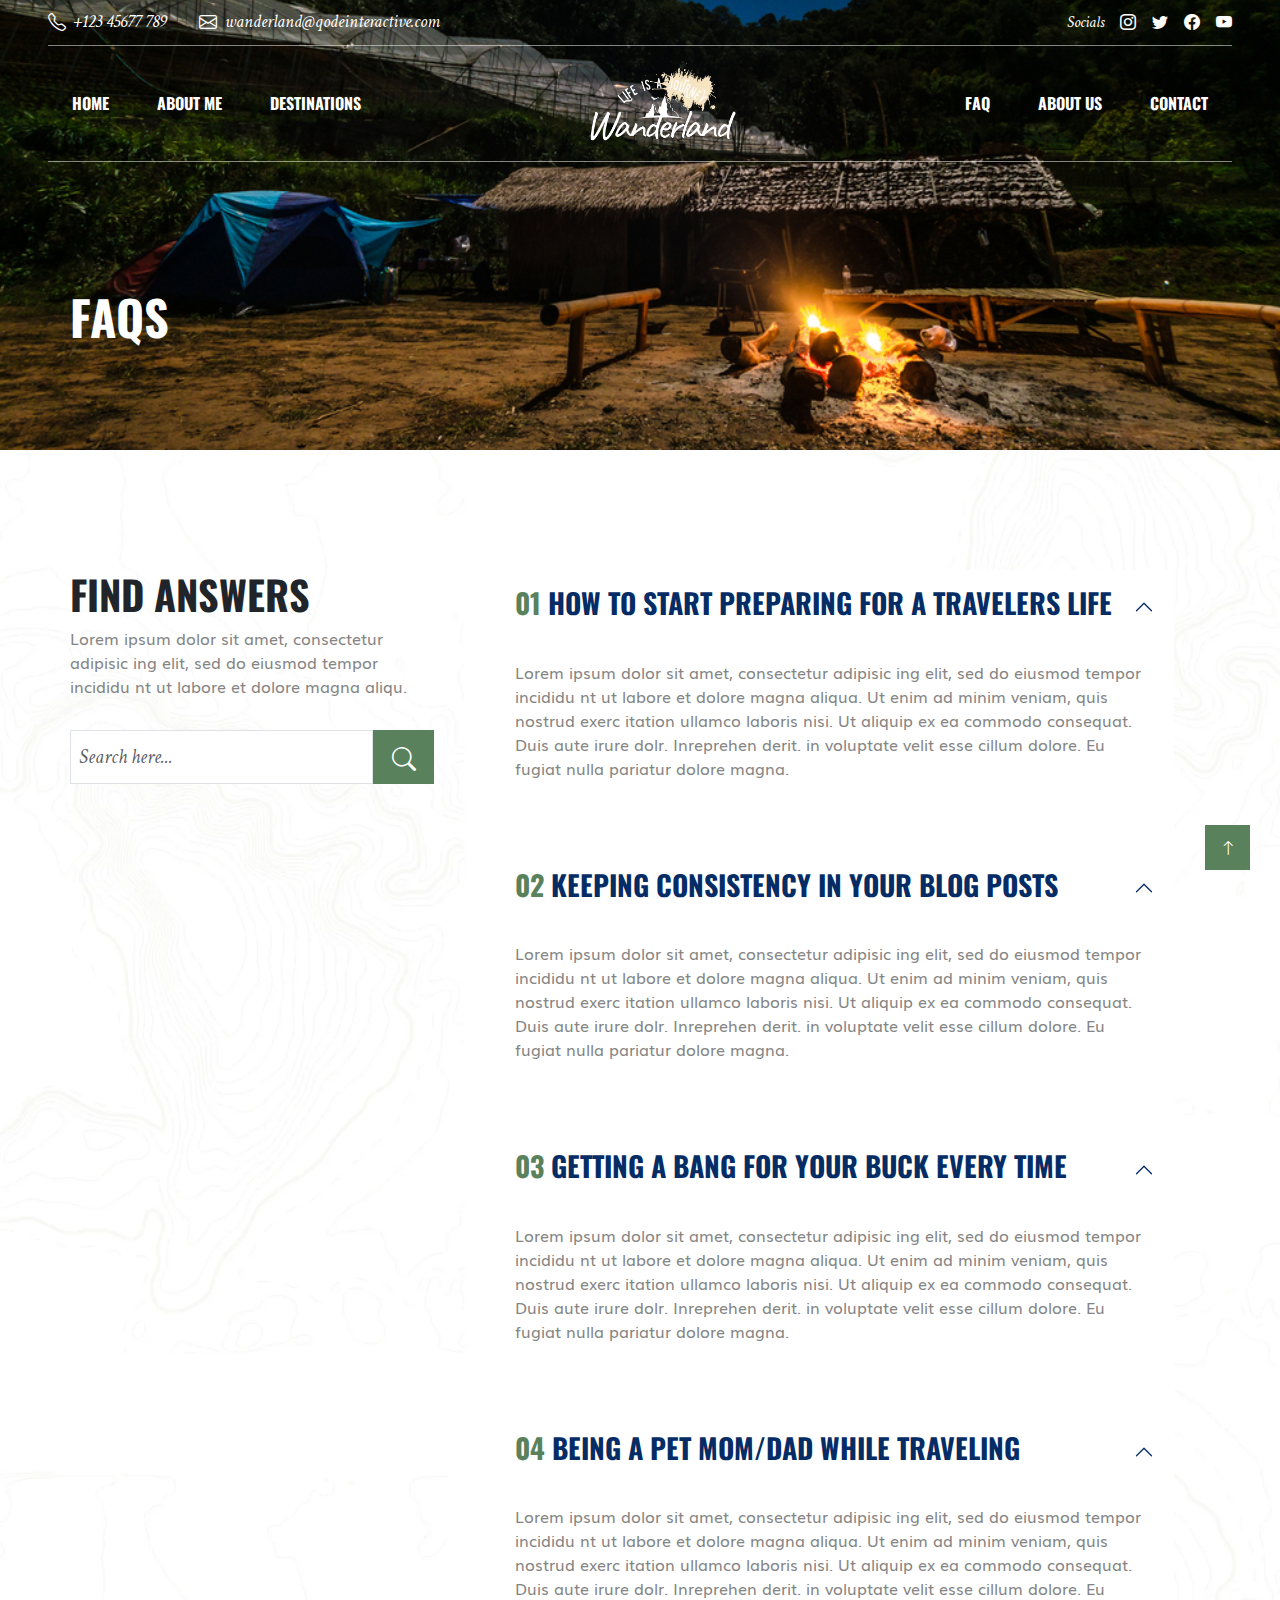
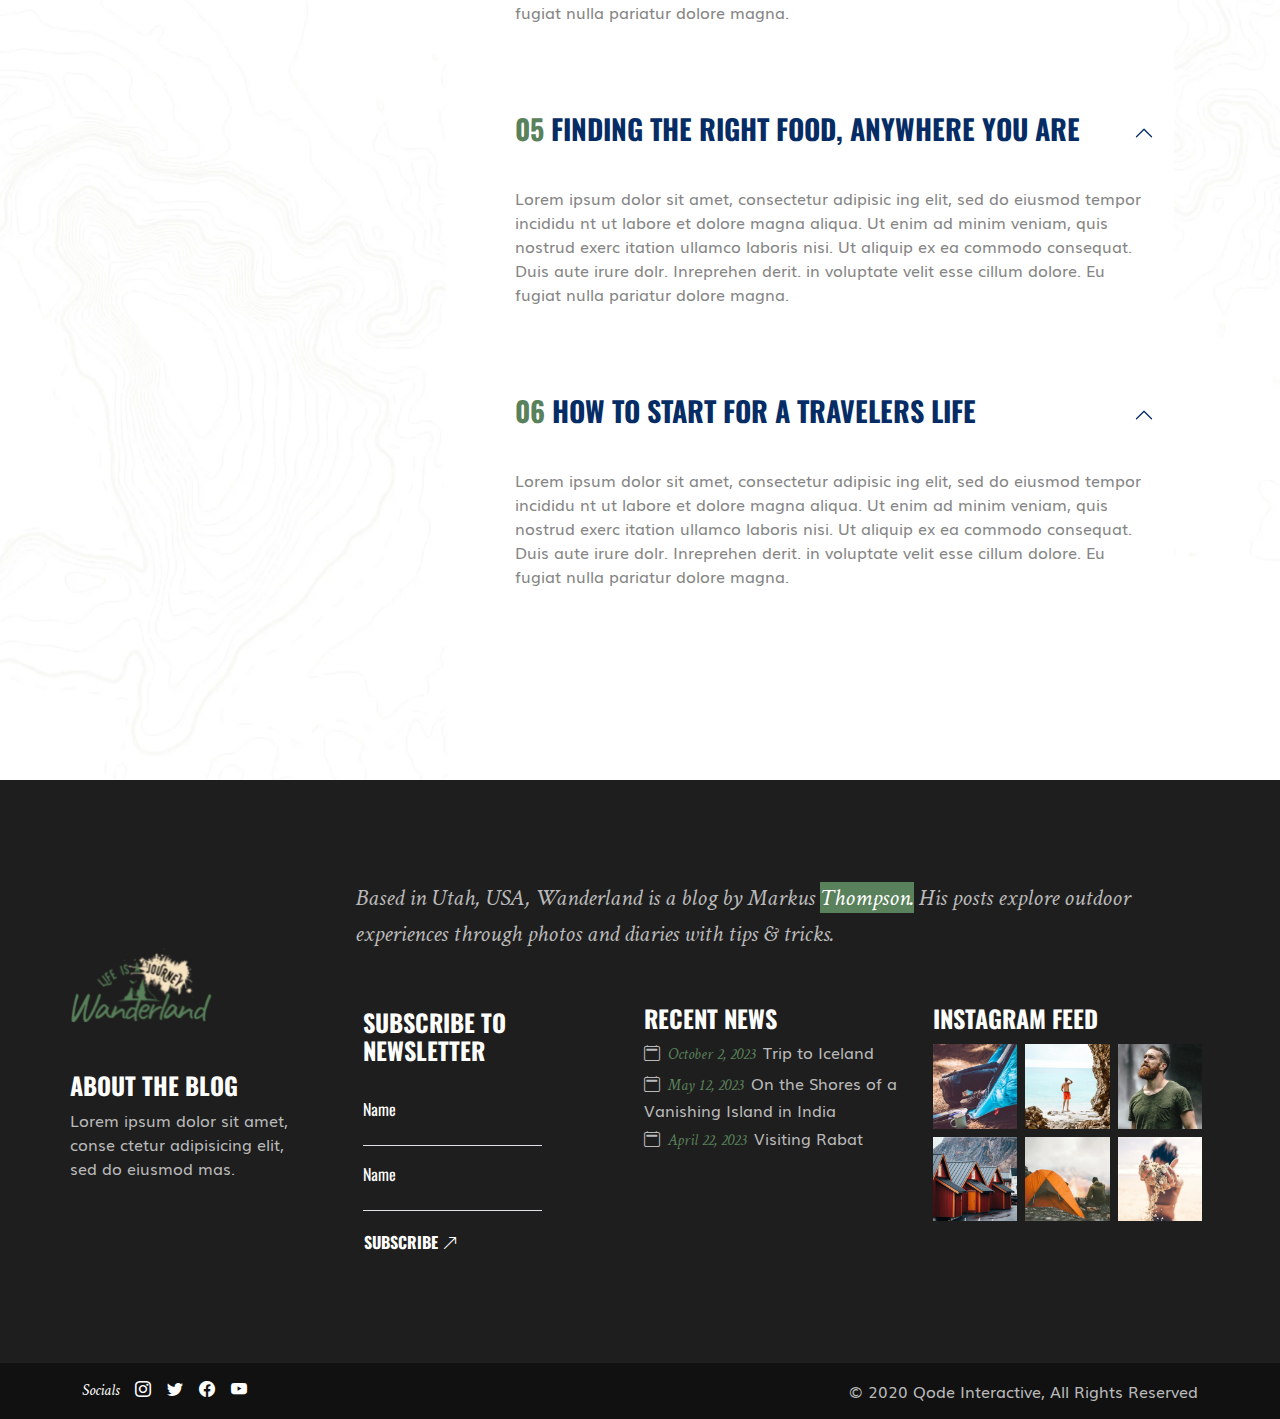
<file: faq.html>
<!DOCTYPE html>
<html lang="en">
<head>
    <meta charset="UTF-8">
    <meta http-equiv="X-UA-Compatible" content="IE=edge">
    <meta name="viewport" content="width=device-width, initial-scale=1.0">
    <meta name="description"
        content="Discover your next adventure with our website. Explore destinations, book flights, and plan unforgettable journeys. Start your trip today!">
    <meta name="keywords"
        content="FAQ,Frequently Asked Questions,Travel Blog FAQ,Help,Assistance,Information,Queries,Travel Tips,User Guide,How to,Support,Assistance,Find Answers,Troubleshooting,Contact Us,General Questions,Blog Inquiries,About Us,Blog Navigation,Blog Content,Getting Started,Navigating the Website,Subscribing,Social Media,Comments,Blogging Policies,Guest Posts,Sponsored Content,Privacy Policy,Newsletter,Advertising,Search Function,Mobile App,Technical Issues,Editorial Process,Collaboration,Travel Mentorship,Travel Consulting,Copyright,Funding Travel,Travel Partners,Travel Resources,Dream Vacation,Safety Tips,Packing Tips,Travel Gear,Researching Destinations,Travel Itineraries,Finding Deals,Recommended Apps,Budget Tips,Favorite Quotes,Authentic Experiences,Visa Information,Sustainable Travel,Packing Checklist,Starting a Travel Blog,Favorite Food,Dealing with Emergencies,Recommended Reading,Learning Local Languages,Travel Photography,Must-Have Gadgets,Handling Travel Stress,Travel Documentaries,Trip Planning,Creating a Travel Budget,Travel Insurance,Making the Most of Layovers,Solo Travel Tips,Travel Souvenirs,Volunteering Abroad,First-Time Travelers,Coping with Jet Lag,Travel Books,Cultural Sensitivity,Exploring Local Markets,Long-Term Travel,Accommodation Selection,Finding Cheap Flights,Staying Connected,Beauty Tips for Travel,Documenting Your Travels,Travel Etiquette,Packing Philosophy,Overcoming Homesickness,Travel Fashion Tips,Creating a Travel Bucket List,Travel Blogging Strategies,Maximizing Travel Experiences,Travel Health and Safety,Coping with Time Zones,Budget Accommodations,Preferred Transportation,Meeting Other Travelers,Traveling with Kids,Making Friends on the Road,Travel Banking Tips,Travel Writing,Avoiding Travel Scams">
    <meta name="author" content="Vinit Viradiya">
    <title>FAQs - Wanderland</title>
    <link rel="icon" href="images/favicon.webp" type="image/webp" />
    <link rel="stylesheet" href="css/fonts.css" type="text/css" />
    <link rel="stylesheet" href="css/bootstrap-icons.css" type="text/css" />
    <link rel="stylesheet" href="css/bootstrap.min.css" type="text/css" />
    <link rel="stylesheet" href="css/style.css" type="text/css" />
</head>
<a href="#top" class="back-to-top">
    <i class="bi bi-arrow-up"></i>
</a>
<div class="offcanvas offcanvas-top" data-bs-scroll="true" data-bs-backdrop="false" tabindex="-1"
    id="offcanvasScrolling" aria-labelledby="offcanvasScrollingLabel">
    <div class="offcanvas-body bg-light p-5 pt-3">
        <ul class="nav flex-column text-uppercase muli fw-bold lh-lg">
            <li><a class="nav-item text-primary text-decoration-none border-bottom pb-1" href="index.html"><span>Main
                        home</span></a></li>
            <li><a class="nav-item text-primary text-decoration-none border-bottom pb-1"
                    href="about-me.html"><span>About Me</span></a></li>
            <li><a class="nav-item text-primary text-decoration-none border-bottom pb-1" href="contact.html"><span>Get
                        in touch</span></a></li>
            <li><a class="nav-item text-primary text-decoration-none border-bottom pb-1"
                    href="faq.html"><span>FAQ</span></a></li>
            <li><a class="nav-item text-primary text-decoration-none border-bottom pb-1"
                    href="about-us.html"><span>About us</span></a></li>
            <li><a class="nav-item text-primary text-decoration-none border-bottom pb-1"
                    href="d-list.html"><span>Destination List</span></a>
        </ul>
    </div>
</div>
<body id="top">
    <header class="position-absolute w-100" style="z-index: 999;">
        <div class="topbar font-monospace fst-italic d-none d-xl-block">
            <div class="container-fluid ps-5 pe-5">
                <div class="row align-items-center g-0 border-bottom border-white border-opacity-50 text-white">
                    <ul class="nav col">
                        <li class="nav-item">
                            <a class="nav-link link-hover ps-0 text-white" href="Tel:+123 45677 789"><i
                                    class="bi bi-telephone pe-2 align-middle"></i>+123 45677 789</a>
                        </li>
                        <li class="nav-item">
                            <a class="nav-link link-hover text-white" href="mailto:wanderland@qodeinteractive.com"><i
                                    class="bi bi-envelope pe-2 align-middle"></i>wanderland@qodeinteractive.com</a>
                        </li>
                    </ul>
                    <ul class="nav col justify-content-end fs-6 align-items-center">
                        <li class="nav-item">
                            <h6 class="mb-0">Socials</h6>
                        </li>
                        <li class="nav-item ps-3 pt-1">
                            <a href="https://www.instagram.com/" target="_blank" class="text-white"><i
                                    class="bi bi-instagram"></i></a>
                        </li>
                        <li class="nav-item ps-3 pt-1">
                            <a href="https://www.twitter.com/" target="_blank" class="text-white"><i
                                    class="bi bi-twitter"></i></a>
                        </li>
                        <li class="nav-item ps-3 pt-1">
                            <a href="https://www.facebook.com/" target="_blank" class="text-white"><i
                                    class="bi bi-facebook"></i></a>
                        </li>
                        <li class="nav-item ps-3 pt-1">
                            <a href="https://www.youtube.com/" target="_blank" class="text-white"><i
                                    class="bi bi-youtube"></i></a>
                        </li>
                    </ul>
                </div>
            </div>
        </div>
        <div class="main-header text-white bg-light">
            <div class="container-fluid ps-5 pe-5 fw-bold">
                <div class="row pt-3 pb-3 border-bottom border-white border-opacity-50 g-0 justify-content-between">
                    <div class="p-left col-1 d-flex align-items-center d-none d-xxl-flex">
                        <i class="bi bi-globe-central-south-asia pe-3"></i> DESTINATIONS
                    </div>
                    <div class=" col-xxl-8 d-flex justify-content-between">
                        <ul class="nav align-items-center d-none d-xl-flex">
                            <li class="nav-item dropdown">
                                <a class="nav-link text-white p-4" href="index.html">HOME</a>
                                <!-- <ul class="dropdown-menu border-0 rounded-0 fst-italic font-monospace">
                                    <li><a class="dropdown-item" href="about-me.html"><span>About Me</span></a></li>
                                    <li><a class="dropdown-item" href="contact.html"><span>Get in touch</span></a></li>
                                    <li><a class="dropdown-item" href="faq.html"><span>FAQ</span></a></li>
                                </ul> -->
                            </li>
                            <li class="nav-item dropdown">
                                <a class="nav-link text-white p-4" href="about-me.html">ABOUT ME</a>
                                <!-- <ul class="dropdown-menu border-0 rounded-0 fst-italic font-monospace">
                                    <li><a class="dropdown-item" href="#"><span>Main Home</span></a></li>
                                    <li><a class="dropdown-item" href="#"><span>Alternating Posts</span></a></li>
                                    <li><a class="dropdown-item" href="#"><span>Travelogue Home</span></a></li>
                                </ul> -->
                            </li>
                            <li class="nav-item dropdown">
                                <a class="nav-link text-white p-4" href="d-list.html">DESTINATIONS</a>
                                <!-- <ul class="dropdown-menu border-0 rounded-0 fst-italic font-monospace">
                                    <li><a class="dropdown-item" href="#"><span>Main Home</span></a></li>
                                    <li><a class="dropdown-item" href="#"><span>Alternating Posts</span></a></li>
                                    <li><a class="dropdown-item" href="#"><span>Travelogue Home</span></a></li>
                                </ul> -->
                            </li>
                        </ul>
                        <div class="logo col-2 d-flex justify-content-center">
                            <img src="images/logo.webp" alt="logo" class="img-fluid d-none d-xl-block col-9" />
                            <img src="images/dark-logo.webp" alt="logo" class="img-fluid col-lg-8 d-xl-none" />
                        </div>
                        <div class="ham-burger d-flex align-items-center d-xl-none text-dark fw-bolder"
                            data-bs-toggle="offcanvas" data-bs-target="#offcanvasScrolling"
                            aria-controls="offcanvasScrolling">
                            <p class="mb-0 d-flex align-items-center">MENU<i class="bi bi-list-nested fs-4 ps-2"></i>
                            </p>
                        </div>
                        <ul class="nav d-flex justify-content-end align-items-center d-none d-xl-flex">
                            <li class="nav-item dropdown">
                                <a class="nav-link text-white p-4" href="faq.html">FAQ</a>
                                <!-- <ul class="dropdown-menu border-0 rounded-0 fst-italic font-monospace">
                                    <li><a class="dropdown-item" href="#"><span>Main Home</span></a></li>
                                    <li><a class="dropdown-item" href="#"><span>Alternating Posts</span></a></li>
                                    <li><a class="dropdown-item" href="#"><span>Travelogue Home</span></a></li>
                                </ul> -->
                            </li>
                            <li class="nav-item dropdown">
                                <a class="nav-link text-white p-4" href="about-us.html">ABOUT US</a>
                                <!-- <ul class="dropdown-menu border-0 rounded-0 fst-italic font-monospace">
                                    <li><a class="dropdown-item" href="#"><span>Main Home</span></a></li>
                                    <li><a class="dropdown-item" href="#"><span>Alternating Posts</span></a></li>
                                    <li><a class="dropdown-item" href="#"><span>Travelogue Home</span></a></li>
                                </ul> -->
                            </li>
                            <li class="nav-item dropdown">
                                <a class="nav-link text-white p-4" href="contact.html">CONTACT</a>
                            </li>
                        </ul>
                    </div>
                    <div class="p-left col-1 d-flex align-items-center d-none d-xxl-flex justify-content-end">
                        SEARCH<i class="bi bi-search ps-3"></i>
                    </div>
                </div>
            </div>
        </div>
    </header>
    <main class="bg-pro" style="background-image: url('images/us-body.webp');">
        <section>
            <div class="banner py-120 bg-pro" style="background-image: url('images/faq.webp'); height: 50vh;">
                <div class="container py-120 mt-5">
                    <div class="row">
                        <h1 class="text-white fw-bolder display-5">FAQS</h1>
                    </div>
                </div>
            </div>
        </section>
        <section>
            <div class="container py-120">
                <div class="row justify-content-between">
                    <div class="col-9 m-auto col-xl-4 m-xl-0">
                        <div class="card bg-transparent border-0">
                            <div class="card-body p-0">
                                <h2 class="fw-bold fs-1">FIND ANSWERS</h2>
                                <p class="muli gray pb-3">Lorem ipsum dolor sit amet, consectetur adipisic ing elit, sed do eiusmod tempor incididu nt ut labore et dolore magna aliqu.</p>
                                <div class="d-flex">
                                    <input type="text" class="form-control shadow-none p-2 rounded-0 font-monospace fst-italic fs-5" id="name" placeholder="Search here...">
                                    <a href="#" class="btn bg-primary text-white fw-bold rounded-0 col-2 p-2 fs-4"><i class="bi bi-search"></i></a>
                                </div>
                            </div>
                        </div>
                    </div>
                    <div class="col-10 p-3 pt-5 m-auto p-lg-4 col-xl-7 p-xl-0">
                        <div class="accordion" id="accordionExample">
                            <div class="accordion-item border-0"> 
                                <h2 class="accordion-header">
                                    <button class="accordion-button bg-transparent shadow-none" type="button" data-bs-toggle="collapse" data-bs-target="#One" aria-expanded="true" aria-controls="collapseOne"><h2 class="fs-3 fw-bold"><span class="text-primary">01</span> HOW TO START PREPARING FOR A TRAVELERS LIFE</h2></button>
                                </h2>
                              <div id="One" class="accordion-collapse collapse show" data-bs-parent="#accordionExample">
                                <div class="accordion-body">
                                    <p class="muli mb-5 pb-2 gray fs-6">Lorem ipsum dolor sit amet, consectetur adipisic ing elit, sed do eiusmod tempor incididu nt ut labore et dolore magna aliqua. Ut enim ad minim veniam, quis nostrud exerc itation ullamco laboris nisi. Ut aliquip ex ea commodo consequat. Duis aute irure dolr. Inreprehen derit. in voluptate velit esse cillum dolore. Eu fugiat nulla pariatur dolore magna.</p>
                                </div>
                              </div>
                            </div>
                            <div class="accordion-item border-0"> 
                                <h2 class="accordion-header">
                                    <button class="accordion-button bg-transparent shadow-none" type="button" data-bs-toggle="collapse" data-bs-target="#two" aria-expanded="true" aria-controls="collapseOne"><h2 class="fs-3 fw-bold"><span class="text-primary">02</span> KEEPING CONSISTENCY IN YOUR BLOG POSTS</h2></button>
                                </h2>
                              <div id="two" class="accordion-collapse collapse show" data-bs-parent="#accordionExample">
                                <div class="accordion-body">
                                    <p class="muli mb-5 pb-2 gray fs-6">Lorem ipsum dolor sit amet, consectetur adipisic ing elit, sed do eiusmod tempor incididu nt ut labore et dolore magna aliqua. Ut enim ad minim veniam, quis nostrud exerc itation ullamco laboris nisi. Ut aliquip ex ea commodo consequat. Duis aute irure dolr. Inreprehen derit. in voluptate velit esse cillum dolore. Eu fugiat nulla pariatur dolore magna.</p>
                                </div>
                              </div>
                            </div>
                            <div class="accordion-item border-0"> 
                                <h2 class="accordion-header">
                                    <button class="accordion-button bg-transparent shadow-none" type="button" data-bs-toggle="collapse" data-bs-target="#three" aria-expanded="true" aria-controls="collapseOne"><h2 class="fs-3 fw-bold"><span class="text-primary">03</span> GETTING A BANG FOR YOUR BUCK EVERY TIME</h2></button>
                                </h2>
                              <div id="three" class="accordion-collapse collapse show" data-bs-parent="#accordionExample">
                                <div class="accordion-body">
                                    <p class="muli mb-5 pb-2 gray fs-6">Lorem ipsum dolor sit amet, consectetur adipisic ing elit, sed do eiusmod tempor incididu nt ut labore et dolore magna aliqua. Ut enim ad minim veniam, quis nostrud exerc itation ullamco laboris nisi. Ut aliquip ex ea commodo consequat. Duis aute irure dolr. Inreprehen derit. in voluptate velit esse cillum dolore. Eu fugiat nulla pariatur dolore magna.</p>
                                </div>
                              </div>
                            </div>
                            <div class="accordion-item border-0"> 
                                <h2 class="accordion-header">
                                    <button class="accordion-button bg-transparent shadow-none" type="button" data-bs-toggle="collapse" data-bs-target="#four" aria-expanded="true" aria-controls="collapseOne"><h2 class="fs-3 fw-bold"><span class="text-primary">04</span> BEING A PET MOM/DAD WHILE TRAVELING</h2></button>
                                </h2>
                              <div id="four" class="accordion-collapse collapse show" data-bs-parent="#accordionExample">
                                <div class="accordion-body">
                                    <p class="muli mb-5 pb-2 gray fs-6">Lorem ipsum dolor sit amet, consectetur adipisic ing elit, sed do eiusmod tempor incididu nt ut labore et dolore magna aliqua. Ut enim ad minim veniam, quis nostrud exerc itation ullamco laboris nisi. Ut aliquip ex ea commodo consequat. Duis aute irure dolr. Inreprehen derit. in voluptate velit esse cillum dolore. Eu fugiat nulla pariatur dolore magna.</p>
                                </div>
                              </div>
                            </div>
                            <div class="accordion-item border-0"> 
                                <h2 class="accordion-header">
                                    <button class="accordion-button bg-transparent shadow-none" type="button" data-bs-toggle="collapse" data-bs-target="#five" aria-expanded="true" aria-controls="collapseOne"><h2 class="fs-3 fw-bold"><span class="text-primary">05</span> FINDING THE RIGHT FOOD, ANYWHERE YOU ARE</h2></button>
                                </h2>
                              <div id="five" class="accordion-collapse collapse show" data-bs-parent="#accordionExample">
                                <div class="accordion-body">
                                    <p class="muli mb-5 pb-2 gray fs-6">Lorem ipsum dolor sit amet, consectetur adipisic ing elit, sed do eiusmod tempor incididu nt ut labore et dolore magna aliqua. Ut enim ad minim veniam, quis nostrud exerc itation ullamco laboris nisi. Ut aliquip ex ea commodo consequat. Duis aute irure dolr. Inreprehen derit. in voluptate velit esse cillum dolore. Eu fugiat nulla pariatur dolore magna.</p>
                                </div>
                              </div>
                            </div>
                            <div class="accordion-item border-0"> 
                                <h2 class="accordion-header">
                                    <button class="accordion-button bg-transparent shadow-none" type="button" data-bs-toggle="collapse" data-bs-target="#six" aria-expanded="true" aria-controls="collapseOne"><h2 class="fs-3 fw-bold"><span class="text-primary">06</span> HOW TO START FOR A TRAVELERS LIFE</h2></button>
                                </h2>
                              <div id="six" class="accordion-collapse collapse show" data-bs-parent="#accordionExample">
                                <div class="accordion-body">
                                    <p class="muli mb-5 pb-2 gray fs-6">Lorem ipsum dolor sit amet, consectetur adipisic ing elit, sed do eiusmod tempor incididu nt ut labore et dolore magna aliqua. Ut enim ad minim veniam, quis nostrud exerc itation ullamco laboris nisi. Ut aliquip ex ea commodo consequat. Duis aute irure dolr. Inreprehen derit. in voluptate velit esse cillum dolore. Eu fugiat nulla pariatur dolore magna.</p>
                                </div>
                              </div>
                            </div>
                        </div>
                    </div>
                </div>
            </div>
        </section>
    </main>
    <footer class="bg-dark text-white">
        <div class="container py-100">
            <div class="row g-0 justify-content-between">
                <div class="col-8 m-auto col-md-10 col-lg-3">
                    <img src="images/logo-footer.webp" alt="f-logo" class="img-fluid col-5 mb-5 col-md-3 col-lg-6">
                    <h2 class="fw-bold fs-4">ABOUT THE BLOG</h2>
                    <p class="muli gray text-secondary-emphasis pe-5">Lorem ipsum dolor sit amet, conse ctetur
                        adipisicing elit, sed do eiusmod mas.</p>
                </div>
                <div class="col-8 m-auto col-md-10 col-lg-9">
                    <p class="text-secondary-emphasis font-monospace fst-italic fs-4 mb-5">Based in Utah, USA,
                        Wanderland is a blog by Markus <span style="background-color: #59815B;"
                            class="text-white">Thompson.</span> His posts explore outdoor experiences through photos and
                        diaries with tips & tricks.</p>
                    <div class="d-lg-flex">
                        <div class="col-12 col-md-6 col-lg-4 p-lg-2">
                            <h2 class="fw-bold fs-4">SUBSCRIBE TO NEWSLETTER</h2>
                            <div class="col-8">
                                <label for="name" class="form-label mt-4 m-0">Name</label>
                                <input type="text"
                                    class="form-control shadow-none bg-transparent border-0 border-bottom rounded-0 mb-3 p-0"
                                    id="name">
                                <label for="email" class="form-label m-0">Name</label>
                                <input type="email"
                                    class="form-control shadow-none bg-transparent border-0 border-bottom rounded-0 mb-3 p-0"
                                    id="email">
                            </div>
                            <a href="#" class="btn text-white fw-bold p-0">SUBSCRIBE <i
                                    class="bi bi-arrow-up-right"></i></a>
                        </div>
                        <div class="col-12 col-md-6 col-lg-4 p-lg-1">
                            <h2 class="fw-bold fs-4">RECENT NEWS</h2>
                            <p class="muli text-secondary-emphasis mb-1"><i class="bi bi-calendar2"></i><span
                                    class="text-primary font-monospace fst-italic"> &nbsp;October 2, 2023&nbsp;
                                </span>Trip to Iceland</p>
                            <p class="muli text-secondary-emphasis mb-1"><i class="bi bi-calendar2"></i><span
                                    class="text-primary font-monospace fst-italic"> &nbsp;May 12, 2023&nbsp; </span>On
                                the Shores of a Vanishing Island in India</p>
                            <p class="muli text-secondary-emphasis mb-1"><i class="bi bi-calendar2"></i><span
                                    class="text-primary font-monospace fst-italic"> &nbsp;April 22, 2023&nbsp;
                                </span>Visiting Rabat</p>
                        </div>
                        <div class="col mt-md-5 col-lg-4 p-lg-1 m-lg-0">
                            <h2 class="fw-bold fs-4 ps-1">INSTAGRAM FEED</h2>
                            <div class="d-flex">
                                <div class="col-4 p-1">
                                    <img src="images/f-1.webp" class="img-fluid w-100" alt="Image">
                                </div>
                                <div class="col-4 p-1">
                                    <img src="images/f-2.webp" class="img-fluid w-100" alt="Image">
                                </div>
                                <div class="col-4 p-1">
                                    <img src="images/f-3.webp" class="img-fluid w-100" alt="Image">
                                </div>
                            </div>
                            <div class="d-flex">
                                <div class="col-4 p-1">
                                    <img src="images/f-4.webp" class="img-fluid w-100" alt="Image">
                                </div>
                                <div class="col-4 p-1">
                                    <img src="images/f-5.webp" class="img-fluid w-100" alt="Image">
                                </div>
                                <div class="col-4 p-1">
                                    <img src="images/f-6.webp" class="img-fluid w-100" alt="Image">
                                </div>
                            </div>
                        </div>
                    </div>

                </div>
            </div>
        </div>
        <div style="background-color: #111;" class="py-3">
            <div class="container d-flex justify-content-between align-items-center">
                <ul class="nav align-items-center fs-6 font-monospace fst-italic">
                    <li class="nav-item">
                        <h6 class="mb-0">Socials</h6>
                    </li>
                    <li class="nav-item ps-3">
                        <a href="https://www.instagram.com/" target="_blank" class="text-white"><i
                                class="bi bi-instagram"></i></a>
                    </li>
                    <li class="nav-item ps-3">
                        <a href="https://www.twitter.com/" target="_blank" class="text-white"><i
                                class="bi bi-twitter"></i></a>
                    </li>
                    <li class="nav-item ps-3">
                        <a href="https://www.facebook.com/" target="_blank" class="text-white"><i
                                class="bi bi-facebook"></i></a>
                    </li>
                    <li class="nav-item ps-3">
                        <a href="https://www.youtube.com/" target="_blank" class="text-white"><i
                                class="bi bi-youtube"></i></a>
                    </li>
                </ul>
                <p class="text-secondary-emphasis m-0 muli">© 2020 Qode Interactive, All Rights Reserved </p>
            </div>
        </div>
    </footer>
    <script src="js/bootstrap.bundle.min.js"></script>
</body>
</html>
</file>
<file: css/fonts.css>
/* oswald-200 - latin */
@font-face {
    font-display: swap; /* Check https://developer.mozilla.org/en-US/docs/Web/CSS/@font-face/font-display for other options. */
    font-family: 'Oswald';
    font-style: normal;
    font-weight: 200;
    src: url('../fonts/oswald-v49-latin-200.eot'); /* IE9 Compat Modes */
    src: url('../fonts/oswald-v49-latin-200.eot?#iefix') format('embedded-opentype'), /* IE6-IE8 */
         url('../fonts/oswald-v49-latin-200.woff2') format('woff2'), /* Super Modern Browsers */
         url('../fonts/oswald-v49-latin-200.woff') format('woff'), /* Modern Browsers */
         url('../fonts/oswald-v49-latin-200.ttf') format('truetype'), /* Safari, Android, iOS */
         url('../fonts/oswald-v49-latin-200.svg#Oswald') format('svg'); /* Legacy iOS */
  }
  /* oswald-300 - latin */
  @font-face {
    font-display: swap; /* Check https://developer.mozilla.org/en-US/docs/Web/CSS/@font-face/font-display for other options. */
    font-family: 'Oswald';
    font-style: normal;
    font-weight: 300;
    src: url('../fonts/oswald-v49-latin-300.eot'); /* IE9 Compat Modes */
    src: url('../fonts/oswald-v49-latin-300.eot?#iefix') format('embedded-opentype'), /* IE6-IE8 */
         url('../fonts/oswald-v49-latin-300.woff2') format('woff2'), /* Super Modern Browsers */
         url('../fonts/oswald-v49-latin-300.woff') format('woff'), /* Modern Browsers */
         url('../fonts/oswald-v49-latin-300.ttf') format('truetype'), /* Safari, Android, iOS */
         url('../fonts/oswald-v49-latin-300.svg#Oswald') format('svg'); /* Legacy iOS */
  }
  /* oswald-regular - latin */
  @font-face {
    font-display: swap; /* Check https://developer.mozilla.org/en-US/docs/Web/CSS/@font-face/font-display for other options. */
    font-family: 'Oswald';
    font-style: normal;
    font-weight: 400;
    src: url('../fonts/oswald-v49-latin-regular.eot'); /* IE9 Compat Modes */
    src: url('../fonts/oswald-v49-latin-regular.eot?#iefix') format('embedded-opentype'), /* IE6-IE8 */
         url('../fonts/oswald-v49-latin-regular.woff2') format('woff2'), /* Super Modern Browsers */
         url('../fonts/oswald-v49-latin-regular.woff') format('woff'), /* Modern Browsers */
         url('../fonts/oswald-v49-latin-regular.ttf') format('truetype'), /* Safari, Android, iOS */
         url('../fonts/oswald-v49-latin-regular.svg#Oswald') format('svg'); /* Legacy iOS */
  }
  /* oswald-500 - latin */
  @font-face {
    font-display: swap; /* Check https://developer.mozilla.org/en-US/docs/Web/CSS/@font-face/font-display for other options. */
    font-family: 'Oswald';
    font-style: normal;
    font-weight: 500;
    src: url('../fonts/oswald-v49-latin-500.eot'); /* IE9 Compat Modes */
    src: url('../fonts/oswald-v49-latin-500.eot?#iefix') format('embedded-opentype'), /* IE6-IE8 */
         url('../fonts/oswald-v49-latin-500.woff2') format('woff2'), /* Super Modern Browsers */
         url('../fonts/oswald-v49-latin-500.woff') format('woff'), /* Modern Browsers */
         url('../fonts/oswald-v49-latin-500.ttf') format('truetype'), /* Safari, Android, iOS */
         url('../fonts/oswald-v49-latin-500.svg#Oswald') format('svg'); /* Legacy iOS */
  }
  /* oswald-600 - latin */
  @font-face {
    font-display: swap; /* Check https://developer.mozilla.org/en-US/docs/Web/CSS/@font-face/font-display for other options. */
    font-family: 'Oswald';
    font-style: normal;
    font-weight: 600;
    src: url('../fonts/oswald-v49-latin-600.eot'); /* IE9 Compat Modes */
    src: url('../fonts/oswald-v49-latin-600.eot?#iefix') format('embedded-opentype'), /* IE6-IE8 */
         url('../fonts/oswald-v49-latin-600.woff2') format('woff2'), /* Super Modern Browsers */
         url('../fonts/oswald-v49-latin-600.woff') format('woff'), /* Modern Browsers */
         url('../fonts/oswald-v49-latin-600.ttf') format('truetype'), /* Safari, Android, iOS */
         url('../fonts/oswald-v49-latin-600.svg#Oswald') format('svg'); /* Legacy iOS */
  }
  /* oswald-700 - latin */
  @font-face {
    font-display: swap; /* Check https://developer.mozilla.org/en-US/docs/Web/CSS/@font-face/font-display for other options. */
    font-family: 'Oswald';
    font-style: normal;
    font-weight: 700;
    src: url('../fonts/oswald-v49-latin-700.eot'); /* IE9 Compat Modes */
    src: url('../fonts/oswald-v49-latin-700.eot?#iefix') format('embedded-opentype'), /* IE6-IE8 */
         url('../fonts/oswald-v49-latin-700.woff2') format('woff2'), /* Super Modern Browsers */
         url('../fonts/oswald-v49-latin-700.woff') format('woff'), /* Modern Browsers */
         url('../fonts/oswald-v49-latin-700.ttf') format('truetype'), /* Safari, Android, iOS */
         url('../fonts/oswald-v49-latin-700.svg#Oswald') format('svg'); /* Legacy iOS */
  }
  /* crimson-text-regular - latin */
@font-face {
    font-display: swap; /* Check https://developer.mozilla.org/en-US/docs/Web/CSS/@font-face/font-display for other options. */
    font-family: 'Crimson Text';
    font-style: normal;
    font-weight: 400;
    src: url('../fonts/crimson-text-v19-latin-regular.eot'); /* IE9 Compat Modes */
    src: url('../fonts/crimson-text-v19-latin-regular.eot?#iefix') format('embedded-opentype'), /* IE6-IE8 */
         url('../fonts/crimson-text-v19-latin-regular.woff2') format('woff2'), /* Super Modern Browsers */
         url('../fonts/crimson-text-v19-latin-regular.woff') format('woff'), /* Modern Browsers */
         url('../fonts/crimson-text-v19-latin-regular.ttf') format('truetype'), /* Safari, Android, iOS */
         url('../fonts/crimson-text-v19-latin-regular.svg#CrimsonText') format('svg'); /* Legacy iOS */
  }
  /* crimson-text-italic - latin */
  @font-face {
    font-display: swap; /* Check https://developer.mozilla.org/en-US/docs/Web/CSS/@font-face/font-display for other options. */
    font-family: 'Crimson Text';
    font-style: italic;
    font-weight: 400;
    src: url('../fonts/crimson-text-v19-latin-italic.eot'); /* IE9 Compat Modes */
    src: url('../fonts/crimson-text-v19-latin-italic.eot?#iefix') format('embedded-opentype'), /* IE6-IE8 */
         url('../fonts/crimson-text-v19-latin-italic.woff2') format('woff2'), /* Super Modern Browsers */
         url('../fonts/crimson-text-v19-latin-italic.woff') format('woff'), /* Modern Browsers */
         url('../fonts/crimson-text-v19-latin-italic.ttf') format('truetype'), /* Safari, Android, iOS */
         url('../fonts/crimson-text-v19-latin-italic.svg#CrimsonText') format('svg'); /* Legacy iOS */
  }
  /* crimson-text-600 - latin */
  @font-face {
    font-display: swap; /* Check https://developer.mozilla.org/en-US/docs/Web/CSS/@font-face/font-display for other options. */
    font-family: 'Crimson Text';
    font-style: normal;
    font-weight: 600;
    src: url('../fonts/crimson-text-v19-latin-600.eot'); /* IE9 Compat Modes */
    src: url('../fonts/crimson-text-v19-latin-600.eot?#iefix') format('embedded-opentype'), /* IE6-IE8 */
         url('../fonts/crimson-text-v19-latin-600.woff2') format('woff2'), /* Super Modern Browsers */
         url('../fonts/crimson-text-v19-latin-600.woff') format('woff'), /* Modern Browsers */
         url('../fonts/crimson-text-v19-latin-600.ttf') format('truetype'), /* Safari, Android, iOS */
         url('../fonts/crimson-text-v19-latin-600.svg#CrimsonText') format('svg'); /* Legacy iOS */
  }
  /* crimson-text-600italic - latin */
  @font-face {
    font-display: swap; /* Check https://developer.mozilla.org/en-US/docs/Web/CSS/@font-face/font-display for other options. */
    font-family: 'Crimson Text';
    font-style: italic;
    font-weight: 600;
    src: url('../fonts/crimson-text-v19-latin-600italic.eot'); /* IE9 Compat Modes */
    src: url('../fonts/crimson-text-v19-latin-600italic.eot?#iefix') format('embedded-opentype'), /* IE6-IE8 */
         url('../fonts/crimson-text-v19-latin-600italic.woff2') format('woff2'), /* Super Modern Browsers */
         url('../fonts/crimson-text-v19-latin-600italic.woff') format('woff'), /* Modern Browsers */
         url('../fonts/crimson-text-v19-latin-600italic.ttf') format('truetype'), /* Safari, Android, iOS */
         url('../fonts/crimson-text-v19-latin-600italic.svg#CrimsonText') format('svg'); /* Legacy iOS */
  }
  /* crimson-text-700 - latin */
  @font-face {
    font-display: swap; /* Check https://developer.mozilla.org/en-US/docs/Web/CSS/@font-face/font-display for other options. */
    font-family: 'Crimson Text';
    font-style: normal;
    font-weight: 700;
    src: url('../fonts/crimson-text-v19-latin-700.eot'); /* IE9 Compat Modes */
    src: url('../fonts/crimson-text-v19-latin-700.eot?#iefix') format('embedded-opentype'), /* IE6-IE8 */
         url('../fonts/crimson-text-v19-latin-700.woff2') format('woff2'), /* Super Modern Browsers */
         url('../fonts/crimson-text-v19-latin-700.woff') format('woff'), /* Modern Browsers */
         url('../fonts/crimson-text-v19-latin-700.ttf') format('truetype'), /* Safari, Android, iOS */
         url('../fonts/crimson-text-v19-latin-700.svg#CrimsonText') format('svg'); /* Legacy iOS */
  }
  /* crimson-text-700italic - latin */
  @font-face {
    font-display: swap; /* Check https://developer.mozilla.org/en-US/docs/Web/CSS/@font-face/font-display for other options. */
    font-family: 'Crimson Text';
    font-style: italic;
    font-weight: 700;
    src: url('../fonts/crimson-text-v19-latin-700italic.eot'); /* IE9 Compat Modes */
    src: url('../fonts/crimson-text-v19-latin-700italic.eot?#iefix') format('embedded-opentype'), /* IE6-IE8 */
         url('../fonts/crimson-text-v19-latin-700italic.woff2') format('woff2'), /* Super Modern Browsers */
         url('../fonts/crimson-text-v19-latin-700italic.woff') format('woff'), /* Modern Browsers */
         url('../fonts/crimson-text-v19-latin-700italic.ttf') format('truetype'), /* Safari, Android, iOS */
         url('../fonts/crimson-text-v19-latin-700italic.svg#CrimsonText') format('svg'); /* Legacy iOS */
  }
  @font-face {
     font-family: 'Muli';
     src: url('../fonts/Muli.woff2') format('woff2'),
         url('../fonts/Muli.woff') format('woff');
     font-weight: normal;
     font-style: normal;
     font-display: swap;
 }
 
 @font-face {
     font-family: 'Muli';
     src: url('../fonts/Muli-SemiBold.woff2') format('woff2'),
         url('../fonts/Muli-SemiBold.woff') format('woff');
     font-weight: 600;
     font-style: normal;
     font-display: swap;
 }
 
 @font-face {
     font-family: 'Muli';
     src: url('../fonts/Muli-Semi-BoldItalic.woff2') format('woff2'),
         url('../fonts/Muli-Semi-BoldItalic.woff') format('woff');
     font-weight: bold;
     font-style: italic;
     font-display: swap;
 }
 
 @font-face {
     font-family: 'Muli';
     src: url('../fonts/Muli-Italic.woff2') format('woff2'),
         url('../fonts/Muli-Italic.woff') format('woff');
     font-weight: normal;
     font-style: italic;
     font-display: swap;
 }
 
 @font-face {
     font-family: 'Muli';
     src: url('../fonts/Muli-Bold.woff2') format('woff2'),
         url('../fonts/Muli-Bold.woff') format('woff');
     font-weight: bold;
     font-style: normal;
     font-display: swap;
 }
 
 @font-face {
     font-family: 'Muli';
     src: url('../fonts/Muli-ExtraLightItalic.woff2') format('woff2'),
         url('../fonts/Muli-ExtraLightItalic.woff') format('woff');
     font-weight: 200;
     font-style: italic;
     font-display: swap;
 }
 
 @font-face {
     font-family: 'Muli';
     src: url('../fonts/Muli-Light.woff2') format('woff2'),
         url('../fonts/Muli-Light.woff') format('woff');
     font-weight: 300;
     font-style: normal;
     font-display: swap;
 }
 
 @font-face {
     font-family: 'Muli';
     src: url('../fonts/Muli-BoldItalic.woff2') format('woff2'),
         url('../fonts/Muli-BoldItalic.woff') format('woff');
     font-weight: bold;
     font-style: italic;
     font-display: swap;
 }
 
 @font-face {
     font-family: 'Muli';
     src: url('../fonts/Muli-ExtraLight.woff2') format('woff2'),
         url('../fonts/Muli-ExtraLight.woff') format('woff');
     font-weight: 200;
     font-style: normal;
     font-display: swap;
 }
 
 @font-face {
     font-family: 'Muli';
     src: url('../fonts/Muli-LightItalic.woff2') format('woff2'),
         url('../fonts/Muli-LightItalic.woff') format('woff');
     font-weight: 300;
     font-style: italic;
     font-display: swap;
 }
</file>
<file: css/style.css>
:root {
    --bs-font-sans-serif: 'Oswald';
    --bs-font-monospace: 'Crimson Text';
    --bs-primary: #59815B;
    --bs-primary-rgb: 89, 129, 91;
    --bs-secondary: #1E1E1E;
    --bs-gray: #E1E1E1;
    --bs-dark-rgb: 30, 30, 30;
    --bs-secondary-text-emphasis: #B9B9B9;
}

.back-to-top{
    width: 45px;
    height: 45px;
    background-color: #59815B;
    position: fixed;
    bottom: 30px;
    right: 30px;
    line-height: 45px;
    text-align: center;
    color: #fff;
    z-index: 100;
}

.gray {
    color: #858585;
}

.muli {
    font-family: 'Muli';
}

.topbar {
    font-size: 18px;
}

@media (min-width:1200px) {
    .py-xl-120 {
        padding: 120px 0px;
    }
}

.py-80 {
    padding: 80px 0px;
}

.py-100 {
    padding: 100px 0px;
}

.py-120 {
    padding: 120px 0px;
}

.nav-link:hover {
    color: var(--bs-gray);
}

.bg-pro {
    background-size: cover;
    background-repeat: no-repeat;
    background-position: center;
}

.dropdown-menu {
    font-size: 18px;
    width: 220px;
    transform: translate(0px, 22px) !important;
    display: block !important;
    opacity: 0;
    transition: all .7s ease;
    visibility: hidden;

}

@media(min-width:1200px) {
    .main-header {
        background-color: transparent !important;
    }
}

.dropdown:hover .dropdown-menu {
    visibility: visible;
    opacity: 1;
}

.dropdown-item {
    color: #878787;
    transition: all .5s;
}

.dropdown-item:hover {
    color: #1E1E1E;
}

.dropdown .nav-link {
    transition: all .5s;
}

.dropdown:hover .nav-link {
    text-shadow: 1px 1px #000;
}

#blogs .carousel-control-prev,
#blogs .carousel-control-next {
    top: -20%;
}

#blogs img:hover {
    scale: 1.1;
}

#blogs img {
    transition: all .5s;
}

.offcanvas.offcanvas-top {
    height: 250px;
    top: 76px;
}

.carousel-control-next,
.carousel-control-prev {
    opacity: 1;
}

@media (min-width:575px) {
    .main-header {
        position: fixed;
        top: 0;
        left: 0;
        width: 100%;
    }
}

@media (min-width:1200px) {
    .main-header {
        position: relative !important;
    }
}
</file>
